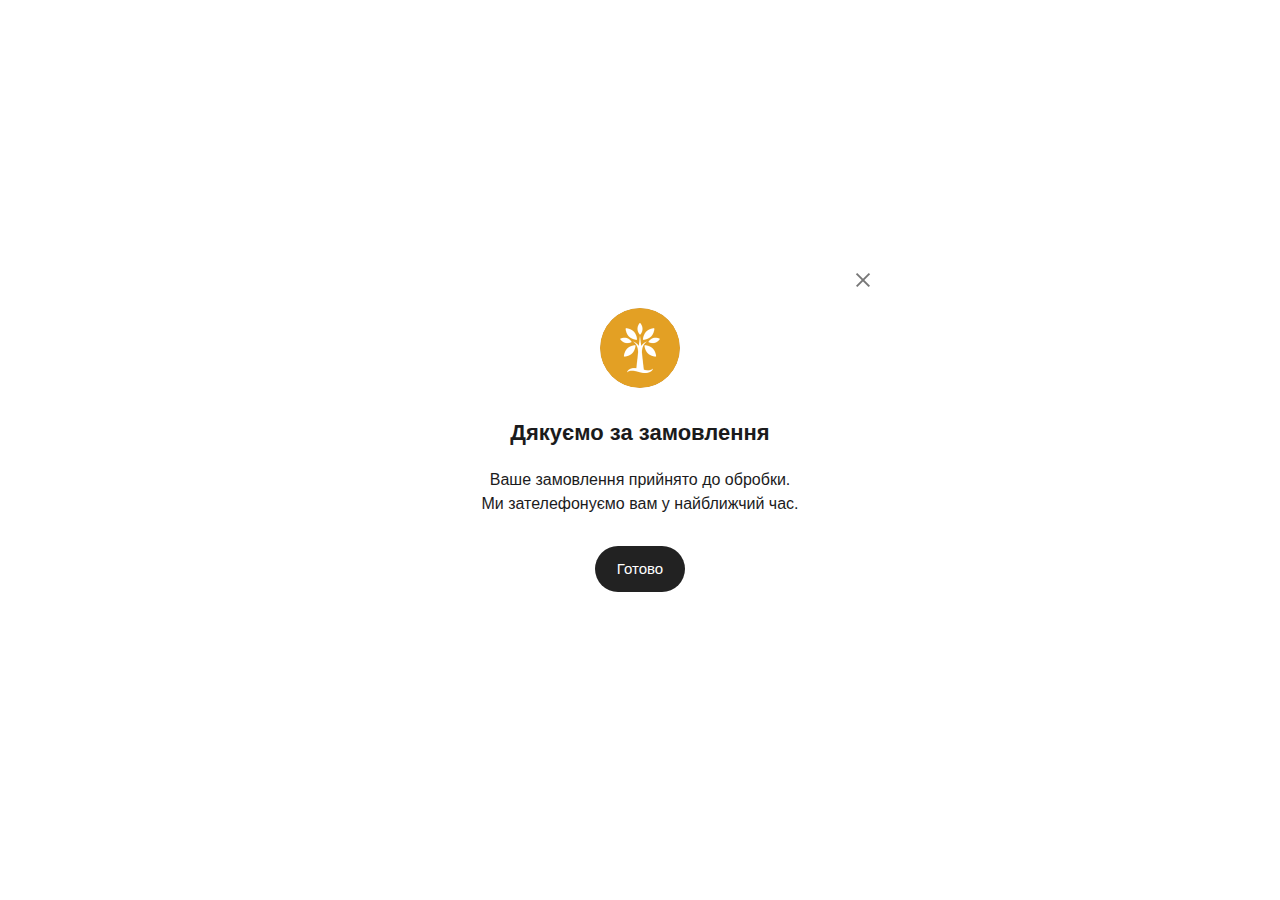
<file: thanks.html>
<!DOCTYPE html>
<html lang="ru"
      style="--zoomLevel:1; --100vw:1239px; --100vh:954px; --viewportWidth:1239px; --viewportHeight:954px; --coverHeight:954px;">
<head>
    <meta http-equiv="Content-Type" content="text/html; charset=UTF-8">

    <title>Саджанці Хурми</title>

    <meta name="viewport"
          content="width=400, height=576, initial-scale=0.9, minimum-scale=0.9, maximum-scale=2.7000001072883606, viewport-fit=cover">

    <meta property="og:type" content="website">
    <meta property="og:title" content="Саджанці Хурми">
    <meta property="og:description" content="">
    <meta property="og:url" content="https://vitaminka.fun/">
    <meta property="og:image" content="assets/logo.png">
    <link rel="canonical" href="https://vitaminka.fun/">

    <link href="assets/css" rel="stylesheet">
    <style id="_core.css">
        :root {
            --lightColor: #fff;
            --darkColor: #1b1b1c;
            --currentColor: #1b1b1c;
            --contrastColor: #fff;
            --focus-ring: rgba(0, 149, 255, .25)
        }

        * {
            box-sizing: border-box;
            font-smooth: always;
            -webkit-font-smoothing: antialiased;
            -moz-osx-font-smoothing: auto
        }

        *, :focus {
            outline: none
        }

        :focus {
            -webkit-focus-ring-color: transparent;
            -webkit-tap-highlight-color: transparent
        }

        .is-android * {
            max-height: 1000000em
        }

        body, html {
            width: 100%;
            margin: 0;
            -webkit-overflow-scrolling: touch;
            -webkit-locale: "en"
        }

        html {
            min-height: 100%;
            text-size-adjust: none;
            -webkit-text-size-adjust: 100%;
            -ms-text-size-adjust: 100%
        }

        a:focus-visible, button:focus-visible, input[type=submit]:focus-visible {
            box-shadow: 0 0 0 4px var(--focus-ring)
        }

        embed, iframe, img, input[type=image], marquee, object, table, video {
            aspect-ratio: attr(width)/attr(height)
        }

        h1, h2, h3, h4, h5, ol, p, ul {
            margin: 0
        }

        ol, ul {
            padding-left: 1.75em
        }

        button, input, select, textarea {
            margin: 0;
            font-size: 100%;
            vertical-align: middle
        }

        button, input {
            overflow: visible;
            line-height: normal
        }

        button::-moz-focus-inner, input::-moz-focus-inner {
            padding: 0;
            border: 0
        }

        textarea {
            overflow: auto;
            vertical-align: top
        }

        img {
            width: auto \9;
            height: auto;
            vertical-align: middle;
            border: 0;
            -ms-interpolation-mode: bicubic
        }

        img, svg {
            max-width: 100%
        }

        svg {
            max-height: 100%;
            fill: currentColor;
            fill-rule: evenodd
        }

        [data-hidden=all] {
            display: none !important
        }

        @media screen and (min-width: 768px) {
            body.adaptive [data-hidden=desktop] {
                display: none !important
            }
        }

        @media screen and (max-width: 767px) {
            body.adaptive [data-hidden=mobile] {
                display: none !important
            }
        }

        [data-contrast] {
            color: var(--currentColor)
        }

        [data-contrast=dark] {
            --currentColor: #1b1b1c;
            --contrastColor: #fff
        }

        [data-contrast=light] {
            --currentColor: #fff;
            --contrastColor: #1b1b1c
        }

        body {
            word-break: break-word;
            word-wrap: break-word;
            overflow-wrap: break-word;
            --linkOpacity: 1;
            --linkColor: inherit;
            --linkDecoration: underline;
            --linkHoverColor: inherit;
            --linkHoverOpacity: 0.7;
            --linkHoverDecoration: none
        }

        a {
            text-decoration: none;
            -webkit-hyphens: manual;
            -ms-hyphens: manual;
            hyphens: manual;
            pointer-events: all
        }

        a, a:active, a:visited {
            color: inherit;
            outline: none
        }

        ol a, p a, ul a {
            -webkit-text-decoration: var(--linkDecoration);
            text-decoration: var(--linkDecoration);
            opacity: var(--linkOpacity);
            transition: opacity .3s cubic-bezier(.21, .67, .58, 1)
        }

        ol a, ol a:active, ol a:visited, p a, p a:active, p a:visited, ul a, ul a:active, ul a:visited {
            color: var(--linkColor)
        }

        .is-pointer ol a:hover, .is-pointer p a:hover, .is-pointer ul a:hover {
            color: var(--linkHoverColor);
            -webkit-text-decoration: var(--linkHoverDecoration);
            text-decoration: var(--linkHoverDecoration);
            opacity: var(--linkHoverOpacity)
        }

        ol img, p img, ul img {
            height: auto !important
        }

        .close-times {
            font-size: 18px;
            width: 2em;
            height: 2em;
            margin-top: -.5em;
            margin-right: -.5em;
            z-index: 99;
            background-repeat: no-repeat;
            background-position: 50%;
            cursor: pointer;
            color: currentColor;
            opacity: 1;
            transition: opacity .18s cubic-bezier(.21, .67, .58, 1);
            transform: translateZ(0);
            pointer-events: all;
            will-change: transform, opacity;
            outline: none
        }

        .is-pointer .close-times:hover {
            text-decoration: none;
            opacity: .65
        }

        .close-times:after, .close-times:before {
            display: block;
            content: "";
            width: 2px;
            height: 1.3em;
            background: currentColor;
            position: absolute;
            left: -1px;
            right: 0;
            top: 0;
            margin-top: .35em;
            margin-left: 1em
        }

        .close-times:before {
            transform: rotate(45deg)
        }

        .close-times:after {
            transform: rotate(-45deg)
        }


        .justify-content-start {
            justify-content: flex-start
        }


        .align-items-stretch {
            align-items: stretch
        }


        @keyframes shake {
            10%, 90% {
                transform: translate3d(-1px, 0, 0)
            }
            20%, 80% {
                transform: translate3d(2px, 0, 0)
            }
            30%, 60% {
                transform: translate3d(-3px, 0, 0)
            }
            45% {
                transform: translate3d(3px, 0, 0)
            }
        }

        @keyframes slideDown {
            0% {
                transform: translateY(-10px);
                opacity: 0
            }
            to {
                transform: translateY(0);
                opacity: 1
            }
        }

        @keyframes slideUp {
            0% {
                transform: translateY(10px);
                opacity: 0
            }
            to {
                transform: translateY(0);
                opacity: 1
            }
        }

        @keyframes fadeIn {
            0% {
                opacity: 0
            }
            to {
                opacity: 1
            }
        }

        @keyframes fadeOut {
            0% {
                opacity: 1
            }
            to {
                opacity: 0
            }
        }

        @keyframes slideLeft {
            0% {
                transform: translateX(-10px);
                opacity: 0
            }
            to {
                transform: translateX(0);
                opacity: 1
            }
        }

        @keyframes slideRight {
            0% {
                transform: translateX(10px);
                opacity: 0
            }
            to {
                transform: translateX(0);
                opacity: 1
            }
        }

        @keyframes show-menu {
            0% {
                opacity: 0;
                transform: translateY(-25px)
            }
            to {
                opacity: 1;
                transform: translateY(0)
            }
        }

        @keyframes scale-up-down {
            50% {
                transform: scale(1.3)
            }
        }

        @keyframes circular-loader {
            0% {
                stroke-dasharray: 1, 200;
                stroke-dashoffset: 0
            }
            50% {
                stroke-dasharray: 89, 200;
                stroke-dashoffset: -35
            }
            to {
                stroke-dasharray: 89, 200;
                stroke-dashoffset: -124
            }
        }

        @keyframes checkAppearance {
            0% {
                width: 0
            }
            to {
                width: 100%
            }
        }

        @keyframes sSpin {
            0% {
                transform: rotate(0deg)
            }
            to {
                transform: rotate(1turn)
            }
        }

        @keyframes swipeAnimation {
            0% {
                transform: translateX(0);
                opacity: 0
            }
            19% {
                transform: translateX(0);
                opacity: 1
            }
            30% {
                opacity: 1
            }
            81% {
                transform: translateX(-120px);
                opacity: 0
            }
            to {
                transform: translateX(0);
                opacity: 0
            }
        }

        @keyframes swipeAnimationLeft {
            0% {
                transform: translateX(0);
                opacity: 1
            }
            39% {
                opacity: 1
            }
            56% {
                opacity: .5
            }
            77% {
                transform: translateX(-150%);
                opacity: 0
            }
        }

        :root {
            --containerWidth: 1150px;
            --containerMaxWidth: 100%
        }

        body, html {
            -ms-scroll-chaining: none;
            overscroll-behavior: none;
            padding: 0
        }

        body {
            min-width: 1200px;
            color: #1b1b1c;
            background-color: #fff;
            zoom: var(--zoomLevel)
        }


        .full-width .flexbe-cards-list {
            max-width: 100%;
            margin-right: 0;
            margin-left: 0
        }

        .cover {
            min-height: 540px;
            min-height: var(--coverHeight, 100vh);
            height: auto;
            align-items: center;
            align-content: center
        }

        .col-1, [data-cols="1"] {
            flex-basis: 4.16666667%;
            max-width: 4.16666667%
        }

        .col-2, [data-cols="2"] {
            flex-basis: 8.33333333%;
            max-width: 8.33333333%
        }

        .col-3, [data-cols="3"] {
            flex-basis: 12.5%;
            max-width: 12.5%
        }

        .col-4, [data-cols="4"] {
            flex-basis: 16.66666667%;
            max-width: 16.66666667%
        }

        .col-5, [data-cols="5"] {
            flex-basis: 20.83333333%;
            max-width: 20.83333333%
        }

        .col-6, [data-cols="6"] {
            flex-basis: 25%;
            max-width: 25%
        }

        .col-7, [data-cols="7"] {
            flex-basis: 29.16666667%;
            max-width: 29.16666667%
        }

        .col-8, [data-cols="8"] {
            flex-basis: 33.33333333%;
            max-width: 33.33333333%
        }

        .col-9, [data-cols="9"] {
            flex-basis: 37.5%;
            max-width: 37.5%
        }

        .col-10, [data-cols="10"] {
            flex-basis: 41.66666667%;
            max-width: 41.66666667%
        }

        .col-11, [data-cols="11"] {
            flex-basis: 45.83333333%;
            max-width: 45.83333333%
        }

        .col-12, [data-cols="12"] {
            flex-basis: 50%;
            max-width: 50%
        }

        .col-13, [data-cols="13"] {
            flex-basis: 54.16666667%;
            max-width: 54.16666667%
        }

        .col-14, [data-cols="14"] {
            flex-basis: 58.33333333%;
            max-width: 58.33333333%
        }

        .col-15, [data-cols="15"] {
            flex-basis: 62.5%;
            max-width: 62.5%
        }

        .col-16, [data-cols="16"] {
            flex-basis: 66.66666667%;
            max-width: 66.66666667%
        }

        .col-17, [data-cols="17"] {
            flex-basis: 70.83333333%;
            max-width: 70.83333333%
        }

        .col-18, [data-cols="18"] {
            flex-basis: 75%;
            max-width: 75%
        }

        .col-19, [data-cols="19"] {
            flex-basis: 79.16666667%;
            max-width: 79.16666667%
        }

        .col-20, [data-cols="20"] {
            flex-basis: 83.33333333%;
            max-width: 83.33333333%
        }

        .col-21, [data-cols="21"] {
            flex-basis: 87.5%;
            max-width: 87.5%
        }

        .col-22, [data-cols="22"] {
            flex-basis: 91.66666667%;
            max-width: 91.66666667%
        }

        .col-23, [data-cols="23"] {
            flex-basis: 95.83333333%;
            max-width: 95.83333333%
        }

        .col-24, [data-cols="24"] {
            flex-basis: 100%;
            max-width: 100%
        }

        .col-0, [data-cols="0"] {
            padding: 0 !important;
            margin: 0 !important;
            width: 0 !important;
            max-width: 0 !important;
            opacity: 0;
            visibility: hidden
        }


        .layout-type-card, .layout-type-column, .layout-type-product, .layout-type-tabs {
            z-index: auto
        }

        .gap-item {
            padding: var(--gapSize)
        }

        .gap-zero {
            --gapSize: 0px
        }

        .b_block ~ .b_block {
            margin-top: -1px;
            min-height: 1px
        }

        .element-item {
            --elementIndex: 10;
            position: relative;
            display: flex;
            flex-shrink: 0;
            flex-grow: 0;
            justify-content: var(--elementJustify, inherit);
            align-items: var(--elementAlign, inherit);
            text-align: var(--elementTextAlign, inherit)
        }

        .element-item--vertical {
            width: 100%
        }

        .element-item--vertical.is-first-child {
            margin-top: -5px
        }

        .element-item--vertical.is-last-child {
            margin-bottom: -5px
        }

        .element-item--vertical.fill-space {
            --elementAlign: stretch;
            flex-grow: 1
        }

        .element-item--vertical.no-gutter {
            width: stretch;
            margin-left: calc(var(--paddingLeft, 0px) * -1);
            margin-right: calc(var(--paddingRight, 0px) * -1)
        }

        .element-item--vertical.no-gutter.is-first-child {
            margin-top: calc(var(--paddingTop) * -1) !important
        }

        .element-item--vertical.no-gutter.is-first-child .element-content {
            padding-top: 0 !important
        }

        .element-item--vertical.no-gutter.is-last-child {
            margin-bottom: calc(var(--paddingBottom) * -1) !important
        }

        .element-item--vertical.no-gutter.is-last-child .element-content {
            padding-bottom: 0 !important
        }

        .element-content--vertical {
            padding: 5px 0
        }

        .element-content {
            display: flex;
            flex-flow: row wrap;
            justify-content: var(--elementJustify, inherit);
            align-items: var(--elementAlign, inherit);
            position: relative;
            width: 100%;
            z-index: var(--elementIndex, 10)
        }

        .is-view .element-content--pointerless, .is-view .element-content--pointerless * {
            pointer-events: none !important
        }

        [data-element-justify=start] {
            --elementJustify: flex-start;
            --elementTextAlign: left
        }

        [data-element-justify=center] {
            --elementJustify: center;
            --elementTextAlign: center
        }

        [data-element-justify=end] {
            --elementJustify: flex-end;
            --elementTextAlign: right
        }

        [data-element-align=start] {
            --elementAlign: flex-start
        }

        [data-element-align=center] {
            --elementAlign: center
        }

        [data-element-align=end] {
            --elementAlign: flex-end
        }

        [data-mr] {
            padding-right: var(--sideMarginRight)
        }

        [data-ml] {
            padding-left: var(--sideMarginLeft)
        }

        [data-mr="0"] {
            --sideMarginRight: 0%
        }

        [data-ml="0"] {
            --sideMarginLeft: 0%
        }

        [data-mr="1"] {
            --sideMarginRight: 5%
        }

        [data-ml="1"] {
            --sideMarginLeft: 5%
        }

        [data-mr="2"] {
            --sideMarginRight: 10%
        }

        [data-ml="2"] {
            --sideMarginLeft: 10%
        }

        [data-mr="3"] {
            --sideMarginRight: 15%
        }

        [data-ml="3"] {
            --sideMarginLeft: 15%
        }

        [data-mr="4"] {
            --sideMarginRight: 20%
        }

        [data-ml="4"] {
            --sideMarginLeft: 20%
        }

        [data-mr="5"] {
            --sideMarginRight: 25%
        }

        [data-ml="5"] {
            --sideMarginLeft: 25%
        }

        [data-mr="6"] {
            --sideMarginRight: 30%
        }

        [data-ml="6"] {
            --sideMarginLeft: 30%
        }

        [data-mr="7"] {
            --sideMarginRight: 35%
        }

        [data-ml="7"] {
            --sideMarginLeft: 35%
        }

        [data-mr="8"] {
            --sideMarginRight: 40%
        }

        [data-ml="8"] {
            --sideMarginLeft: 40%
        }

        [data-mr="9"] {
            --sideMarginRight: 45%
        }

        [data-ml="9"] {
            --sideMarginLeft: 45%
        }

        [data-mr="10"] {
            --sideMarginRight: 50%
        }

        [data-ml="10"] {
            --sideMarginLeft: 50%
        }

        [data-mr="11"] {
            --sideMarginRight: 55%
        }

        [data-ml="11"] {
            --sideMarginLeft: 55%
        }

        [data-mr="12"] {
            --sideMarginRight: 60%
        }

        [data-ml="12"] {
            --sideMarginLeft: 60%
        }

        [data-mr="13"] {
            --sideMarginRight: 65%
        }

        [data-ml="13"] {
            --sideMarginLeft: 65%
        }

        [data-mr="14"] {
            --sideMarginRight: 70%
        }

        [data-ml="14"] {
            --sideMarginLeft: 70%
        }

        [data-mr="15"] {
            --sideMarginRight: 75%
        }

        [data-ml="15"] {
            --sideMarginLeft: 75%
        }

        [data-mr="16"] {
            --sideMarginRight: 80%
        }

        [data-ml="16"] {
            --sideMarginLeft: 80%
        }

        [data-mr="17"] {
            --sideMarginRight: 85%
        }

        [data-ml="17"] {
            --sideMarginLeft: 85%
        }

        [data-mr="18"] {
            --sideMarginRight: 90%
        }

        [data-ml="18"] {
            --sideMarginLeft: 90%
        }

        [data-mr="19"] {
            --sideMarginRight: 95%
        }

        [data-ml="19"] {
            --sideMarginLeft: 95%
        }

        [data-mr="20"] {
            --sideMarginRight: 100%
        }

        [data-ml="20"] {
            --sideMarginLeft: 100%
        }

        .px-50 {
            --paddingLeft: 50px;
            --paddingRight: 50px
        }

        .py-50 {
            --paddingBottom: 50px
        }

        .pt-50, .py-50 {
            --paddingTop: 50px
        }

        .flexbe-row {
            width: 100%;
            max-width: 100%;
            width: -webkit-fill-available;
            width: -moz-available;
            width: stretch;
            max-width: -webkit-fill-available;
            max-width: -moz-available;
            max-width: stretch;
            flex-flow: row nowrap;
            margin: 0 calc(var(--gapSize, 0px) * -1);
            pointer-events: none
        }

        .flexbe-column, .flexbe-row {
            display: flex;
            flex-grow: 1;
            flex-shrink: 0
        }

        @media screen and (min-width: 768px) {
            .flexbe-row.first-row .flexbe-column, .flexbe-row.only-row .flexbe-column {
                padding-top: 0
            }

            .flexbe-row.last-row .flexbe-column, .flexbe-row.only-row .flexbe-column {
                padding-bottom: 0
            }
        }

        .m_modal {
            position: absolute;
            z-index: 0;
            top: 0;
            left: 0;
            right: 0;
            bottom: 0;
            width: 100%;
            height: 100%;
            display: none;
            -webkit-backface-visibility: hidden;
            backface-visibility: hidden;
            content-visibility: hidden
        }

        .m_modal.show {
            content-visibility: visible;
            display: block;
            z-index: 1000
        }

        .m_modal .modal-data {
            position: relative;
            z-index: 1;
            height: 100%;
            display: flex;
            justify-content: center;
            align-items: center
        }

        .m_modal .modal-data > .close-times {
            position: fixed;
            top: 40px;
            right: 40px
        }

        .m_modal .scroller {
            padding: 70px 0;
            max-height: var(--viewportHeight, 100vh);
            width: 100%;
            height: 100%;
            display: flex;
            align-items: flex-start;
            justify-content: center;
            position: relative;
            pointer-events: all;
            overflow-x: hidden;
            overflow-y: auto;
            -webkit-overflow-scrolling: touch
        }

        .m_modal .modal-content {
            position: relative;
            margin: auto;
            animation: slideUp .35s ease 1 both
        }

        .m_modal .component-bg {
            animation: fadeIn .18s linear 1 both
        }

        .cart-button {
            width: 60px;
            height: 60px;
            padding: 12px;
            display: flex;
            align-items: center;
            justify-content: center;
            -webkit-backface-visibility: hidden;
            backface-visibility: hidden;
            pointer-events: all;
            cursor: pointer;
            -webkit-tap-highlight-color: transparent;
            transition: opacity .18s cubic-bezier(.21, .67, .58, 1), visibility .18s cubic-bezier(.21, .67, .58, 1)
        }

        .cart-button, .cart-button .editor-simple-handle {
            border-radius: 50%
        }

        .cart-button:hover:before {
            transform: scale(1.05)
        }

        .cart-button.blink {
            animation: scale-up-down .3s cubic-bezier(.21, .67, .58, 1) 0s 1
        }

        .cart-button.hide {
            opacity: 0;
            visibility: hidden;
            pointer-events: none !important
        }

        .cart-button svg {
            flex-shrink: 0;
            display: block;
            fill-rule: evenodd;
            fill: currentColor;
            transition: transform .3s cubic-bezier(.21, .67, .58, 1);
            z-index: 1
        }

        .cart-button:before {
            content: "";
            top: 0;
            left: 0;
            width: 60px;
            height: 60px;
            color: #fff;
            z-index: 0
        }

        .cart-button-count, .cart-button:before {
            display: block;
            position: absolute;
            border-radius: 50%;
            transition: transform .3s cubic-bezier(.21, .67, .58, 1)
        }

        .cart-button-count {
            z-index: 5;
            margin: 0;
            right: -5px;
            top: -5px;
            width: 24px;
            height: 24px;
            box-sizing: border-box;
            text-align: center;
            font-size: 12px;
            line-height: 24px;
            font-weight: 500;
            white-space: nowrap
        }

        .swiper-container-autoheight .swiper-slide {
            height: auto
        }

        .swiper-container-autoheight .swiper-wrapper {
            align-items: flex-start;
            transition-property: transform, height
        }

        .swiper-mobile-helper {
            display: none
        }

        body.is-touch .swiper-mobile-helper {
            position: absolute;
            width: 60px;
            height: 60px;
            background-size: contain;
            opacity: 0;
            pointer-events: none;
            will-change: transform, opacity;
            animation: none
        }

        body.is-touch .swiper-mobile-helper.show {
            display: block;
            animation: swipeAnimationLeft 1.3s ease 2 both
        }

        body.is-touch .swiper-mobile-helper.fade {
            opacity: 0;
            visibility: hidden;
            transition: opacity .5s ease, visibility .5s ease
        }

        .flexbe-cards-slider .swiper-mobile-helper {
            top: 7%;
            right: -28px
        }

        .container-tabs .swiper-mobile-helper {
            top: -40px;
            right: -8px
        }

        .swiper-wrapper {
            position: relative;
            flex-wrap: nowrap !important;
            justify-content: flex-start;
            transition: all .65s cubic-bezier(.64, .13, .43, .99)
        }

        .swiper-effect-fade .swiper-slide {
            pointer-events: none;
            padding: 0 !important;
            opacity: 0;
            visibility: hidden;
            transition-property: opacity, visibility;
            transition-timing-function: cubic-bezier(.7, 0, .3, 1)
        }

        .swiper-effect-fade .swiper-slide > .component-image, .swiper-effect-fade .swiper-slide > .component-video {
            transform: scale(1.15);
            transition: transform .85s cubic-bezier(.7, 0, .3, 1)
        }

        .swiper-effect-fade .swiper-slide-active {
            pointer-events: auto;
            opacity: 1;
            visibility: visible
        }

        .swiper-effect-fade .swiper-slide-active > .component-image, .swiper-effect-fade .swiper-slide-active > .component-video, .swiper-effect-fade .swiper-slide-duplicate-active > .component-image, .swiper-effect-fade .swiper-slide-duplicate-active > .component-video {
            transform: scale(1)
        }

        .widget-list {
            display: none;
            position: relative
        }

        body.ready .widget-list {
            display: block;
            position: absolute;
            top: 0;
            width: 100%
        }
    </style>
    <style id="_core_adaptive.css">

        @media screen and (max-width: 767px) {
            body.adaptive .hidden-mobile {
                display: none
            }
        }

        @media screen and (max-width: 767px) {
            body.adaptive {
                --containerWidth: 450px;
                --containerMaxWidth: calc(100vw - 20px * 2);
                min-width: 350px
            }

            body.adaptive .layout-type-section-title {
                margin-bottom: 30px
            }

            body.adaptive .layout-type-section-footer {
                margin-top: 30px
            }

            body.adaptive .col-am-1, body.adaptive [data-am-cols="1"] {
                flex-basis: 4.16666667%;
                max-width: 4.16666667%
            }

            body.adaptive .col-am-2, body.adaptive [data-am-cols="2"] {
                flex-basis: 8.33333333%;
                max-width: 8.33333333%
            }

            body.adaptive .col-am-3, body.adaptive [data-am-cols="3"] {
                flex-basis: 12.5%;
                max-width: 12.5%
            }

            body.adaptive .col-am-4, body.adaptive [data-am-cols="4"] {
                flex-basis: 16.66666667%;
                max-width: 16.66666667%
            }

            body.adaptive .col-am-5, body.adaptive [data-am-cols="5"] {
                flex-basis: 20.83333333%;
                max-width: 20.83333333%
            }

            body.adaptive .col-am-6, body.adaptive [data-am-cols="6"] {
                flex-basis: 25%;
                max-width: 25%
            }

            body.adaptive .col-am-7, body.adaptive [data-am-cols="7"] {
                flex-basis: 29.16666667%;
                max-width: 29.16666667%
            }

            body.adaptive .col-am-8, body.adaptive [data-am-cols="8"] {
                flex-basis: 33.33333333%;
                max-width: 33.33333333%
            }

            body.adaptive .col-am-9, body.adaptive [data-am-cols="9"] {
                flex-basis: 37.5%;
                max-width: 37.5%
            }

            body.adaptive .col-am-10, body.adaptive [data-am-cols="10"] {
                flex-basis: 41.66666667%;
                max-width: 41.66666667%
            }

            body.adaptive .col-am-11, body.adaptive [data-am-cols="11"] {
                flex-basis: 45.83333333%;
                max-width: 45.83333333%
            }

            body.adaptive .col-am-12, body.adaptive [data-am-cols="12"] {
                flex-basis: 50%;
                max-width: 50%
            }

            body.adaptive .col-am-13, body.adaptive [data-am-cols="13"] {
                flex-basis: 54.16666667%;
                max-width: 54.16666667%
            }

            body.adaptive .col-am-14, body.adaptive [data-am-cols="14"] {
                flex-basis: 58.33333333%;
                max-width: 58.33333333%
            }

            body.adaptive .col-am-15, body.adaptive [data-am-cols="15"] {
                flex-basis: 62.5%;
                max-width: 62.5%
            }

            body.adaptive .col-am-16, body.adaptive [data-am-cols="16"] {
                flex-basis: 66.66666667%;
                max-width: 66.66666667%
            }

            body.adaptive .col-am-17, body.adaptive [data-am-cols="17"] {
                flex-basis: 70.83333333%;
                max-width: 70.83333333%
            }

            body.adaptive .col-am-18, body.adaptive [data-am-cols="18"] {
                flex-basis: 75%;
                max-width: 75%
            }

            body.adaptive .col-am-19, body.adaptive [data-am-cols="19"] {
                flex-basis: 79.16666667%;
                max-width: 79.16666667%
            }

            body.adaptive .col-am-20, body.adaptive [data-am-cols="20"] {
                flex-basis: 83.33333333%;
                max-width: 83.33333333%
            }

            body.adaptive .col-am-21, body.adaptive [data-am-cols="21"] {
                flex-basis: 87.5%;
                max-width: 87.5%
            }

            body.adaptive .col-am-22, body.adaptive [data-am-cols="22"] {
                flex-basis: 91.66666667%;
                max-width: 91.66666667%
            }

            body.adaptive .col-am-23, body.adaptive [data-am-cols="23"] {
                flex-basis: 95.83333333%;
                max-width: 95.83333333%
            }

            body.adaptive .col-am-24, body.adaptive [data-am-cols="24"] {
                flex-basis: 100%;
                max-width: 100%
            }

            body.adaptive .gap-am-zero {
                --gapSize: 0px
            }

            body.adaptive .gap-am-xsmall {
                --gapSize: 7px
            }

            body.adaptive .gap-am-small {
                --gapSize: 10px
            }

            body.adaptive .gap-am-normal {
                --gapSize: 15px
            }

            body.adaptive .gap-am-large {
                --gapSize: 25px
            }
        }

        .is-view .container-list {
            overflow: hidden
        }

        @media screen and (max-width: 767px) {
            body.adaptive .px-0 {
                --paddingLeft: 0px;
                --paddingRight: 0px
            }

            body.adaptive .py-0 {
                --paddingTop: 0px;
                --paddingBottom: 0px
            }

            body.adaptive .pt-0 {
                --paddingTop: 0px
            }

            body.adaptive .pb-0 {
                --paddingBottom: 0px
            }

            body.adaptive .pl-0 {
                --paddingLeft: 0px
            }

            body.adaptive .pr-0 {
                --paddingRight: 0px
            }

            body.adaptive .px-5 {
                --paddingLeft: 5px;
                --paddingRight: 5px
            }

            body.adaptive .py-5 {
                --paddingTop: 5px;
                --paddingBottom: 5px
            }

            body.adaptive .pt-5 {
                --paddingTop: 5px
            }

            body.adaptive .pb-5 {
                --paddingBottom: 5px
            }

            body.adaptive .pl-5 {
                --paddingLeft: 5px
            }

            body.adaptive .pr-5 {
                --paddingRight: 5px
            }

            body.adaptive .px-10 {
                --paddingLeft: 10px;
                --paddingRight: 10px
            }

            body.adaptive .py-10 {
                --paddingTop: 10px;
                --paddingBottom: 10px
            }

            body.adaptive .pt-10 {
                --paddingTop: 10px
            }

            body.adaptive .pb-10 {
                --paddingBottom: 10px
            }

            body.adaptive .pl-10 {
                --paddingLeft: 10px
            }

            body.adaptive .pr-10 {
                --paddingRight: 10px
            }

            body.adaptive .px-15 {
                --paddingLeft: 15px;
                --paddingRight: 15px
            }

            body.adaptive .py-15 {
                --paddingTop: 15px;
                --paddingBottom: 15px
            }

            body.adaptive .pt-15 {
                --paddingTop: 15px
            }

            body.adaptive .pb-15 {
                --paddingBottom: 15px
            }

            body.adaptive .pl-15 {
                --paddingLeft: 15px
            }

            body.adaptive .pr-15 {
                --paddingRight: 15px
            }

            body.adaptive .px-20 {
                --paddingLeft: 20px;
                --paddingRight: 20px
            }

            body.adaptive .py-20 {
                --paddingTop: 20px;
                --paddingBottom: 20px
            }

            body.adaptive .pt-20 {
                --paddingTop: 20px
            }

            body.adaptive .pb-20 {
                --paddingBottom: 20px
            }

            body.adaptive .pl-20 {
                --paddingLeft: 20px
            }

            body.adaptive .pr-20 {
                --paddingRight: 20px
            }

            body.adaptive .px-25 {
                --paddingLeft: 25px;
                --paddingRight: 25px
            }

            body.adaptive .py-25 {
                --paddingTop: 25px;
                --paddingBottom: 25px
            }

            body.adaptive .pt-25 {
                --paddingTop: 25px
            }

            body.adaptive .pb-25 {
                --paddingBottom: 25px
            }

            body.adaptive .pl-25 {
                --paddingLeft: 25px
            }

            body.adaptive .pr-25 {
                --paddingRight: 25px
            }

            body.adaptive .px-30 {
                --paddingLeft: 30px;
                --paddingRight: 30px
            }

            body.adaptive .py-30 {
                --paddingTop: 30px;
                --paddingBottom: 30px
            }

            body.adaptive .pt-30 {
                --paddingTop: 30px
            }

            body.adaptive .pb-30 {
                --paddingBottom: 30px
            }

            body.adaptive .pl-30 {
                --paddingLeft: 30px
            }

            body.adaptive .pr-30 {
                --paddingRight: 30px
            }

            body.adaptive .px-35 {
                --paddingLeft: 30px;
                --paddingRight: 30px
            }

            body.adaptive .py-35 {
                --paddingTop: 30px;
                --paddingBottom: 30px
            }

            body.adaptive .pt-35 {
                --paddingTop: 30px
            }

            body.adaptive .pb-35 {
                --paddingBottom: 30px
            }

            body.adaptive .pl-35 {
                --paddingLeft: 30px
            }

            body.adaptive .pr-35 {
                --paddingRight: 30px
            }

            body.adaptive .px-40 {
                --paddingLeft: 30px;
                --paddingRight: 30px
            }

            body.adaptive .py-40 {
                --paddingTop: 30px;
                --paddingBottom: 30px
            }

            body.adaptive .pt-40 {
                --paddingTop: 30px
            }

            body.adaptive .pb-40 {
                --paddingBottom: 30px
            }

            body.adaptive .pl-40 {
                --paddingLeft: 30px
            }

            body.adaptive .pr-40 {
                --paddingRight: 30px
            }

            body.adaptive .px-45 {
                --paddingLeft: 30px;
                --paddingRight: 30px
            }

            body.adaptive .py-45 {
                --paddingTop: 30px;
                --paddingBottom: 30px
            }

            body.adaptive .pt-45 {
                --paddingTop: 30px
            }

            body.adaptive .pb-45 {
                --paddingBottom: 30px
            }

            body.adaptive .pl-45 {
                --paddingLeft: 30px
            }

            body.adaptive .pr-45 {
                --paddingRight: 30px
            }

            body.adaptive .px-50 {
                --paddingLeft: 30px;
                --paddingRight: 30px
            }

            body.adaptive .py-50 {
                --paddingTop: 30px;
                --paddingBottom: 30px
            }

            body.adaptive .pt-50 {
                --paddingTop: 30px
            }

            body.adaptive .pb-50 {
                --paddingBottom: 30px
            }

            body.adaptive .pl-50 {
                --paddingLeft: 30px
            }

            body.adaptive .pr-50 {
                --paddingRight: 30px
            }

            body.adaptive .element-item {
                --sideMarginRight: 0px;
                --sideMarginLeft: 0px
            }
        }

        @media screen and (max-width: 767px) {
            body.adaptive .flexbe-row {
                flex-wrap: wrap;
                margin: 0
            }

            body.adaptive .flexbe-row.first-row .first-column, body.adaptive .flexbe-row.first-row .only-column, body.adaptive .flexbe-row.only-row .first-column, body.adaptive .flexbe-row.only-row .only-column {
                --gapSizeTop: 0
            }

            body.adaptive .flexbe-row.last-row .last-column, body.adaptive .flexbe-row.last-row .only-column, body.adaptive .flexbe-row.only-row .last-column, body.adaptive .flexbe-row.only-row .only-column {
                --gapSizeBottom: 0
            }

            body.adaptive .flexbe-row.reverse-on-mobile {
                flex-wrap: wrap-reverse
            }

            body.adaptive .flexbe-row.reverse-on-mobile .first-column {
                --gapSizeTop: var(--gapSize);
                --gapSizeBottom: 0
            }

            body.adaptive .flexbe-row.reverse-on-mobile .last-column {
                --gapSizeTop: 0;
                --gapSizeBottom: var(--gapSize)
            }

            body.adaptive .flexbe-column {
                --gapSizeTop: var(--gapSize);
                --gapSizeBottom: var(--gapSize);
                width: 100%;
                max-width: 100%;
                flex-basis: 100%;
                padding: var(--gapSizeTop) 0 var(--gapSizeBottom)
            }
        }

        @media screen and (max-width: 767px) {
            body.adaptive .m_modal .scroller {
                min-height: 100%;
                padding: 0
            }

            body.adaptive .m_modal .modal-data {
                justify-content: stretch;
                align-items: stretch
            }

            body.adaptive .m_modal .modal-data > .close-times {
                top: 20px;
                right: 20px;
                display: block !important
            }

            body.adaptive.is-ios.is-instagram .m_modal .modal-data {
                padding-top: 50px;
                padding-bottom: 120px
            }
        }

    </style>
    <link id="_components.css" href="assets/_components.css" media="all" rel="stylesheet"
          type="text/css">
    <link id="_components_adaptive.css" href="assets/_components_adaptive.css"
          media="(max-width: 768px)" rel="stylesheet" type="text/css">
    <link id="page.css" href="assets/custom.css" media="all" rel="stylesheet"
          type="text/css">

</head>
<body class="is-view adaptive is-chrome ready is-mobile-menu--panel is-desktop is-pointer" id="body-content"
      data-new-gr-c-s-check-loaded="14.998.0" data-gr-ext-installed="" data-new-gr-c-s-loaded="14.998.0">
<div class="container-list">

    <div class="m_modal m_done29631 show" data-is="modal" id="done-popup" data-m-id="GRID" data-mod-id="6"
         data-components="[&quot;background&quot;]">
        <div class="modal-data" data-contrast="light"><a class="_anchor" name="done"></a>
            <div class="component-bg bg-color " data-type="color" data-component="background">
                <div class="overlay " data-opacity="1"></div>
            </div>
            <div class="scroller" data-overlay="true">
                <div class="modal-content width--s"><a class="close close-times"></a>
                    <div class="layout-type-column gap-zero gap-am-zero">
                        <div class="flexbe-row align-items-stretch justify-content-start only-row" data-item-id="1">
                            <div class="flexbe-column gap-item only-column" data-cols="24" data-item-id="1">
                                <div class="content-zone content-zone--vertical content-zone--single content-zone--rounded px-50 py-50 pm-50 bg-element js-adaptive-hover bg-element--hover"
                                     data-is="zone" data-id="448623" data-e-id="zone" data-mod-id="0"
                                     data-zone-type="modal" data-components="[&quot;bg_element&quot;]"
                                     data-contrast="dark" data-hover-contrast="dark" data-component="bg_element">
                                    <div class="bg-element__fill bg-element__fill--color "></div>
                                    <div class="elements-list elements-list--vertical elements-list--free elements-list--only"
                                         data-element-align="start" data-element-justify="center" data-direction="y"
                                         data-elements-scope="zone">
                                        <div class="element-item is-first-child element-item--static element-item--vertical"
                                             data-mr="0" data-ml="0" data-element-justify="center" data-is="element"
                                             data-id="906444" data-e-id="icon01" data-mod-id="0"
                                             data-components="[&quot;icon&quot;]">
                                            <div class="element-content element-content--static element-content--vertical"
                                                 style="">
                                                <div class="component-icon component-ico size--medium style--filled color--custom border--medium shape--round scale--contain"
                                                     data-component="icon">
                                                    <div class="icon-wrap" style="cursor: pointer">
                                                        <img src="assets/logo.png" alt="Вітамінний сад" class="logo-img">
                                                    </div>
                                                </div>
                                            </div>
                                        </div>
                                        <div class="element-item element-item--static element-item--vertical"
                                             data-mr="0" data-ml="0" data-element-justify="center" data-is="element"
                                             data-id="972372" data-e-id="text01" data-mod-id="subtitle_ru"
                                             data-components="[]">
                                            <div class="element-content element-content--static element-content--vertical"
                                                 style="">
                                                <div class="element-text text-style-subtitle text-align-inherit">
                                                    <p>Дякуємо за замовлення</p>
                                                </div>
                                            </div>
                                        </div>
                                        <div class="element-item element-item--static element-item--vertical"
                                             data-mr="0" data-ml="0" data-element-justify="center" data-is="element"
                                             data-id="570332" data-e-id="text01" data-mod-id="text_ru"
                                             data-components="[]">
                                            <div class="element-content element-content--static element-content--vertical"
                                                 style="">
                                                <div class="element-text text-style-content text-align-inherit">
                                                    <p>Ваше замовлення прийнято до обробки.</p>
                                                    <p>Ми зателефонуємо вам у найближчий час.</p></div>
                                            </div>
                                        </div>
                                        <div class="element-item is-last-child element-item--static element-item--vertical"
                                             data-mr="0" data-ml="0" data-element-justify="center" data-is="element"
                                             data-id="851731" data-e-id="button01" data-mod-id="single_ru"
                                             data-components="[]">
                                            <div class="element-content element-content--static element-content--vertical"
                                                 style="">
                                                <div class="buttons-holder text-position-disabled single no-price">
                                                    <div class="button-wrapper button-1 " data-item-id="1">
                                                        <button class="component-button close text--auto effect--opacity line_size--small weight--medium size--medium js-adaptive-hover filled rounded"
                                                                data-action-target=""><a data-action="close"></a>
                                                            <div class="btn-content btn-content-text icon-on-left"><span
                                                                    class="btn-text">Готово‍</span></div>
                                                        </button>
                                                    </div>
                                                </div>
                                            </div>
                                        </div>
                                    </div>
                                </div>
                            </div>
                        </div>
                    </div>
                </div>
            </div>
        </div>
    </div>
</div>

<link class="font-setup-import" rel="stylesheet" href="assets/css(1)">
<style class="font-setup">
    body .text-style-title-main {
        font-family: "Yeseva One", "Helvetica", "Verdana", "Roboto", sans-serif
    }

    body .text-style-title {
        font-family: "Roboto", "Helvetica", "Verdana", "Roboto", sans-serif
    }

    body .text-style-subtitle {
        font-family: "Roboto", "Helvetica", "Verdana", "Roboto", sans-serif
    }

    body {
        font-family: "Roboto", "Helvetica", "Verdana", "Roboto", sans-serif !important
    }

    body .text-style-quote {
        font-family: "Playfair Display", "Helvetica", "Verdana", "Roboto", sans-serif
    }</style>
<link id="_misc.css" href="assets/_misc.css" media="all" rel="stylesheet" type="text/css">
<link id="_fixes.css" href="assets/_fixes.css" media="all" rel="stylesheet" type="text/css">

<script>
    var closeButtons = document.getElementsByClassName('close');
    for (var i=0; closeButtons.length > i; i++) {
        closeButtons[i].addEventListener('click', hidePopup);
    }
    var icon = document.getElementsByClassName('icon-wrap');
    icon[0].addEventListener('click', hidePopup);

    function hidePopup(event) {
        event.target.closest('.m_modal').classList.remove("show");

        window.location.assign('http://' + document.location.host);
    }
</script>
</body>
</html>
</file>
<file: assets/_components.css>
.container-fluid>.component-bg[data-type=color] .overlay{opacity:1!important}.b_block:last-of-type .component-bg{height:100%}.component-bg{overflow:hidden;clip:rect(auto,auto,auto,auto);pointer-events:none;z-index:0}.component-bg,.component-bg .overlay{position:absolute;top:0;left:0;width:100%;height:100%}.component-bg .overlay{z-index:2;transition:all .18s}.component-bg .video_bg_container.custom .high_fixed{height:auto}.component-bg .video_bg_container.custom .wide_fixed{width:auto}.component-bg .video_bg_container.custom .wide{height:100%;width:auto}.component-bg .video_bg_container.custom .high{width:100%;height:auto}.component-bg.bg-video[data-parallax]{clip:rect(auto,auto,auto,auto)}.component-bg.bg-image[data-parallax] .overlay{transition:none}.component-bg.bg-color .image-holder,.component-bg.bg-color .video_bg_container{display:none}.component-bg.video_is_loaded .image-holder{opacity:0;visibility:hidden}.component-bg.video_is_loaded .video_bg_container iframe{opacity:1}.component-bg .parallax-outer,.component-bg .video_bg_container{position:absolute;z-index:1;top:0;left:0;width:100%;height:100%}.component-bg[data-parallax=fixed] .image-holder,.component-bg[data-parallax=fixed] .video_bg_container{height:100vh;z-index:0}.component-bg .video_bg_player{position:relative}.component-bg .video_bg_player video{position:absolute;top:50%;left:50%;transform:translate(-50%,-50%);min-width:100%;min-height:100%;width:auto;height:auto}.component-bg .video_bg_player iframe{opacity:0;position:absolute;top:50%;left:50%;transform:translate(-50%,-50%)}.component-bg[data-parallax=fixed] .video_bg_player iframe{top:0;left:50%;transform:translate(-50%)}.component-bg .image,.component-bg .video_bg_player,.component-bg canvas{position:absolute;top:0;left:0;width:100%;height:100%;background-repeat:no-repeat;background-size:cover}.component-bg[data-parallax=fixed] .image-holder{position:fixed}.component-bg .image{image-rendering:optimizeSpeed;image-rendering:auto;image-rendering:-o-crisp-edges;image-rendering:optimize-contrast;-ms-interpolation-mode:nearest-neighbor}.component-bg .image-holder{position:absolute;opacity:1;top:0;left:0;width:100%;height:100%;visibility:visible;z-index:1;transition:opacity .3s cubic-bezier(.21,.67,.58,1),visibility .3s cubic-bezier(.21,.67,.58,1)}.component-bg .parallax-outer+.image-holder{animation:none!important}.component-bg .parallax-outer.ready+.image-holder{opacity:0;visibility:hidden;transition-duration:.65s}.component-bg .loader-image{position:absolute;top:0;left:0;bottom:0;right:0;background-size:cover;background-color:#fff;opacity:0;visibility:hidden;transition:all .3s}.component-bg.loading .image{overflow:hidden;position:relative}.component-bg.loading .loader-image{opacity:1;visibility:visible}.component-bg.bg-video[data-parallax] .video_bg_container{position:fixed;height:100vh}.component-bg.bg-video[data-parallax] .video_bg_container .image,.component-bg.bg-video[data-parallax] .video_bg_container .video_bg_player{transform:translateZ(0);will-change:transform}.component-bg.bg-video[data-parallax] .image-holder{position:fixed}@media screen and (max-width:767px){.component-bg[data-mobile-video-enabled=false] .video_bg_container{display:none}.component-bg.video_is_loaded .image-holder{opacity:1;visibility:visible}}.is-screenshoter .component-bg[data-parallax=fixed] .image-holder,.is-screenshoter .component-bg[data-parallax=fixed] .video_bg_container{position:static}.is-ios .component-bg[data-parallax=fixed] .image-holder,.is-ios .component-bg[data-parallax=fixed] .video_bg_container,.is-safari.is-view .component-bg[data-parallax=fixed] .image-holder,.is-safari.is-view .component-bg[data-parallax=fixed] .video_bg_container{transform:translateZ(0)!important}.is-safari .component-bg{clip:auto;-webkit-mask-image:-webkit-linear-gradient(top,#fff,#fff)}.is-android .component-bg.bg-video .image-holder,.is-android .component-bg.bg-video .video_bg_container,.is-android .component-bg[data-parallax=fixed] .image-holder,.is-android .component-bg[data-parallax=fixed] .video_bg_container,.is-chrome .component-bg.bg-video .image-holder,.is-chrome .component-bg.bg-video .video_bg_container,.is-chrome .component-bg[data-parallax=fixed] .image-holder,.is-chrome .component-bg[data-parallax=fixed] .video_bg_container{z-index:-1!important}
.bg-element{position:relative;box-sizing:border-box;--transitionDuration:0.3s;--transitionTiming:ease;--bgColor:none;--bgImage:none;--bgAverageColor:none;--bgShadingColor:none;--bgPositionX:50%;--bgPositionY:50%;--bgShadow:none;--bgRadius:0px;--borderWidth:0px;--borderColor:transparent;--hoverFadeInFrom:0;--hoverFadeInTo:1;z-index:auto}.bg-element__border,.bg-element__fill,.bg-element__fill_hover,.bg-element__shadow{position:absolute;top:0;left:0;right:0;bottom:0;pointer-events:none}.bg-element__fill{z-index:1}.bg-element__fill--color{background:var(--bgColor)}.bg-element__fill--image{background-size:cover;background-repeat:no-repeat;background-color:var(--bgAverageColor);background-image:var(--bgImage);background-position:var(--bgPositionX) var(--bgPositionY)}.bg-element__fill--image[data-ext=png]{background-color:transparent}.bg-element__fill--image:before{content:"";display:block;position:absolute;top:0;left:0;width:100%;height:100%;box-sizing:border-box;background-color:var(--bgShadingColor);border-radius:inherit;opacity:var(--bgShading,1)}.bg-element__fill_hover{display:none;z-index:1}.bg-element__fill_hover--color{background:var(--hoverBgColor)}.bg-element__fill_hover--image{background-size:cover;background-repeat:no-repeat;background-color:var(--hoverBgAverageColor);background-image:var(--hoverBgImage);background-position:var(--hoverBgPositionX) var(--hoverBgPositionY)}.bg-element__fill_hover--image[data-ext=png]{background-color:transparent}.bg-element__fill_hover--image:before{content:"";display:block;position:absolute;top:0;left:0;width:100%;height:100%;box-sizing:border-box;background-color:var(--hoverBgShadingColor);border-radius:inherit}.bg-element__border,.bg-element__fill,.bg-element__fill_hover,.bg-element__shadow{border-radius:var(--topLeftRadius,0) var(--topRightRadius,0) var(--bottomRightRadius,0) var(--bottomLeftRadius,0)}.bg-element__border{border:var(--borderWidth) solid var(--borderColor);z-index:12}.bg-element__shadow{box-shadow:var(--bgShadow);z-index:0}.is-view .bg-element--hover.bg-element--hover-fill_circle,.is-view .bg-element--hover.bg-element--hover-fill_fade,.is-view .bg-element--hover.bg-element--hover-scale,.is-view .bg-element--hover.bg-element--hover-shift,.is-view .bg-element--hover .bg-element__border,.is-view .bg-element--hover .bg-element__fill,.is-view .bg-element--hover .bg-element__fill_hover,.is-view .bg-element--hover .bg-element__shadow,.state--hide-editor .bg-element--hover.bg-element--hover-fill_circle,.state--hide-editor .bg-element--hover.bg-element--hover-fill_fade,.state--hide-editor .bg-element--hover.bg-element--hover-scale,.state--hide-editor .bg-element--hover.bg-element--hover-shift,.state--hide-editor .bg-element--hover .bg-element__border,.state--hide-editor .bg-element--hover .bg-element__fill,.state--hide-editor .bg-element--hover .bg-element__fill_hover,.state--hide-editor .bg-element--hover .bg-element__shadow{transition:all var(--transitionDuration) var(--transitionTiming,ease)}.is-view .bg-element--hover.bg-element--hover-fadein .element-content,.state--hide-editor .bg-element--hover.bg-element--hover-fadein .element-content{opacity:var(--hoverFadeInFrom,0);transition:opacity var(--transitionDuration) var(--transitionTiming,ease)}.is-view .bg-element--hover.bg-element--hover-fill_circle .bg-element__fill_hover,.state--hide-editor .bg-element--hover.bg-element--hover-fill_circle .bg-element__fill_hover{--hoverBgFromDistance:0;display:flex;-webkit-clip-path:circle(var(--hoverBgFromDistance) at var(--hoverBgFromX) var(--hoverBgFromY));clip-path:circle(var(--hoverBgFromDistance) at var(--hoverBgFromX) var(--hoverBgFromY));transition:-webkit-clip-path var(--transitionDuration) cubic-bezier(.51,.27,.47,.74);transition:clip-path var(--transitionDuration) cubic-bezier(.51,.27,.47,.74);transition:clip-path var(--transitionDuration) cubic-bezier(.51,.27,.47,.74),-webkit-clip-path var(--transitionDuration) cubic-bezier(.51,.27,.47,.74)}.is-view .bg-element--hover.bg-element--hover-fill_fade .bg-element__fill,.state--hide-editor .bg-element--hover.bg-element--hover-fill_fade .bg-element__fill{--transitionTiming:ease-out}.is-view .bg-element--hover.bg-element--hover-fill_fade .bg-element__fill_hover,.state--hide-editor .bg-element--hover.bg-element--hover-fill_fade .bg-element__fill_hover{--transitionTiming:ease-in;display:flex;opacity:0;visibility:hidden}.is-editor .bg-element--hover-fadein:not(.editor-effects-focus){--hoverFadeInFrom:1!important}.is-view .bg-element--hover.hover.bg-element--hover-fadein .element-content,.is-view.is-pointer .bg-element--hover:hover.bg-element--hover-fadein .element-content,.state--hide-editor .bg-element--hover.hover.bg-element--hover-fadein .element-content,.state--hide-editor .bg-element--hover:hover.bg-element--hover-fadein .element-content{opacity:var(--hoverFadeInTo,1)}.is-view .bg-element--hover.hover.bg-element--hover-fill_fade .bg-element__fill,.is-view.is-pointer .bg-element--hover:hover.bg-element--hover-fill_fade .bg-element__fill,.state--hide-editor .bg-element--hover.hover.bg-element--hover-fill_fade .bg-element__fill,.state--hide-editor .bg-element--hover:hover.bg-element--hover-fill_fade .bg-element__fill{--transitionTiming:ease-in;opacity:0;visibility:hidden}.is-view .bg-element--hover.hover.bg-element--hover-fill_fade .bg-element__fill_hover,.is-view.is-pointer .bg-element--hover:hover.bg-element--hover-fill_fade .bg-element__fill_hover,.state--hide-editor .bg-element--hover.hover.bg-element--hover-fill_fade .bg-element__fill_hover,.state--hide-editor .bg-element--hover:hover.bg-element--hover-fill_fade .bg-element__fill_hover{--transitionTiming:ease-out;opacity:1;visibility:visible}.is-view .bg-element--hover.hover.bg-element--hover-fill_circle .bg-element__fill_hover,.is-view.is-pointer .bg-element--hover:hover.bg-element--hover-fill_circle .bg-element__fill_hover,.state--hide-editor .bg-element--hover.hover.bg-element--hover-fill_circle .bg-element__fill_hover,.state--hide-editor .bg-element--hover:hover.bg-element--hover-fill_circle .bg-element__fill_hover{--hoverBgFromDistance:160%}.is-view .bg-element--hover.hover.bg-element--hover-border .bg-element__border,.is-view.is-pointer .bg-element--hover:hover.bg-element--hover-border .bg-element__border,.state--hide-editor .bg-element--hover.hover.bg-element--hover-border .bg-element__border,.state--hide-editor .bg-element--hover:hover.bg-element--hover-border .bg-element__border{border-color:var(--hoverBorderColor)}.is-view .bg-element--hover.hover.bg-element--hover-shadow .bg-element__shadow,.is-view.is-pointer .bg-element--hover:hover.bg-element--hover-shadow .bg-element__shadow,.state--hide-editor .bg-element--hover.hover.bg-element--hover-shadow .bg-element__shadow,.state--hide-editor .bg-element--hover:hover.bg-element--hover-shadow .bg-element__shadow{box-shadow:var(--hoverBgShadow)}.is-view .bg-element--hover.hover.bg-element--hover-shift,.is-view.is-pointer .bg-element--hover:hover.bg-element--hover-shift,.state--hide-editor .bg-element--hover.hover.bg-element--hover-shift,.state--hide-editor .bg-element--hover:hover.bg-element--hover-shift{transform:translateY(var(--hoverShift))}.is-view .bg-element--hover.hover.bg-element--hover-shift:after,.is-view .bg-element--hover.hover.bg-element--hover-shift:before,.is-view.is-pointer .bg-element--hover:hover.bg-element--hover-shift:after,.is-view.is-pointer .bg-element--hover:hover.bg-element--hover-shift:before,.state--hide-editor .bg-element--hover.hover.bg-element--hover-shift:after,.state--hide-editor .bg-element--hover.hover.bg-element--hover-shift:before,.state--hide-editor .bg-element--hover:hover.bg-element--hover-shift:after,.state--hide-editor .bg-element--hover:hover.bg-element--hover-shift:before{content:"";display:block;position:absolute;width:100%;height:max(var(--hoverShift),calc(var(--hoverShift) * -1))}.is-view .bg-element--hover.hover.bg-element--hover-shift:before,.is-view.is-pointer .bg-element--hover:hover.bg-element--hover-shift:before,.state--hide-editor .bg-element--hover.hover.bg-element--hover-shift:before,.state--hide-editor .bg-element--hover:hover.bg-element--hover-shift:before{bottom:100%}.is-view .bg-element--hover.hover.bg-element--hover-shift:after,.is-view.is-pointer .bg-element--hover:hover.bg-element--hover-shift:after,.state--hide-editor .bg-element--hover.hover.bg-element--hover-shift:after,.state--hide-editor .bg-element--hover:hover.bg-element--hover-shift:after{top:100%}.is-view .bg-element--hover.hover.bg-element--hover-scale,.is-view.is-pointer .bg-element--hover:hover.bg-element--hover-scale,.state--hide-editor .bg-element--hover.hover.bg-element--hover-scale,.state--hide-editor .bg-element--hover:hover.bg-element--hover-scale{transform:scale(var(--hoverScale))}.is-view .bg-element--hover.hover.bg-element--hover-shift.bg-element--hover-scale,.is-view.is-pointer .bg-element--hover:hover.bg-element--hover-shift.bg-element--hover-scale,.state--hide-editor .bg-element--hover.hover.bg-element--hover-shift.bg-element--hover-scale,.state--hide-editor .bg-element--hover:hover.bg-element--hover-shift.bg-element--hover-scale{transform:translateY(var(--hoverShift)) scale(var(--hoverScale))}.is-view .bg-element--hover.hover.bg-element--hover-scale,.is-view .bg-element--hover.hover.bg-element--hover-shift,.is-view.is-pointer .bg-element--hover:hover.bg-element--hover-scale,.is-view.is-pointer .bg-element--hover:hover.bg-element--hover-shift,.state--hide-editor .bg-element--hover.hover.bg-element--hover-scale,.state--hide-editor .bg-element--hover.hover.bg-element--hover-shift,.state--hide-editor .bg-element--hover:hover.bg-element--hover-scale,.state--hide-editor .bg-element--hover:hover.bg-element--hover-shift{z-index:13}.is-view .bg-element--hover.hover[data-hover-contrast],.is-view.is-pointer .bg-element--hover:hover[data-hover-contrast],.state--hide-editor .bg-element--hover.hover[data-hover-contrast],.state--hide-editor .bg-element--hover:hover[data-hover-contrast]{color:var(--currentColor)}.is-view .bg-element--hover.hover[data-hover-contrast=dark],.is-view.is-pointer .bg-element--hover:hover[data-hover-contrast=dark],.state--hide-editor .bg-element--hover.hover[data-hover-contrast=dark],.state--hide-editor .bg-element--hover:hover[data-hover-contrast=dark]{--currentColor:#1b1b1c;--contrastColor:#fff}.is-view .bg-element--hover.hover[data-hover-contrast=light],.is-view.is-pointer .bg-element--hover:hover[data-hover-contrast=light],.state--hide-editor .bg-element--hover.hover[data-hover-contrast=light],.state--hide-editor .bg-element--hover:hover[data-hover-contrast=light]{--currentColor:#fff;--contrastColor:#1b1b1c}
.component-button.effect--fill:before,.component-button.effect--opacity:before{transition:all .2s ease}.component-button.effect--zoom:before{transition:all .3s cubic-bezier(.21,.67,.58,1)}.component-button.hover,.is-pointer .component-button:hover{--currentColor:var(--buttonColorHover);--currentContrast:var(--buttonContrastHover)}.component-button.hover.effect--opacity.filled:before,.is-pointer .component-button:hover.effect--opacity.filled:before{background-color:var(--buttonBackgroundHover,currentColor)}.component-button.hover.effect--opacity.transparent:before,.is-pointer .component-button:hover.effect--opacity.transparent:before{opacity:.3}.component-button.hover.effect--fill:before,.is-pointer .component-button:hover.effect--fill:before{background-color:var(--buttonBackgroundHover,currentColor)}.component-button.hover.effect--fill.bordered:before,.is-pointer .component-button:hover.effect--fill.bordered:before{border-color:transparent}.component-button.hover.effect--zoom:before,.is-pointer .component-button:hover.effect--zoom:before{transform:scale(1.03)}
.component-button{background:none;color:inherit;border:none;padding:0;font:inherit;cursor:pointer;outline:inherit;display:inline-flex;position:relative;font-size:15px;min-width:46px;min-height:46px;text-align:center;vertical-align:middle;align-items:center;justify-content:center;max-width:100%;text-decoration:none!important;--iconMargin:10px;--iconSize:16px;--currentColor:var(--buttonColor);--currentContrast:var(--buttonContrast)}.component-button,.component-button a[data-action]{-webkit-user-select:none;-moz-user-select:none;-ms-user-select:none;user-select:none}.component-button a[data-action]{--focus-ring:transparent}.component-button.wide{width:100%}.component-button:before{content:"";display:block;position:absolute;left:0;right:0;top:0;bottom:0;margin:auto;border-radius:inherit}.component-button .btn-content{line-height:1.467;position:relative;color:var(--currentColor,currentColor)}.component-button .submitting-status{display:none;opacity:0;visibility:hidden;pointer-events:none;transition:opacity .3s ease,visibility .3s ease}.component-button .submitting-status .icon{display:block;position:absolute;width:22px;height:22px;top:50%;left:50%;margin:auto;transform:translate(-50%,-50%)}.component-button .submitting-status .circular-loader{fill:none;stroke:currentColor;stroke-width:6px;transform-origin:center center}.component-button .submitting-status .loader-path{stroke-dasharray:150,200;stroke-dashoffset:-10;stroke-linecap:round;animation:circular-loader 1.5s ease-in-out infinite reverse}.component-button .btn-icon{display:block;width:18px;height:18px}.component-button .btn-icon svg{max-height:100%}.component-button .btn-content-icon-text,.component-button .btn-content-text{padding:12px 22px;max-width:100%}.component-button .btn-content-icon,.component-button .btn-content-icon-text{display:flex;align-items:center}.component-button .btn-content-icon-text.icon-on-right,.component-button .btn-content-icon.icon-on-right{flex-flow:row-reverse}.component-button .btn-content-icon-text.icon-on-right .component-icon,.component-button .btn-content-icon.icon-on-right .component-icon{margin-right:0;margin-left:var(--iconMargin)}.component-button .btn-content-icon-text .component-icon,.component-button .btn-content-icon .component-icon{margin:-20px var(--iconMargin) -20px 0;transition:opacity .2s ease,color .2s ease}.component-button .btn-content-icon-text .component-icon .icon,.component-button .btn-content-icon .component-icon .icon{width:100%;height:100%}.component-button .btn-content-icon{padding:0!important;justify-content:center}.component-button .btn-content-icon .component-icon{margin:0!important}.component-button .btn-text{display:block!important;word-break:keep-all;-webkit-hyphens:none;-ms-hyphens:none;hyphens:none;transition:all .2s}.component-button .success-icon{position:absolute;top:50%;left:50%;width:18px;transform:translate3d(-50%,-50%,0) scale(.6);opacity:0;visibility:hidden}.component-button.animate-add-to-cart{pointer-events:none}.component-button.animate-add-to-cart .component-icon{transition:none;opacity:0}.component-button.animate-add-to-cart .success-icon{transition:opacity .45s,visibility .45s,transform .3s cubic-bezier(.25,1,.1,3);transform:translate3d(-50%,-50%,0) scale(1);opacity:1;visibility:visible;will-change:transform}.component-button.animate-add-to-cart .btn-text{transition:none;opacity:0;will-change:transform}
.component-button.bordered.line_size--small:before{--buttonBorderWidth:1px}.component-button.bordered.line_size--medium:before{--buttonBorderWidth:2px}.component-button.bordered.line_size--large:before{--buttonBorderWidth:3px}
.component-button.size--large{font-size:17px;min-width:56px;min-height:56px}.component-button.size--large .btn-content{padding:16px 30px}.component-button.size--small{font-size:14px;min-width:40px;min-height:40px}.component-button.size--small .btn-content{padding:10px 20px}.component-button.size--small .btn-content .component-icon{--iconMargin:8px}
.component-button{--currentColor:var(--buttonColor);--contrastColor:var(--buttonContrast)}.component-button.filled{border:0}.component-button.filled:before{background-color:var(--buttonBackground,currentColor)}.component-button.bordered:before{border:var(--buttonBorderWidth,1px) solid var(--buttonBorder,currentColor)}.component-button.text--light{--buttonColor:var(--lightColor)!important;--buttonColorHover:var(--lightColor)!important}.component-button.text--light .btn-content{--currentColor:var(--lightColor)!important}.component-button.text--light .btn-text{color:var(--currentColor)!important}.component-button.text--dark{--buttonColor:var(--darkColor)!important;--buttonColorHover:var(--darkColor)!important}.component-button.text--dark .btn-content{--currentColor:var(--darkColor)!important}.component-button.text--dark .btn-text{color:var(--currentColor)!important}.component-button.transparent:before{opacity:.2;will-change:opacity}.component-button.transparent .btn-content{color:currentColor!important}.component-button.squared:before{border-radius:4px}.component-button.rounded:before{border-radius:100px}
.component-button.weight--light{font-weight:300}.component-button.weight--normal{font-weight:400}.component-button.weight--medium{font-weight:500}.component-button.weight--bold{font-weight:700}
.cards-1 .flexbe-card,.flexbe-cards .flexbe-card.card-1{flex-basis:100%;max-width:100%}.cards-2 .flexbe-card,.flexbe-cards .flexbe-card.card-2{flex-basis:50%;max-width:50%}.cards-3 .flexbe-card,.flexbe-cards .flexbe-card.card-3{flex-basis:33.33333333%;max-width:33.33333333%}.cards-4 .flexbe-card,.flexbe-cards .flexbe-card.card-4{flex-basis:25%;max-width:25%}.cards-5 .flexbe-card,.flexbe-cards .flexbe-card.card-5{flex-basis:20%;max-width:20%}.cards-6 .flexbe-card,.flexbe-cards .flexbe-card.card-6{flex-basis:16.66666667%;max-width:16.66666667%}.flexbe-cards-root{display:flex;flex-flow:row wrap;position:relative;flex-shrink:0}.flexbe-cards-root.full-width{padding:0 calc(var(--gapSize) * 2)}.flexbe-cards-root.full-width .slider-button--cards[data-direction=prev]{left:0;right:auto}.flexbe-cards-root.full-width .slider-button--cards[data-direction=next]{right:0;left:auto}@media (min-width:1024px) and (max-width:1199px),(min-width:1276px) and (max-width:1330px){.flexbe-cards-root.normal-width .slider-button--cards[data-direction=prev]{padding-left:0;padding-right:10px}.flexbe-cards-root.normal-width .slider-button--cards[data-direction=next]{padding-left:10px;padding-right:0}}@media (min-width:1200px) and (max-width:1275px){.flexbe-cards-root.normal-width .slider-button--cards[data-direction=prev]{padding-left:0;padding-right:0;left:0;right:auto;margin-left:-15px}.flexbe-cards-root.normal-width .slider-button--cards[data-direction=next]{padding-left:0;padding-right:0;right:0;left:auto;margin-right:-15px}}.flexbe-cards-container{width:100%;margin:0 auto;position:relative;flex-grow:1;flex-shrink:0;display:flex;flex-flow:row wrap}.flexbe-cards-container.show-controls-on-hover>.slider-button{opacity:0;transition:opacity .25s ease-out}.editor-focus .flexbe-cards-container>.slider-button,.editor-hover .flexbe-cards-container>.slider-button,.flexbe-cards-container.show-controls-on-hover:hover>.slider-button{opacity:1}.editor-focus .flexbe-cards-container>.slider-button.swiper-button-disabled,.editor-hover .flexbe-cards-container>.slider-button.swiper-button-disabled,.flexbe-cards-container.show-controls-on-hover:hover>.slider-button.swiper-button-disabled{opacity:.4}.flexbe-cards-wrapper{width:100%}.flexbe-cards-wrapper.hide-overflow{transition:-webkit-clip-path .3s ease;transition:clip-path .3s ease;transition:clip-path .3s ease,-webkit-clip-path .3s ease;--gapXFix:calc(max(var(--gapSize), 25px) * -2);--gapYFixInsert:calc(max(var(--gapSize), 150px) * -2);--gapYFix:calc(max(var(--gapSize), 25px) * -2);--inset:inset(var(--gapYFixInsert) var(--gapXFix) var(--gapYFixInsert) var(--gapXFix));-webkit-clip-path:var(--inset);clip-path:var(--inset)}body:not(.is-mobile) .flexbe-cards-root.slider-in-animation .flexbe-cards-wrapper.hide-overflow{transition-duration:0s;--gapXFix:calc(var(--gapYFix) / 2)}body:not(.is-mobile) .flexbe-cards-root:not(.slider-in-animation) .flexbe-cards-wrapper.hide-overflow .swiper-slide.swiper-slide-hidden{z-index:auto;transform:translateX(calc(var(--gapYFix) * -2))}body:not(.is-mobile) .flexbe-cards-root:not(.slider-in-animation) .flexbe-cards-wrapper.hide-overflow .swiper-slide.swiper-slide-hidden.swiper-slide-prev{transform:translateX(calc(var(--gapYFix) * 2))}.flexbe-cards-slider .swiper-slide-hidden{transition:opacity .3s ease!important}.flexbe-cards-slider .swiper-slide-hidden *{pointer-events:none!important}.flexbe-cards-slider.swiper-effect-fade{margin:0;max-width:100%;overflow:hidden}@media screen and (min-width:768px){.flexbe-cards-slider--desktop>.flexbe-cards{flex-wrap:nowrap}}.show-overflow .flexbe-cards-slider.swiper-effect-slide .swiper-slide{opacity:1;transition-property:opacity,visibility;transition-timing-function:cubic-bezier(.64,.13,.43,.99);transition-duration:.65s!important;transition-delay:0s!important}.show-overflow .flexbe-cards-slider.swiper-effect-slide .swiper-slide-hidden{cursor:pointer;pointer-events:all}.is-pointer .show-overflow .flexbe-cards-slider.swiper-effect-slide .swiper-slide-hidden:hover{opacity:.8;transition:opacity .18s ease}.show-overflow--opacity .flexbe-cards-slider.swiper-effect-slide .swiper-slide-hidden{opacity:.55}.flexbe-cards{width:100%;display:flex;flex-shrink:0;flex-grow:1;flex-flow:row wrap}.flexbe-cards.less-columns{justify-content:center}.flexbe-card{display:flex;flex-grow:1;flex-shrink:0;pointer-events:none}.flexbe-cards-root .slider-pagination--cards{width:100%;position:relative}.flexbe-cards-root .slider-pagination--cards.size--small{margin:20px auto}.flexbe-cards-root .slider-pagination--cards.position--inside{padding:0 0 15px}.flexbe-cards-root .slider-pagination--cards.position--outside{padding:25px 0 0}.flexbe-cards-root .slider-button--cards{padding:0 20px}.flexbe-cards-root .slider-button--cards[data-direction=prev]{left:auto;right:100%}.flexbe-cards-root .slider-button--cards[data-direction=next]{right:auto;left:100%}.flexbe-cards-root.slider-disabled .slider-button--cards,.flexbe-cards-root.slider-disabled .slider-pagination--cards{display:none}
.header-cart-products-list-holder{width:auto;min-width:300px;max-width:320px;position:absolute;z-index:15}.header-cart-products-list-content{font-size:14px;line-height:18px;color:#30343b;background:#fff;border-radius:3px;position:relative;animation:slideUp .3s ease-out 1;box-shadow:0 1px 10px rgba(0,0,0,.08)}.header-cart-products-list-content.fade-out{animation:fadeOut .18s ease-out 1 forwards}.header-cart-products-list-content .text-gray{color:rgba(48,52,59,.57)}.header-cart-products-list-content .text-medium{font-weight:500}.header-cart-products-list-content .empty-text{padding:20px;text-align:center}.header-cart-products-list-info{display:flex;justify-content:space-between;padding:20px}.header-cart-products-list-button{padding:20px;background:rgba(48,52,59,.05)}.header-cart-products-list{margin:0;padding:0 20px;border-top:1px solid rgba(48,52,59,.05);border-bottom:1px solid rgba(48,52,59,.05);max-height:395px;overflow-y:auto;-ms-scroll-chaining:none;overscroll-behavior:contain}.header-cart-products-list-item{display:flex;justify-content:space-between;list-style:none;margin:0;padding:15px 0}.header-cart-products-list-item:not(:first-child){border-top:1px solid rgba(48,52,59,.05)}.header-cart-products-list-item .title{max-width:225px;white-space:nowrap;overflow:hidden;text-overflow:ellipsis}.header-cart-products-list-item .price{flex-shrink:0;white-space:nowrap;overflow:hidden;text-overflow:ellipsis;padding-left:10px}
.component-form .component-button.submitting .btn-text,.component-form .component-button.submitting .component-icon,.component-quiz .component-button.submitting .btn-text,.component-quiz .component-button.submitting .component-icon{opacity:0}.component-form .component-button.submitting .submitting-status,.component-quiz .component-button.submitting .submitting-status{display:block;opacity:1;visibility:visible}.component-form .component-button.submitting .submitting-status svg,.component-quiz .component-button.submitting .submitting-status svg{transform:scale(1)}.component-form .component-button.success .btn-text,.component-form .component-button.success .component-icon,.component-quiz .component-button.success .btn-text,.component-quiz .component-button.success .component-icon{opacity:0}.component-form .component-button.success .success-icon,.component-quiz .component-button.success .success-icon{transition:opacity .45s,visibility .45s,transform .3s cubic-bezier(.25,1,.1,3);opacity:1;visibility:visible;transform:translate3d(-50%,-50%,0) scale(1)}
.form-field-delivery-item{display:block;position:relative;width:100%;border:1px solid transparent;min-height:46px;font-size:15px;line-height:1.466;font-weight:400;padding:12px 15px;word-break:keep-all;margin-bottom:10px;cursor:pointer}.form-field-delivery-item:last-child{margin-bottom:0}.form-field-delivery-item--only{cursor:default}.form-field-delivery-item--only .form-field-delivery-item__box{border:0;background:currentColor;opacity:.05!important}.form-field-delivery-item--only .form-field-delivery-item__arrow{display:none}.form-field-delivery-item__box{position:absolute;top:0;left:0;right:0;bottom:0;z-index:0;border-radius:4px;border:1px solid currentColor;opacity:.15;pointer-events:none;transition:all .3s ease}.form-field-delivery-item__title{font-weight:400;padding-right:20px}.form-field-delivery-item__title .delimiter,.form-field-delivery-item__title .item-price{font-weight:400;opacity:.7}.form-field-delivery-item__title .delimiter{margin:0 1ex}.form-field-delivery-item__desc{font-size:13px;line-height:1.23076923;margin-top:8px;opacity:.5;white-space:pre-wrap}.form-field-delivery-item__min-total{display:flex;justify-items:center;font-size:13px;line-height:1.23076923;margin-top:10px}.form-field-delivery-item__min-total span{margin-left:5px}.form-field-delivery-item__input{display:none}.form-field-delivery-item__input:checked~.form-field-delivery-item__box{border-width:2px;opacity:1}.form-field-delivery-item__input:checked~.form-field-delivery-item__arrow{opacity:1;visibility:visible}.form-field-delivery-item__input:checked~.form-field-delivery-item__title{font-weight:500}.form-field-delivery-item__min-total{opacity:.5}.form-field-delivery-item--blocked{background:rgba(34,17,34,.02);cursor:default}.form-field-delivery-item--blocked .form-field-delivery-item__input:checked~.form-field-delivery-item__box{border-width:2px;opacity:.4}.form-field-delivery-item--blocked .form-field-delivery-item__input:checked~.form-field-delivery-item__arrow{opacity:.4;visibility:visible}.form-field-delivery-item--blocked .form-field-delivery-item__input:checked~.form-field-delivery-item__title{opacity:.7}.form-field-delivery-item--blocked .form-field-delivery-item__min-total{opacity:1}.form-field-delivery-item__arrow{position:absolute;top:15px;right:15px;width:16px;height:16px;opacity:0;visibility:hidden;pointer-events:none;z-index:0;transition:all .3s ease}.form-field-delivery-fields{padding:20px 0 0;display:none}.form-field-delivery-fields--active{display:block}
.form-field-title{font-size:15px;line-height:1.375;padding-bottom:10px;font-weight:500;text-align:left;order:-2}.form-field-desc{font-size:12px;padding-bottom:10px;opacity:.5;line-height:1.333;order:-1}.form-field-desc+.form-field-title{padding-bottom:5px}.form-field{text-align:left}.form-field[data-type=hidden]{display:none!important}.form-field[data-type=checkbox]+[data-type=checkbox]{margin-top:-10px}.form-field.active .dropdown-select:after{z-index:21;opacity:0}.form-field-radio{display:flex;flex-direction:column}.form-field-radio .form-field-title{display:block}.form-field-radio-item{display:flex;position:relative;margin-bottom:10px;-webkit-user-select:none;-moz-user-select:none;-ms-user-select:none;user-select:none}.form-field-radio-item:last-child{margin-bottom:0}.form-field-radio-item .form-field-radio-item__text{text-align:left;line-height:22px}.is-pointer .form-field-radio-item:hover .form-field-radio-item__check{opacity:1}.form-field-radio-item__check{flex-shrink:0;opacity:.5;position:relative;width:22px;height:22px;transition:opacity .3s ease}.form-field-radio-item__check,.form-field-radio-item__check:before{display:block;border-radius:50%;border:2px solid currentColor;box-sizing:border-box;margin-right:10px}.form-field-radio-item__check:before{content:"";opacity:0;position:absolute;width:8px;height:8px;left:5px;top:5px;transition:all .3s ease}.form-field-radio-item__input{opacity:0;position:absolute;pointer-events:none}.form-field-radio-item__input:checked+.form-field-radio-item__check,.form-field-radio-item__input:checked+.form-field-radio-item__check:before{opacity:1}.form-field-range{display:flex;flex-flow:column-reverse;flex-grow:1}.form-field-range .form-field-desc,.form-field-range .form-field-title{order:0}.form-field-range .range-outer{display:flex;align-items:center;position:relative;padding:0 12px;height:24px;-webkit-user-select:none;-moz-user-select:none;-ms-user-select:none;user-select:none;cursor:pointer}.form-field-range .range-outer:not(.animated) .range-value{transition:none!important}.form-field-range .range-outer .range-value{transition:width .25s cubic-bezier(.64,.13,.43,.99),margin .25s cubic-bezier(.64,.13,.43,.99)}.form-field-range .range-outer.active-animation .range-value{transition:width .1s ease,margin .1s ease}.form-field-range .range-outer.active-animation.animation-speed-10 .range-value{transition-duration:.3s}.form-field-range .range-outer.active-animation.animation-speed-9 .range-value{transition-duration:.26s}.form-field-range .range-outer.active-animation.animation-speed-8 .range-value{transition-duration:.24s}.form-field-range .range-outer.active-animation.animation-speed-7 .range-value{transition-duration:.2s}.form-field-range .range-outer.active-animation.animation-speed-6 .range-value{transition-duration:.18s}.form-field-range .range-outer.active-animation.animation-speed-5 .range-value{transition-duration:.16s}.form-field-range .range-outer.active-animation.animation-speed-4 .range-value{transition-duration:.14s}.form-field-range .range-outer.active-animation.animation-speed-3 .range-value{transition-duration:.12s}.form-field-range .range-outer.active-animation.animation-speed-2 .range-value{transition-duration:.1s}.form-field-range .range-legend{display:flex;justify-content:space-between;margin:6px 0 0;-webkit-user-select:none;-moz-user-select:none;-ms-user-select:none;user-select:none;font-size:12px;font-weight:500}.form-field-range .range-legend .range-legend-inner{display:flex;flex-grow:1;justify-content:space-between}.form-field-range .range-legend .legend-point{cursor:pointer;min-width:calc(12px * 2);text-align:center}.form-field-range .range-legend.complex{padding:0 12px}.form-field-range .range-legend.complex .legend-point{flex-grow:1;position:relative;text-align:center;flex-basis:100%;min-width:9.09%}.form-field-range .range-legend.complex[data-count="10"] .range-legend-inner{margin:0 -5%}.form-field-range .range-legend.complex[data-count="9"] .range-legend-inner{margin:0 -5.55555556%}.form-field-range .range-legend.complex[data-count="8"] .range-legend-inner{margin:0 -6.25%}.form-field-range .range-legend.complex[data-count="7"] .range-legend-inner{margin:0 -7.14285714%}.form-field-range .range-legend.complex[data-count="6"] .range-legend-inner{margin:0 -8.33333333%}.form-field-range .range-legend.complex[data-count="5"] .range-legend-inner{margin:0 -10%}.form-field-range .range-legend.complex[data-count="4"] .range-legend-inner{margin:0 -12.5%}.form-field-range .range-legend.complex[data-count="3"] .range-legend-inner{margin:0 -16.66666667%}.form-field-range .range-legend.limits .legend-point{min-width:calc(12px * 2);text-align:center}.form-field-range input{opacity:0;width:0;height:0;pointer-events:none}.form-field-range .range-area{width:100%;height:2px;position:relative;flex-grow:1;flex-shrink:0;z-index:1}.form-field-range .range-area:before{content:"";position:absolute;display:block;left:-12px;right:-12px;height:100%;top:0;background-color:currentColor;opacity:.2}.form-field-range .range-value{height:100%;position:absolute;top:0;left:0;width:0}.form-field-range .range-value:before{content:"";display:block;position:absolute;background-color:currentColor;height:100%;width:100%;top:0;left:-11px}.form-field-range .range-runner{display:flex;justify-content:center;align-items:center;position:absolute;width:22px;height:22px;transform:translate(-50%,-50%);margin-top:1px;background-color:currentColor;border-radius:50%;cursor:pointer;transition:width .3s ease,height .3s ease}.form-field-range .range-runner .runner-tip{display:flex;position:absolute;pointer-events:none;align-items:center;justify-content:center;font-size:12px;font-weight:500;white-space:nowrap;color:#fff;padding:0 8px;height:24px;top:-20px;background-color:#1b1b1c;opacity:0;border-radius:3px;transition:top .3s ease,opacity .3s ease}.form-field-range .range-runner .runner-tip .prefix{margin-right:5px;opacity:.65}.form-field-range .range-runner .runner-tip .suffix{margin-left:5px;opacity:.65}.form-field-range .range-runner.upper-runner{z-index:1}.form-field-range .range-runner.active .runner-tip,.is-pointer .form-field-range .range-runner:hover .runner-tip{opacity:1;top:-30px}.form-field-range .range-runner-right{right:0;transform:translate(50%,-50%)}.form-field-checkbox-item{display:flex;position:relative;-webkit-user-select:none;-moz-user-select:none;-ms-user-select:none;user-select:none}.form-field-checkbox-item .error{display:none}.is-pointer .form-field-checkbox-item:hover .form-field-checkbox-item__box{opacity:1}.form-field-checkbox-item__name{-webkit-user-select:none;-moz-user-select:none;-ms-user-select:none;user-select:none;line-height:22px;text-align:left}.form-field-checkbox-item__box{flex-shrink:0;display:block;position:relative;opacity:.5;width:22px;height:22px;border-radius:4px;border:2px solid currentColor;box-sizing:border-box;margin-right:10px;transition:opacity .3s ease}.form-field-checkbox-item__box i{width:100%;height:100%;opacity:0;position:absolute;overflow:hidden;left:0;top:0;transition:all .15s ease}.form-field-checkbox-item__box i:before{content:"";display:block;position:absolute;height:6px;width:12px;top:5px;left:3px;transform:rotate(-45deg);border:2px solid currentColor;border-top:0;border-right:0;box-sizing:border-box;margin-right:10px;transition:all .05s}.form-field-checkbox-item__input{opacity:0;pointer-events:none;position:absolute}.form-field-checkbox-item__input:checked+.form-field-checkbox-item__box{opacity:1}.form-field-checkbox-item__input:checked+.form-field-checkbox-item__box i{opacity:1;width:100%;animation:checkAppearance .3s}.form-field-checkbox-item__input:focus+.form-field-checkbox-item__box{opacity:1}.form-field-text{position:relative;width:100%;text-align:left}.form-field-text__wrap{display:flex;flex-direction:column;position:relative;width:100%}.form-field-text__input{display:block;width:100%;border:1px solid transparent;min-height:46px;line-height:1.466;font-family:inherit;font-size:15px;font-weight:400;padding:12px 25px 11px 15px;word-break:keep-all;border-radius:4px;transition:all .3s ease;-webkit-appearance:none;-moz-appearance:none;appearance:none}.form-field-date__input{padding-right:40px}.form-field-text__textarea{resize:none;min-height:46px;max-height:250px;overflow:hidden;-webkit-appearance:none;-moz-appearance:none;appearance:none}.form-field-text__textarea.scrollable{overflow:auto}.form-field-text__textarea::-webkit-scrollbar{width:3px;height:90%}.form-field-text__textarea::-webkit-scrollbar-track{background:0}.form-field-text__textarea::-webkit-scrollbar-thumb{background-color:rgba(0,0,0,.2);border-radius:3px}.f-calendar__input-overlay{position:absolute;height:46px;bottom:0;width:100%;cursor:text;z-index:3}.form-field-date__icon{position:absolute;right:15px;bottom:15px;width:16px;height:16px;cursor:pointer;opacity:.4;z-index:2;transition:opacity .3s ease}.form-field-date__icon.focus,.form-field-date__icon:hover{opacity:.6}.form-field-select{width:100%;position:relative;display:flex;flex-direction:column}.form-field-select .arrow{display:block;position:absolute;margin-top:-3px;top:50%;right:15px;width:10px;height:6px;transition:all .3s ease;color:currentColor;line-height:.4}.form-field-select .arrow svg{display:block}.form-field-select .select-outer{position:relative;min-height:46px}.form-field-select .atom-custom-select{display:none;-webkit-appearance:none;-moz-appearance:none;appearance:none}.form-field-select .dropdown-container{min-height:46px}.form-field-select .dropdown-select{cursor:pointer;display:flex;position:relative;border:1px solid transparent;width:100%;border:0;min-height:46px;font-size:15px;line-height:1.466;font-weight:400;padding:0 15px;border-radius:4px;background-color:#fff;color:#1b1b1c;-webkit-user-select:none;-moz-user-select:none;-ms-user-select:none;user-select:none;transition:all .3s ease}.form-field-select .dropdown-select .selected{display:inline-flex;align-items:center;white-space:nowrap;overflow:hidden;text-overflow:ellipsis;padding-right:20px}.is-pointer .form-field-select .dropdown-select:hover .arrow{opacity:1}.form-field-file{display:flex;flex-direction:column}.form-field-file .file-input-outer{position:relative;padding-top:0;transition:padding .3s ease}.form-field-file .file-input-outer.active{padding-top:32px}.form-field-file .file-input-outer.active .file-list{opacity:1;visibility:visible;height:auto}.form-field-file .file-list{width:100%;position:absolute;top:0;opacity:0;visibility:hidden;height:0;transition:all .3s ease}.form-field-file .file-item .icon{opacity:.5;transition:opacity .3s ease}.is-pointer .form-field-file .file-item:hover .icon{opacity:.8}.form-field-file .file-item--title{max-width:calc(100% - 85px);overflow:hidden;white-space:nowrap;word-wrap:break-word;text-overflow:ellipsis}.form-field-file .clear-files{margin-left:10px;opacity:.4;white-space:nowrap;transition:opacity .3s ease;font-size:12px;border-bottom:1px solid currentColor;line-height:1.333;display:flex;align-items:center}.is-pointer .form-field-file .clear-files:hover{opacity:.8}.form-field-file .file-input,.form-field-file .file-item{display:flex;cursor:pointer;color:currentColor;font-size:15px;line-height:22px;align-items:center}.form-field-file .file-input .icon,.form-field-file .file-item .icon{display:inline-block;max-height:22px;height:22px;margin-right:10px;width:22px;text-align:center}.form-field-file .file-input .icon svg,.form-field-file .file-item .icon svg{height:100%}.form-field-file .file-input--original,.form-field-file .file-item--original{opacity:0;pointer-events:none;position:absolute}.form-field-file .file-input{min-height:22px;transition:opacity .3s ease;-webkit-user-select:none;-moz-user-select:none;-ms-user-select:none;user-select:none}.form-field-file .file-input:hover{opacity:.5}.form-field-file .error{display:none}.form-fields,.quiz-fields{justify-content:inherit}.form-fields .error,.quiz-fields .error{position:relative;width:100%;font-size:10px;line-height:15px;height:0;font-weight:500;color:#ff714d;pointer-events:none;opacity:0;visibility:hidden;transition:all .3s cubic-bezier(.21,.67,.58,1)}.form-fields .border,.quiz-fields .border{display:none}.form-fields .is_error.animate,.quiz-fields .is_error.animate{animation:shake .5s ease 1 both .2s}.form-fields .is_error .error,.quiz-fields .is_error .error{height:15px;padding-top:3px;pointer-events:all;opacity:1;visibility:visible}.form-fields .is_error .file-input .icon,.quiz-fields .is_error .file-input .icon{color:#ff714d}.form-fields .is_error .form-field-checkbox-item__box,.quiz-fields .is_error .form-field-checkbox-item__box{opacity:1;border-color:#ff714d}.form-fields .form-field-submit,.quiz-fields .form-field-submit{position:relative}.form-fields .form-field-submit .g-recaptcha,.quiz-fields .form-field-submit .g-recaptcha{position:absolute;top:0;left:0;bottom:0;right:0;margin:auto;pointer-events:all}.form-fields .form-field{padding:0 0 20px}.form-fields .form-field:last-child{padding-bottom:0!important}.form-fields.all-fields-empty:not(.has-error){animation:shake .5s ease 1 both .2s}.quiz-fields .form-field-text__input{min-height:56px;line-height:1.333;font-size:16px}.quiz-fields .form-field-date__icon{bottom:20px}.quiz-fields .f-calendar__input-overlay{height:56px}.quiz-fields .form-field-radio-item{padding:8px 0;margin-bottom:0;align-items:center}.quiz-fields .form-field-radio-item:last-child{padding-bottom:0}.quiz-fields .form-field-radio-item:first-child{padding-top:0}.quiz-fields .form-field-radio-item__check{width:28px;height:28px;margin-right:18px}.quiz-fields .form-field-radio-item__check:before{content:"";width:10px;height:10px;left:50%;top:50%;transform:translate(-50%,-50%)}.quiz-fields .form-field-radio-item__text{line-height:28px}.quiz-fields .form-field-checkbox-item{align-items:center;padding:.5rem 0}.quiz-fields .form-field-checkbox-item__box{width:28px;height:28px;margin-right:15px}.quiz-fields .form-field-checkbox-item__box i:before{height:9px;width:15px;top:5px;left:4px}.quiz-fields .form-field-checkbox-item__name{line-height:28px}.quiz-fields .form-field-select .dropdown-container,.quiz-fields .form-field-select .select-outer{min-height:56px}.quiz-fields .form-field-select .dropdown-select{min-height:56px;font-size:16px;line-height:1.333}.quiz-fields .form-field-select .arrow{width:14px;height:8px}.quiz-fields .form-field-file .file-input{min-height:28px}.style-filled .form-field-date__icon,.style-filled .form-field-text__input,.style-filled .form-field-text__textarea{color:#1b1b1c}.style-transparent .dropdown-select,.style-transparent .form-field-text__input{color:currentColor}.style-transparent .form-field-select .arrow{opacity:.5}.style-underlined.inline .form-field-select .form-field-desc{display:none}.style-underlined .form-fields .error{position:absolute;top:100%;left:0}.style-underlined .form-fields .form-field.is_error .border{color:#ff714d}.style-underlined .form-fields .form-field[data-type=email],.style-underlined .form-fields .form-field[data-type=name],.style-underlined .form-fields .form-field[data-type=phone],.style-underlined .form-fields .form-field[data-type=text],.style-underlined .form-fields .form-field[data-type=textarea],.style-underlined .form-fields .form-field[data-type^=date]{padding-top:10px;padding-bottom:30px}.style-underlined .form-fields .form-field[data-type=email] .form-field-text__input,.style-underlined .form-fields .form-field[data-type=name] .form-field-text__input,.style-underlined .form-fields .form-field[data-type=phone] .form-field-text__input,.style-underlined .form-fields .form-field[data-type=text] .form-field-text__input,.style-underlined .form-fields .form-field[data-type=textarea] .form-field-text__input,.style-underlined .form-fields .form-field[data-type^=date] .form-field-text__input{border:0}.style-underlined .form-fields .form-field[data-type=checkbox],.style-underlined .form-fields .form-field[data-type=file],.style-underlined .form-fields .form-field[data-type=radio]{padding-bottom:20px}.style-underlined .form-fields .form-field-title{font-size:14px}.style-underlined .form-fields .form-field-text .form-field-title{position:absolute;font-size:16px;line-height:20px;bottom:12px;padding:0;pointer-events:none;white-space:nowrap;overflow:hidden;text-overflow:ellipsis;max-width:100%;transition:all .3s ease;transform:translateZ(0);will-change:transform}.style-underlined .form-fields .form-field-text .form-field-desc{display:none}.style-underlined .form-fields .form-field-text .border{display:block;position:absolute;width:100%;bottom:0;left:0;margin:0;border:0;height:1px;opacity:.5;color:inherit;background:currentColor;transition:opacity .3s ease;transform:translateZ(0);will-change:transform}.style-underlined .form-fields .form-field-text__input{border-radius:0;background-color:transparent;color:currentColor;padding-left:0;padding-right:0;opacity:.5}.style-underlined .form-fields .form-field-text__input.focus,.style-underlined .form-fields .form-field-text__input:focus,.style-underlined .form-fields .form-field-text__input:valid,.style-underlined .form-fields .form-field-text__input[value]:not([value=""]){box-shadow:none;opacity:1}.style-underlined .form-fields .form-field-text__input.focus~.form-field-title,.style-underlined .form-fields .form-field-text__input:focus~.form-field-title,.style-underlined .form-fields .form-field-text__input:valid~.form-field-title,.style-underlined .form-fields .form-field-text__input[value]:not([value=""])~.form-field-title{bottom:100%;font-size:14px;line-height:16px;height:1rem;opacity:.5}.style-underlined .form-fields .form-field-text__input.focus+.border,.style-underlined .form-fields .form-field-text__input:focus+.border,.style-underlined .form-fields .form-field-text__input:valid+.border,.style-underlined .form-fields .form-field-text__input[value]:not([value=""])+.border{opacity:1}.style-underlined .form-fields .form-field-text__textarea{max-height:250px;padding:0 0 12px;min-height:34px;margin-top:12px}.style-underlined .form-fields .form-field-text__textarea::-webkit-scrollbar{width:3px;height:90%}.style-underlined .form-fields .form-field-text__textarea::-webkit-scrollbar-track{background:0}.style-underlined .form-fields .form-field-text__textarea::-webkit-scrollbar-thumb{background-color:currentColor;border-radius:3px;opacity:.2}.style-underlined .form-fields .form-field-date .form-field-title{padding-right:20px}.style-underlined .form-fields .form-field-date__icon{right:1px}.style-underlined .form-fields .form-field-date__input{padding-right:20px}.style-underlined .form-fields .form-field-select{margin-top:0}.style-underlined .form-fields .form-field-select .form-field-title{font-size:14px;line-height:16px;padding-bottom:0}.style-underlined .form-fields .form-field-select .form-field-desc{padding-bottom:0}.style-underlined .form-fields .form-field-select .form-field-desc+.form-field-title{padding-bottom:5px}.style-underlined .form-fields .form-field-select .arrow{right:10px}.style-underlined .form-fields .dropdown-select{background-color:transparent;border-radius:0;color:currentColor;padding-left:0;padding-right:0}.style-underlined .form-fields .dropdown-select:after{content:"";position:absolute;z-index:0;width:100%;bottom:0;left:0;border-bottom:1px solid currentColor;opacity:1;transition:all .3s ease}.style-underlined .form-fields .dropdown-select:focus{box-shadow:none}.style-underlined .form-fields .dropdown-select:focus:after{opacity:.5}.style-underlined .form-fields .form-field-captcha .error{position:relative;top:0}.atom-select{visibility:hidden;color:#1b1b1c;z-index:20}.atom-select .overlay{position:fixed;top:0;bottom:0;left:0;right:0;margin:auto}.atom-select .dropdown-select-ul{position:absolute;width:100%;background-color:#fff;border-radius:4px;top:0;z-index:2000;padding:0;max-height:234px;overflow-y:auto;opacity:0;list-style:none;transition-delay:.1s;transition:opacity .18s cubic-bezier(.21,.67,.58,1),transform .3s cubic-bezier(.21,.67,.58,1);box-shadow:0 3px 10px rgba(0,0,0,.08);-webkit-user-select:none;-moz-user-select:none;-ms-user-select:none;user-select:none}.atom-select .dropdown-select-ul.sharp{border-radius:0}.atom-select .dropdown-select-ul .option-e{padding-left:15px}.atom-select .dropdown-select-ul .option-e.selected{color:rgba(27,27,28,.49)}.is-pointer .atom-select .dropdown-select-ul .option-e:hover{background-color:#f4f4f4}.is-pointer .atom-select .dropdown-select-ul .option-e:hover .option-inner{border-color:#f4f4f4}.atom-select .dropdown-select-ul .option-inner{cursor:pointer;display:flex;align-items:center;list-style:none;width:100%;border:0;min-height:46px;line-height:1.466;font-size:15px;font-weight:400;padding:0;border-bottom:1px solid hsla(0,0%,59%,.1026);box-sizing:content-box}.atom-select .dropdown-select-ul::-webkit-scrollbar{width:3px;height:90%}.atom-select .dropdown-select-ul::-webkit-scrollbar-track{background:0}.atom-select .dropdown-select-ul::-webkit-scrollbar-thumb{background-color:rgba(0,0,0,.2);border-radius:3px}.atom-select.active{visibility:visible}.atom-select.active .dropdown-select-ul{opacity:1;transform:translateZ(0)}.atom-select.size--large .option-inner{min-height:56px;line-height:1.334;font-size:16px;display:flex;align-items:center;padding:0}[data-contrast=dark] .style-filled .dropdown-select,[data-contrast] [data-contrast=dark] .style-filled .dropdown-select{padding:.75rem calc(15px - 1px) .6875rem}[data-contrast=dark] .style-filled .dropdown-select,[data-contrast=dark] .style-filled .form-field-text__input,[data-contrast] [data-contrast=dark] .style-filled .dropdown-select,[data-contrast] [data-contrast=dark] .style-filled .form-field-text__input{border:1px solid rgba(27,27,28,.15);transition:all .3s cubic-bezier(.21,.67,.58,1)}[data-contrast=dark] .style-filled .dropdown-select:focus,[data-contrast=dark] .style-filled .dropdown-select:hover,[data-contrast=dark] .style-filled .form-field-text__input:focus,[data-contrast=dark] .style-filled .form-field-text__input:hover,[data-contrast] [data-contrast=dark] .style-filled .dropdown-select:focus,[data-contrast] [data-contrast=dark] .style-filled .dropdown-select:hover,[data-contrast] [data-contrast=dark] .style-filled .form-field-text__input:focus,[data-contrast] [data-contrast=dark] .style-filled .form-field-text__input:hover{border:1px solid rgba(27,27,28,.3)}[data-contrast=dark] .style-transparent .dropdown-select,[data-contrast=dark] .style-transparent .form-field-text__input,[data-contrast] [data-contrast=dark] .style-transparent .dropdown-select,[data-contrast] [data-contrast=dark] .style-transparent .form-field-text__input{background-color:rgba(27,27,28,.1)}[data-contrast=dark] .style-transparent .dropdown-select:focus,[data-contrast=dark] .style-transparent .form-field-text__input:focus,[data-contrast] [data-contrast=dark] .style-transparent .dropdown-select:focus,[data-contrast] [data-contrast=dark] .style-transparent .form-field-text__input:focus{background-color:rgba(27,27,28,.15)}[data-contrast=light] .style-transparent .dropdown-select,[data-contrast=light] .style-transparent .form-field-text__input,[data-contrast] [data-contrast=light] .style-transparent .dropdown-select,[data-contrast] [data-contrast=light] .style-transparent .form-field-text__input{background-color:hsla(0,0%,100%,.2)}[data-contrast=light] .style-transparent .dropdown-select:focus,[data-contrast=light] .style-transparent .form-field-text__input:focus,[data-contrast] [data-contrast=light] .style-transparent .dropdown-select:focus,[data-contrast] [data-contrast=light] .style-transparent .form-field-text__input:focus{background-color:hsla(0,0%,100%,.3)}
.component-form{font-size:15px;width:100%;display:flex;flex-flow:row wrap;justify-content:inherit;cursor:default}.component-form .form-element{width:100%}.component-form .policy-data-warning{width:100%;text-align:left;line-height:16px;min-height:16px;margin-top:20px}.component-form .policy-data-warning+.policy-data-warning{margin-top:5px}.component-form .policy-data-warning .policy-link,.component-form .policy-data-warning .policy-message{opacity:.5}.component-form .policy-data-warning .policy-link:hover{opacity:1}.component-form .policy-data-warning:empty{display:none}.component-form .form-submit{padding-top:10px;text-align:left}.component-form .form-submit .btn-text{opacity:1;transition:opacity .3s ease}.component-form.submitting .component-button .btn-text,.component-form.submitting .component-button .component-icon{opacity:0}.component-form.submitting .submitting-status{display:block;opacity:1;visibility:visible}.component-form.submitting .submitting-status svg{transform:scale(1)}.component-form.success .component-button .btn-text,.component-form.success .component-button .component-icon{opacity:0}.component-form.success .success-icon{transition:opacity .45s,visibility .45s,transform .3s cubic-bezier(.25,1,.1,3);opacity:1;visibility:visible;transform:translate3d(-50%,-50%,0) scale(1)}@media screen and (min-width:768px){.component-form{max-width:450px}.component-form.inline{max-width:950px}.component-form.inline.fields-count-1{max-width:550px}.component-form.inline.fields-count-1 .form-submit{max-width:50%}.component-form.inline.fields-count-2{max-width:750px}.component-form.inline.fields-count-2 .form-submit{max-width:33.33%}.component-form.inline.fields-count-3{max-width:950px}.component-form.inline.fields-count-3 .form-submit{max-width:25%}.component-form.inline.fields-count-4{max-width:unset}.component-form.inline.fields-count-4 .form-submit{max-width:20%}.component-form.inline .form-fields{display:inline-flex;flex-flow:row nowrap;align-items:flex-end;width:100%;transition:padding .3s ease}.component-form.inline .form-fields.has-error{padding-bottom:22px}.component-form.inline .form-fields .error{position:absolute;top:100%;left:0;height:20px;line-height:16px}.component-form.inline .form-fields .form-field[data-type=checkbox]{padding-right:20px}.component-form.inline .form-fields .form-field+.form-field[data-type=checkbox]{padding-left:10px}.component-form.inline .form-field{flex-grow:1;flex-basis:100%;padding:0 10px 0 0;margin:0;display:flex;align-items:flex-end}.component-form.inline .form-field[data-type=checkbox]{flex-grow:0;flex-basis:auto}.component-form.inline .form-field-checkbox-item{max-width:100%;height:46px;display:inline-flex;align-items:center}.component-form.inline .form-field-checkbox-item__name{white-space:nowrap;text-overflow:ellipsis;overflow:hidden;max-width:270px}.component-form.inline .form-submit{position:relative;margin:0;display:flex;align-items:flex-end}.component-form.inline .form-submit .btn-content{width:100%}.component-form.inline .btn-text{display:block;white-space:nowrap;overflow:hidden;word-wrap:break-word;text-overflow:ellipsis}.component-form.inline.style-underlined{padding-top:4px}.component-form.inline.style-underlined .form-field{padding:0 15px 0 0}.component-form.inline .policy-data-warning{margin-top:15px;text-align:inherit}.component-form.inline .policy-data-warning+.policy-data-warning{margin-top:5px}}
.header-wrapper{position:relative;width:100%;will-change:transform}@media screen and (min-width:768px){.floating-header{position:relative}.floating-header.fixed-header{top:0;left:0;position:fixed;z-index:1000;padding:10px 0!important}.floating-header.fixed-header .floating-header-background{display:block;opacity:1;visibility:visible}.floating-header.fixed-header .floating-hidden{display:none}.floating-header.fade-out{animation:show-menu 1 .15s cubic-bezier(.42,0,.79,.33) reverse;animation-fill-mode:forwards}.floating-header.fade-in{animation:show-menu 1 .3s cubic-bezier(.21,.67,.58,1);animation-fill-mode:forwards}.floating-header.color--dark.fixed-header{color:#fff}.floating-header.color--dark .floating-header-background{background:#1b1b1c}.floating-header.color--light.fixed-header{color:#1b1b1c}.floating-header.color--light .floating-header-background{background:#fff}.floating-header-background{display:none;opacity:0;visibility:hidden;position:absolute;top:0;left:0;width:100%;height:100%;z-index:-1}}
.component-icon{--iconSize:60px;position:relative;display:flex;align-items:center;justify-content:center;border-radius:0;overflow:hidden;color:var(--currentColor);font-size:var(--iconSize);width:1em;max-width:100%;flex-shrink:0;transition:color var(--transitionDuration,.18s) var(--transitionTiming,ease)}.component-icon:after{position:absolute;top:0;left:0;width:100%;height:100%;display:none;content:"";border-radius:inherit;box-sizing:border-box;z-index:0}.component-icon .icon-wrap{display:flex;position:relative;width:100%;padding-bottom:100%;z-index:1;transition:inherit}.component-icon .icon{position:absolute;top:0;left:0;width:100%;height:100%;background-size:contain;background-repeat:no-repeat;background-position:50%}.component-icon.style--bordered.border--medium:after{border-width:2px}.component-icon.style--bordered.border--large:after{border-width:3px}.component-icon.size--xsmall{--iconSize:26px}.component-icon.size--small{--iconSize:40px}.component-icon.size--medium{--iconSize:60px}.component-icon.size--large{--iconSize:80px}.component-icon.style--bordered:after,.component-icon.style--filled:after{display:block}.component-icon.style--bordered .icon,.component-icon.style--filled .icon{width:56.667%;height:56.667%;top:21.6665%;left:21.6665%}.component-icon.style--bordered.size--xsmall,.component-icon.style--filled.size--xsmall{--iconSize:46px}.component-icon.style--bordered.size--small,.component-icon.style--filled.size--small{--iconSize:60px}.component-icon.style--bordered.size--medium,.component-icon.style--filled.size--medium{--iconSize:80px}.component-icon.style--bordered.size--large,.component-icon.style--filled.size--large{--iconSize:100px}.component-icon.style--filled:after{background-color:currentColor}.component-icon.style--filled .icon-wrap{color:var(--contrastColor)}.component-icon.style--bordered:after{border:1px solid currentColor;background-color:transparent;z-index:1}.component-icon.shape--round,.component-icon.shape--round .icon-wrap{border-radius:50%}.component-icon.shape--rounded,.component-icon.shape--rounded .icon-wrap{border-radius:.05em}.component-icon.scale--cover .icon{top:0;left:0;width:100%;height:100%;background-size:cover}.component-icon.color--dark{--currentColor:#1b1b1c;--contrastColor:#fff}.component-icon.color--light{--currentColor:#fff;--contrastColor:#1b1b1c}
.component-image{width:100%;position:relative;overflow:hidden;display:block}.component-image.round{border-radius:50%;overflow:hidden}.component-image.loading .component-image__layer{opacity:0;visibility:hidden}.component-image.loading .component-image__loading{opacity:1;visibility:visible}.component-image[data-img-type=background]{padding-bottom:100%}.component-image[data-img-type=image]{padding-bottom:0!important}.is-pointer .component-image[data-effect=zoom] .component-image__image{transition:transform .5s ease;will-change:transform}.is-pointer .component-image[data-effect=zoom]:hover .component-image__image{transform:scale(1.06);transition:transform 1.35s cubic-bezier(.21,.32,0,.57)}.component-image[data-action=button],.component-image[data-action=link],.component-image[data-action=popup]{cursor:pointer}.component-image .overlay-container{position:absolute;z-index:2;text-align:left;top:0;left:0;width:100%;height:100%;opacity:0;overflow:hidden;transition:opacity .35s ease .15s}.component-image .overlay-container[data-size=large] .overlay-title{font-size:30px}.component-image .overlay-container[data-size=large] .overlay-desc{font-size:16px}.component-image .overlay-container[data-size=small] .overlay-container{padding:15px}.component-image .overlay-container[data-size=small] .overlay-title{font-size:18px}.component-image .overlay-container[data-size=small] .overlay-title+.overlay-desc{margin-top:5px}.component-image .overlay-container[data-size=xsmall] .overlay-container{padding:7px}.component-image .overlay-container[data-size=xsmall] .overlay-title{font-size:15px}.component-image .overlay-container[data-size=xsmall] .overlay-desc{font-size:13px}.component-image .overlay-container[data-size=xsmall] .overlay-title+.overlay-desc{margin-top:5px}.component-image .overlay-content{position:relative;width:100%;min-height:100%;display:flex;flex-flow:column;padding:30px}.component-image .overlay-content[data-position=top_left]{justify-content:flex-start;text-align:left}.component-image .overlay-content[data-position=center]{justify-content:center;align-items:center;text-align:center}.component-image .overlay-content[data-position=bottom_left]{justify-content:flex-end;align-items:flex-start;text-align:left}.component-image .overlay-content[data-position=bottom_right]{justify-content:flex-end;align-items:flex-end;text-align:right}.component-image .overlay-layer{z-index:0;position:absolute;top:0;left:0;width:100%;height:100%;pointer-events:none}.component-image .overlay-title{font-size:22px;line-height:1.37;font-weight:700;z-index:1;transform:translateY(4px);transition:transform .3s ease .15s}.component-image .overlay-desc{display:block;font-size:14px;line-height:1.37;z-index:1;transform:translateY(7px);transition:transform .35s ease .15s}.component-image .overlay-title+.overlay-desc{margin-top:10px}.component-image.editor-focus .overlay-container,.component-image.editor-hover .overlay-container,.component-image .overlay-container.hover,.component-image .overlay-container[data-type=static],.component-slider:hover .component-image .overlay-container{opacity:1;transition-delay:0s}.component-image.editor-focus .overlay-container .overlay-desc,.component-image.editor-focus .overlay-container .overlay-title,.component-image.editor-hover .overlay-container .overlay-desc,.component-image.editor-hover .overlay-container .overlay-title,.component-image .overlay-container.hover .overlay-desc,.component-image .overlay-container.hover .overlay-title,.component-image .overlay-container[data-type=static] .overlay-desc,.component-image .overlay-container[data-type=static] .overlay-title,.component-slider:hover .component-image .overlay-container .overlay-desc,.component-slider:hover .component-image .overlay-container .overlay-title{transform:translateZ(0);transition-delay:0s}.component-image__natural{display:none!important}.component-image__img{position:relative;-o-object-fit:contain;object-fit:contain;opacity:1;visibility:visible;z-index:0}.component-image__layer{position:absolute;top:0;left:0;right:0;bottom:0;transition:transform .15s cubic-bezier(.21,.67,.58,1),opacity .55s ease,visibility .55s ease}.component-image__bg{image-rendering:optimizeSpeed;image-rendering:auto;image-rendering:-o-crisp-edges;image-rendering:optimize-contrast;-ms-interpolation-mode:nearest-neighbor;background-repeat:no-repeat;background-position:var(--imagePositionX,50%) var(--imagePositionY,50%);background-size:cover;opacity:1;visibility:visible;z-index:0}.component-image__bg--contain{background-size:contain}.component-image__bg--repeat{background-size:auto;background-repeat:repeat}.component-image__loading{opacity:0;visibility:hidden;z-index:1}.component-slider .component-image__bg--contain{--imagePositionX:50%!important;--imagePositionY:50%!important}
.component-logo{position:relative;width:3em;max-width:100%}.component-logo a{position:absolute;top:0;left:0;width:100%;height:100%}.component-logo-img{width:100%;background-size:contain;background-repeat:no-repeat;background-position:50%}
.component-map{overflow:hidden;width:100%}.component-map .map-wrap{color:#000}.component-map[data-format=overlay],.component-map[data-format=overlay] .map-wrap{position:absolute;top:0;left:0;width:100%;height:100%}.component-map[data-format=overlay] .map-wrap{padding-bottom:0!important}.component-map[data-format=element]{position:relative}.component-map[data-format=element] .map-wrap{padding-bottom:60%}.component-map .map{position:absolute;top:0;left:0;width:100%;height:100%;background:rgba(0,0,0,.07)}.component-map .gm-style-cc{display:none}.component-map .gm-style div{border:none!important}.component-map ymaps .placemark{position:relative;top:-46px;margin-left:-16px;max-width:none;max-height:none}
.component-media{width:100%;position:relative;justify-content:inherit}.component-media[data-type=image]{overflow:hidden}.component-media .component-image,.component-media .component-video{z-index:0}
.component-menu{display:flex;justify-content:inherit;-webkit-user-select:none;-moz-user-select:none;-ms-user-select:none;user-select:none;width:100%;padding:4px 5px;margin:-4px -5px}.component-menu .component-menu-list{margin:0 -12px}.component-menu.style--underline span:after{content:"";display:block;position:absolute;bottom:-2px;left:0;width:100%;height:1px;background:currentColor;z-index:2;pointer-events:none;transition:opacity .3s ease;opacity:0}.component-menu.style--underline.size--large:not(.weight--light) span:after,.component-menu.style--underline.weight--bold span:after{height:2px}.is-pointer .component-menu.style--underline a:hover span:after{opacity:.35}.is-pointer .component-menu.style--underline li.open a span:after{opacity:0}.is-pointer .component-menu.style--reverse_opacity .menu-item{opacity:1;transition:opacity .3s ease}.is-pointer .component-menu.style--reverse_opacity .menu-item.open,.is-pointer .component-menu.style--reverse_opacity .menu-item:hover{opacity:1!important;transition-delay:0s}.is-pointer .component-menu.style--reverse_opacity.in-hover .menu-item,.is-pointer .component-menu.style--reverse_opacity.in-open .menu-item{opacity:.5;transition-delay:.1s}.component-menu.style--progress span:after{content:"";display:block;position:absolute;bottom:-2px;left:0;width:0;height:1px;background:currentColor;opacity:.35;transform:translateX(-2px);z-index:2;pointer-events:none;transition:all .3s cubic-bezier(.21,.67,.58,1)}.component-menu.style--progress.size--large:not(.weight--light) span:after,.component-menu.style--progress.weight--bold span:after{height:2px}.is-pointer .component-menu.style--progress a:hover span:after{transform:translateZ(0);width:100%;transition-delay:.1s}.is-pointer .component-menu.style--progress li.open a span:after{width:0}.component-menu.style--color li{transition:all .3s cubic-bezier(.21,.67,.58,1)}@media screen and (min-width:768px){.component-menu.size--small .component-menu-list{font-size:14px;line-height:1.37}.component-menu.size--large .component-menu-list{font-size:18px;line-height:1.37}}@media screen and (min-width:768px){.component-menu.weight--light .component-menu-list{font-weight:300}.component-menu.weight--normal .component-menu-list{font-weight:400}.component-menu.weight--medium .component-menu-list{font-weight:500}.component-menu.weight--bold .component-menu-list{font-weight:700}}.component-menu-list{font-size:16px;font-weight:400;line-height:1.5;padding:0;display:flex;flex-flow:row wrap;justify-content:inherit;list-style:none}.component-menu-list.nowrap-list{flex-wrap:nowrap;margin-top:-5px;margin-bottom:-5px}.component-menu-list a{display:inline-flex;align-items:center;opacity:1;padding:5px 12px;color:inherit;cursor:pointer;text-decoration:none;position:relative}.component-menu-list a .folder-arrow{width:10px;height:10px;transform:rotate(0deg);transition:transform .35s ease;display:inline-block;margin-left:10px;flex-shrink:0}.is-pointer .component-menu-list a:hover{opacity:1}.component-menu-list .menu-item{display:block;flex-shrink:0;justify-content:inherit;white-space:nowrap}.component-menu-list .folder-item.open>.folder-item-text .folder-arrow{transform:rotate(-180deg)}.component-menu-list .show-more{display:flex;align-items:center;padding:5px 12px;position:relative;cursor:pointer;transition:all .18s}.component-menu-list .show-more.open,.is-pointer .component-menu-list .show-more:hover{opacity:.8}.component-menu-list .show-more svg{margin:auto}.component-menu-list span{color:inherit;position:relative}[data-direction=column] .component-menu-list{flex-direction:column}.component-menu-dropdown{position:absolute;display:flex;justify-content:center;animation:slideUp .18s ease-out 1;z-index:1200}.component-menu-dropdown.size--small{font-size:14px}.component-menu-dropdown.size--medium{font-size:15px}.component-menu-dropdown.size--large{font-size:16px}.component-menu-dropdown.weight--light .component-menu-dropdown-list{font-weight:300}.component-menu-dropdown.weight--normal .component-menu-dropdown-list{font-weight:400}.component-menu-dropdown.weight--medium .component-menu-dropdown-list{font-weight:500}.component-menu-dropdown.weight--bold .component-menu-dropdown-list{font-weight:700}.component-menu-dropdown .component-menu-dropdown-list{display:block}.component-menu-dropdown .component-menu-dropdown-list .component-menu-dropdown-list{top:0;left:100%;visibility:hidden;transform:scaleY(0);opacity:0;pointer-events:none;margin-top:-5px}.component-menu-dropdown .component-menu-dropdown-list .component-menu-dropdown-list.show-dropdown{opacity:1;visibility:visible;transform:scaleY(1);z-index:5;pointer-events:all;transition:opacity .3s cubic-bezier(.21,.67,.58,1),visibility .3s cubic-bezier(.21,.67,.58,1);transition-delay:0s;-webkit-user-select:auto;-moz-user-select:auto;-ms-user-select:auto;user-select:auto}.component-menu-dropdown .component-menu-dropdown-list .component-menu-dropdown-list.show-dropdown.in-right{margin-left:-5px}.component-menu-dropdown .component-menu-dropdown-list .component-menu-dropdown-list.show-dropdown.in-left{margin-right:-5px;left:auto;right:100%}.component-menu-dropdown .component-menu-dropdown-list .component-menu-dropdown-list.show-dropdown.in-bottom{left:0;top:100%;margin:5px 0 0}.component-menu-dropdown-list{display:none;position:absolute;background:#fff;box-shadow:0 1px 10px rgba(0,0,0,.08);padding:5px 0;border-radius:3px;max-width:320px;min-width:150px;max-height:inherit;justify-content:inherit}.component-menu-dropdown-list .menu-item{position:relative;display:flex;align-items:center;margin:0;transition:all .2s;padding:0 20px;cursor:pointer}.is-pointer .component-menu-dropdown-list .menu-item:hover{background:rgba(48,52,59,.08)}.is-pointer .component-menu-dropdown-list .menu-item:hover>a{opacity:1}.component-menu-dropdown-list a{text-decoration:none;width:100%;padding:8px 0;line-height:22px;opacity:.75;display:flex}.component-menu-dropdown-list a span{width:-webkit-max-content;width:-moz-max-content;width:max-content}.component-menu-dropdown-list .folder-item-text{display:flex;justify-content:space-between;align-items:center;-webkit-user-select:none;-moz-user-select:none;-ms-user-select:none;user-select:none}.component-menu-dropdown-list .folder-item-text .folder-arrow{width:10px;height:10px;transform:rotate(-90deg);position:absolute;right:20px;top:15px;margin-left:0;flex-shrink:0}.component-menu-dropdown-list .folder-item-text span{padding-right:20px}
.component-quiz{width:100%;text-align:center;position:relative;display:flex;flex-flow:column;justify-content:center;align-items:center;padding:0 20px;margin:0 -20px}.component-quiz.quiz-started .step{transition:all .15s cubic-bezier(.42,0,.79,.33)}.component-quiz.quiz-started .step.active{transition:all .4s cubic-bezier(.21,.67,.58,1) .15s}.component-quiz.quiz-started .form-field-image-content,.component-quiz.quiz-started .quiz-prev{transition:all .35s ease}.component-quiz.quiz-started .form-field-image-check{transition:opacity .35s ease}.component-quiz.quiz-started .form-field-image-check-icon{transition:all .35s ease}.component-quiz.step-change-animation,.component-quiz.step-change-animation .step{display:flex}.component-quiz .quiz-steps{padding:50px 0;min-height:0;margin:auto 0;flex-grow:1}.component-quiz .quiz-steps,.component-quiz .steps-wrapper{position:relative;display:flex;align-items:center;justify-content:inherit;width:100%}.component-quiz .steps-wrapper{height:100%;flex-shrink:0;flex-flow:row nowrap}.component-quiz .step{position:absolute;left:0;z-index:0;display:none;flex-flow:column;align-items:center;justify-content:inherit;flex-shrink:1;width:100%;opacity:0;outline:none;visibility:hidden;pointer-events:none}.component-quiz .step.higher{align-self:flex-start}.component-quiz .step.active{display:flex;visibility:visible;position:relative;opacity:1;pointer-events:all;will-change:transform;z-index:1;overflow:visible}.component-quiz .step.next,.component-quiz .step.prev{will-change:transform}.component-quiz .step.next{transform:translateX(7px)}.component-quiz .step.prev{transform:translateX(-15px)}.component-quiz .quiz-fields{display:flex;flex-flow:column;width:100%;position:relative;z-index:1;justify-content:inherit}.component-quiz .quiz-fields .error{font-size:12px;line-height:16px;padding:5px 0 0;height:auto;position:absolute;top:100%}.component-quiz .quiz-fields .field{position:relative;width:50%;max-width:550px;justify-content:inherit}.component-quiz .quiz-fields .field:not([data-type=hidden])~.field{margin-top:40px}.component-quiz .quiz-fields .field[data-type=hidden]{display:none!important}.component-quiz .quiz-fields .field[data-type=image]{width:100%;max-width:unset}.component-quiz .quiz-fields .field[data-type=captcha],.component-quiz .quiz-fields .field[data-type=checkbox],.component-quiz .quiz-fields .field[data-type=radio]{width:auto;width:-webkit-max-content;width:-moz-max-content;width:max-content}@media screen and (max-width:767px){.component-quiz .quiz-fields .field[data-type=captcha],.component-quiz .quiz-fields .field[data-type=checkbox],.component-quiz .quiz-fields .field[data-type=radio]{max-width:100%}}.component-quiz .quiz-fields--multiple .field[data-type=captcha],.component-quiz .quiz-fields--multiple .field[data-type=checkbox],.component-quiz .quiz-fields--multiple .field[data-type=radio]{width:50%}.component-quiz .quiz-fields .form-field-desc{padding-bottom:10px;opacity:.5}.component-quiz .quiz-fields .form-field-desc+.form-field-title{padding-bottom:5px!important}.component-quiz .quiz-fields .form-field{text-align:inherit;justify-content:inherit}.component-quiz .quiz-fields .form-field[data-type=checkbox]+[data-type=checkbox]{margin-top:-10px}.component-quiz .quiz-submit{padding-top:0}.component-quiz .step-title{display:block;width:50%;max-width:550px;font-weight:600;letter-spacing:.35px;margin-bottom:50px;text-align:inherit}.component-quiz .quiz-actions{display:flex;align-items:center;justify-content:inherit;max-width:100%;width:100%}.component-quiz .quiz-actions .quiz-prev{width:46px;margin-left:-66px;margin-right:20px;opacity:0;visibility:hidden;pointer-events:none}.component-quiz .quiz-actions .quiz-submit{display:none}.component-quiz .quiz-actions .suggestion-next{font-size:14px;color:currentColor;padding-left:20px;text-align:left;-webkit-user-select:none;-moz-user-select:none;-ms-user-select:none;user-select:none;will-change:opacity;opacity:.5}.component-quiz .quiz-actions.show-prev .quiz-prev{margin-left:0;opacity:1;visibility:visible;pointer-events:all}.component-quiz .policy-data-warning{font-size:14px;margin-top:40px;-webkit-user-select:none;-moz-user-select:none;-ms-user-select:none;user-select:none;will-change:opacity;width:50%;max-width:550px}.component-quiz .policy-data-warning .policy-link,.component-quiz .policy-data-warning .policy-message{opacity:.5}.component-quiz .policy-data-warning .policy-link:hover{opacity:1}.component-quiz .policy-data-warning p+p{margin-top:5px}.component-quiz .form-field-image-group{position:relative;display:flex;justify-content:inherit;flex-flow:row wrap;margin:-25px}.component-quiz .form-field-image-group[data-divisible="5"]{margin:-12px}.component-quiz .form-field-image-group[data-divisible="5"] .form-field-image-item{width:20%;font-size:13px;padding:12px}.component-quiz .form-field-image-group.center{justify-content:center}.component-quiz .form-field-image-content{position:relative;height:100%;display:flex;flex-direction:column;will-change:transform;overflow:hidden}.component-quiz .form-field-image-item{display:block;width:25%;padding:25px;flex-shrink:0;font-size:16px;line-height:1.625;letter-spacing:.3px;cursor:pointer}.component-quiz .form-field-image-item input{display:none}.component-quiz .form-field-image-item input:checked~.form-field-image-content .form-field-image-check{opacity:1}.component-quiz .form-field-image-item input:checked~.form-field-image-content .form-field-image-check .form-field-image-check-icon{opacity:1;transform:translateZ(0)}.is-pointer .component-quiz .form-field-image-item:hover .form-field-image-check{opacity:1}.component-quiz .form-field-image-item .form-field-image-check{position:absolute;width:100%;height:100%;top:0;left:0;z-index:5;opacity:0;background-color:rgba(27,27,28,.5);transform:translateZ(0)}.component-quiz .form-field-image-item .form-field-image-check-icon{opacity:0;transform:scale(.85);position:absolute;width:50px;height:50px;top:0;bottom:0;left:0;right:0;margin:auto}.component-quiz .form-field-image-item .form-field-image-text{color:currentColor;-webkit-user-select:none;-moz-user-select:none;-ms-user-select:none;user-select:none;font-size:14px;line-height:20px;margin-top:22px;width:100%;display:block;text-align:inherit}.component-quiz .form-field-image-item .form-field-image-wrap{position:relative;width:100%}.component-quiz .form-field-image-item .form-field-image-wrap.orient-horizontal .form-field-image-img{padding-bottom:62%}.component-quiz .form-field-image-item .form-field-image-wrap.orient-vertical .form-field-image-img{padding-bottom:136%}.component-quiz .form-field-image-item .form-field-image-img{position:relative;width:100%;padding-bottom:100%;background-position:50%;background-repeat:no-repeat;background-size:cover}.component-quiz .form-field-image-item .form-field-image-img.empty{background-size:50px}.component-quiz .captcha-global-error{margin:0 0 15px}.component-quiz.submitting .quiz-next,.component-quiz.submitting .quiz-prev,.component-quiz.submitting .quiz-submit{pointer-events:none}.component-quiz.submitting .quiz-next .btn-text{opacity:0}.component-quiz.submitting .submitting-status{display:block;opacity:1;visibility:visible}.component-quiz.submitting .submitting-status svg{transform:scale(1)}.component-quiz.success .quiz-next .btn-text,.component-quiz.success .submitting-status{opacity:0}.component-quiz.success .success-icon{transition:opacity .45s,visibility .45s,transform .3s cubic-bezier(.25,1,.1,3);opacity:1;visibility:visible;transform:translate3d(-50%,-50%,0) scale(1)}.component-quiz.justify--start{text-align:left}.component-quiz.justify--start .quiz-actions,.component-quiz.justify--start .quiz-progress,.component-quiz.justify--start .quiz-steps{justify-content:start}.component-quiz.justify--start .policy-data-warning,.component-quiz.justify--start .step-title{align-self:flex-start}.component-quiz.justify--center .quiz-actions,.component-quiz.justify--center .quiz-progress,.component-quiz.justify--center .quiz-steps{justify-content:center}.component-quiz.justify--center .quiz-fields{align-items:center}.component-quiz.justify--center .suggestion-next{width:200px;margin-right:-150px}.component-quiz.justify--center .captcha-global-error{justify-content:center}[data-quiz-part=progress]{display:flex;width:100%;justify-content:inherit}[data-quiz-part=progress][data-progress-style=circle]{position:relative;min-height:92px;display:flex;justify-content:inherit;align-items:center}[data-quiz-part=progress][data-progress-style=circle] .quiz-progress-inner{display:flex;position:relative;justify-content:center;width:60px;height:60px}[data-quiz-part=progress][data-progress-style=circle] .progress-text{display:flex;align-items:center;font-size:14px;line-height:20px}[data-quiz-part=progress][data-progress-style=circle] .progress-loader-circle{display:block;position:absolute;width:100%;height:100%;left:0;top:0}[data-quiz-part=progress][data-progress-style=circle] .progress-percent{font-size:14px;line-height:20px;position:absolute;top:50%;margin-top:-10px;padding-left:4px;left:0;width:100%}[data-quiz-part=progress] .progress-percent,[data-quiz-part=progress] .progress-text{text-align:center;font-size:1.143rem;line-height:1.375;text-transform:uppercase;font-weight:700}[data-quiz-part=progress] .progress-text .current,[data-quiz-part=progress] .progress-text .total{margin:0 5px}[data-quiz-part=progress] .progress-loader-bar{position:relative;width:240px;height:3px;margin-top:37px}[data-quiz-part=progress] .progress-loader-bar .progress-loader-bg{width:100%;height:3px;background-color:currentColor;border-radius:2px;top:0;left:0;line-height:24px;opacity:.3}[data-quiz-part=progress] .progress-loader-bar .current{position:absolute;top:0;left:0;border-radius:2px;display:block;border-radius:3px;background:currentColor;height:100%;width:0;transition:width .35s ease}[data-quiz-part=progress] .progress-loader-bar .current .progress-runner[data-value]{position:absolute;overflow:hidden;right:-20px;bottom:12px;min-width:40px;text-align:center;transition:all .3s ease;padding-bottom:4px}[data-quiz-part=progress] .progress-loader-bar .current .progress-runner[data-value]:before{content:attr(data-value);line-height:24px;display:block;white-space:nowrap;font-size:12px;font-weight:500;background-color:currentColor;border-radius:3px;padding:0 3px}[data-quiz-part=progress] .progress-loader-bar .current .progress-runner[data-value]:after{content:"";transform:translate(-50%);position:absolute;left:50%;right:auto;bottom:0;width:0;height:0;border-left:4px solid transparent;border-right:4px solid transparent;border-top:4px solid currentColor;transition:left .3s ease}[data-quiz-part=progress] .progress-loader-circle{display:inline-block;stroke:currentColor;fill:none}[data-quiz-part=progress] .progress-loader-circle .progress-loader-bg{opacity:.3}[data-quiz-part=progress] .progress-loader-circle .current{transition:all .35s ease}[data-quiz-part=progress] .progress-percent~.progress-loader-bar,[data-quiz-part=progress] .progress-text~.progress-loader-bar{margin-top:20px}[data-contrast=dark] .style-filled .form-field-select .dropdown-select,[data-contrast] [data-contrast=dark] .style-filled .form-field-select .dropdown-select{padding:.75rem calc(15px - 1px) .6875rem}.component-quiz.color--dark .component-button,[data-contrast=dark] .component-quiz.color--contrast .component-button,[data-contrast] [data-contrast=dark] .component-quiz.color--contrast .component-button{--buttonBackground:transparent;--buttonBorder:transparent;--buttonColor:#1b1b1c;--buttonContrast:#fff;--buttonBackgroundHover:transparent;--buttonBorderHover:transparent;--buttonColorHover:#1b1b1c;--buttonContrastHover:#fff}.component-quiz.color--dark .component-button.filled,[data-contrast=dark] .component-quiz.color--contrast .component-button.filled,[data-contrast] [data-contrast=dark] .component-quiz.color--contrast .component-button.filled{--buttonBackground:#1b1b1c;--buttonColor:#fff;--buttonContrast:#1b1b1c;--buttonBackgroundHover:#1b1b1c;--buttonColorHover:#fff;--buttonContrastHover:#1b1b1c}.component-quiz.color--dark .component-button.filled.effect--opacity,[data-contrast=dark] .component-quiz.color--contrast .component-button.filled.effect--opacity,[data-contrast] [data-contrast=dark] .component-quiz.color--contrast .component-button.filled.effect--opacity{--buttonBackgroundHover:#434344}.component-quiz.color--dark .component-button.bordered,[data-contrast=dark] .component-quiz.color--contrast .component-button.bordered,[data-contrast] [data-contrast=dark] .component-quiz.color--contrast .component-button.bordered{--buttonBorder:#1b1b1c;--buttonColor:#1b1b1c}.component-quiz.color--dark .component-button.bordered.effect--opacity,[data-contrast=dark] .component-quiz.color--contrast .component-button.bordered.effect--opacity,[data-contrast] [data-contrast=dark] .component-quiz.color--contrast .component-button.bordered.effect--opacity{--buttonBorderHover:#434344}.component-quiz.color--dark .component-button.bordered.effect--fill,[data-contrast=dark] .component-quiz.color--contrast .component-button.bordered.effect--fill,[data-contrast] [data-contrast=dark] .component-quiz.color--contrast .component-button.bordered.effect--fill{--buttonBackgroundHover:#1b1b1c;--buttonColorHover:#fff;--buttonContrastHover:#1b1b1c}.component-quiz.color--dark .quiz-progress,[data-contrast=dark] .component-quiz.color--contrast .quiz-progress,[data-contrast] [data-contrast=dark] .component-quiz.color--contrast .quiz-progress{color:#1b1b1c}.component-quiz.color--dark .quiz-progress .progress-loader-bar .progress-runner:before,[data-contrast=dark] .component-quiz.color--contrast .quiz-progress .progress-loader-bar .progress-runner:before,[data-contrast] [data-contrast=dark] .component-quiz.color--contrast .quiz-progress .progress-loader-bar .progress-runner:before{color:#fff;background-color:#1b1b1c}.component-quiz.color--dark .form-field-image-check #bg,[data-contrast=dark] .component-quiz.color--contrast .form-field-image-check #bg,[data-contrast] [data-contrast=dark] .component-quiz.color--contrast .form-field-image-check #bg{fill:#1b1b1c}.component-quiz.color--dark .form-field-image-check #arrow,[data-contrast=dark] .component-quiz.color--contrast .form-field-image-check #arrow,[data-contrast] [data-contrast=dark] .component-quiz.color--contrast .form-field-image-check #arrow{fill:#fff}.component-quiz.color--light .component-button,[data-contrast=light] .component-quiz.color--contrast .component-button,[data-contrast] [data-contrast=light] .component-quiz.color--contrast .component-button{--buttonBackground:transparent;--buttonBorder:transparent;--buttonColor:#fff;--buttonContrast:#1b1b1c;--buttonBackgroundHover:transparent;--buttonBorderHover:transparent;--buttonColorHover:#fff;--buttonContrastHover:#1b1b1c}.component-quiz.color--light .component-button.filled,[data-contrast=light] .component-quiz.color--contrast .component-button.filled,[data-contrast] [data-contrast=light] .component-quiz.color--contrast .component-button.filled{--buttonBackground:#fff;--buttonColor:#1b1b1c;--buttonContrast:#fff;--buttonBackgroundHover:#fff;--buttonColorHover:#1b1b1c;--buttonContrastHover:#fff}.component-quiz.color--light .component-button.filled.effect--opacity,[data-contrast=light] .component-quiz.color--contrast .component-button.filled.effect--opacity,[data-contrast] [data-contrast=light] .component-quiz.color--contrast .component-button.filled.effect--opacity{--buttonBackgroundHover:#eee}.component-quiz.color--light .component-button.bordered,[data-contrast=light] .component-quiz.color--contrast .component-button.bordered,[data-contrast] [data-contrast=light] .component-quiz.color--contrast .component-button.bordered{--buttonBorder:#fff;--buttonColor:#fff}.component-quiz.color--light .component-button.bordered.effect--opacity,[data-contrast=light] .component-quiz.color--contrast .component-button.bordered.effect--opacity,[data-contrast] [data-contrast=light] .component-quiz.color--contrast .component-button.bordered.effect--opacity{--buttonBorderHover:#eee}.component-quiz.color--light .component-button.bordered.effect--fill,[data-contrast=light] .component-quiz.color--contrast .component-button.bordered.effect--fill,[data-contrast] [data-contrast=light] .component-quiz.color--contrast .component-button.bordered.effect--fill{--buttonBackgroundHover:#fff;--buttonColorHover:#1b1b1c;--buttonContrastHover:#fff}.component-quiz.color--light .quiz-progress,[data-contrast=light] .component-quiz.color--contrast .quiz-progress,[data-contrast] [data-contrast=light] .component-quiz.color--contrast .quiz-progress{color:#fff}.component-quiz.color--light .quiz-progress .progress-loader-bar .progress-runner:before,[data-contrast=light] .component-quiz.color--contrast .quiz-progress .progress-loader-bar .progress-runner:before,[data-contrast] [data-contrast=light] .component-quiz.color--contrast .quiz-progress .progress-loader-bar .progress-runner:before{color:#000;background-color:#fff}.component-quiz.color--light .form-field-image-check #bg,[data-contrast=light] .component-quiz.color--contrast .form-field-image-check #bg,[data-contrast] [data-contrast=light] .component-quiz.color--contrast .form-field-image-check #bg{fill:#fff}.component-quiz.color--light .form-field-image-check #arrow,[data-contrast=light] .component-quiz.color--contrast .form-field-image-check #arrow,[data-contrast] [data-contrast=light] .component-quiz.color--contrast .form-field-image-check #arrow{fill:#000}
.slider-button-holder{display:flex;align-items:center;justify-content:center;position:relative;width:1em;height:1em;transition:opacity .3s,visibility .3s,transform .3s cubic-bezier(.21,.67,.58,1)}.slider-button-bg{content:"";position:absolute;top:0;left:0;bottom:0;right:0;z-index:0;border:2px solid currentColor;opacity:1;transition:transform .3s cubic-bezier(.21,.67,.58,1),opacity .18s linear;will-change:opacity}.slider-button-icon{position:relative;width:20px;height:20px;pointer-events:none;will-change:opacity}.slider-button{display:flex;align-items:center;justify-content:center;font-size:50px;line-height:1;text-align:center;position:absolute;top:0;z-index:200;height:100%;padding:0 .4em;cursor:pointer;transition:opacity .3s cubic-bezier(.42,0,.79,.33),visibility .3s cubic-bezier(.42,0,.79,.33)}.slider-button.swiper-button-disabled{cursor:default!important;opacity:.4}.slider-button.swiper-button-disabled .slider-button-holder{pointer-events:none!important}.is-pointer .slider-button:not(.swiper-button-disabled):hover .slider-button-bg{transform:translateZ(0);will-change:transform;transform:scale(1.08)}body.is-view .slider-button.disabled{display:none}.slider-button[data-direction=prev]{left:0}.slider-button[data-direction=next]{right:0}.slider-button[data-direction=next] .slider-button-icon{transform:rotate(180deg)}.slider-button.color--dark{color:#1b1b1c}.slider-button.color--light{color:#fff}.slider-button.size--small{font-size:40px;padding:0 .25em}.slider-button.shape--square .slider-button-bg{border-radius:0}.slider-button.shape--rounded .slider-button-bg{border-radius:4px}.slider-button.shape--round .slider-button-bg{border-radius:50%}.slider-button.style--filled .slider-button-bg{border-color:transparent}.slider-button.style--filled.color--dark{color:#fff}.slider-button.style--filled.color--dark .slider-button-bg{background:#1b1b1c}.slider-button.style--filled.color--light{color:#1b1b1c}.slider-button.style--filled.color--light .slider-button-bg{background:#fff}.slider-button.style--filled.color--custom .slider-button-bg{background:currentColor}.slider-button.style--filled_opacify .slider-button-bg{background-color:currentColor;opacity:.4;border-color:transparent}.is-pointer .slider-button.style--filled_opacify:not(.swiper-button-disabled):hover .slider-button-bg{opacity:.6!important;transform:translateZ(0)}.is-pointer .slider-button.style--filled_opacify:not(.swiper-button-disabled):active .slider-button-bg{transform:scale(1.08)}.slider-button.style--bordered .slider-button-bg{background:transparent!important}.slider-button.style--bordered .slider-button-icon{color:inherit}.is-pointer .slider-button.style--flat:not(.swiper-button-disabled):hover .slider-button-bg{transform:none}.is-pointer .slider-button.style--flat:not(.swiper-button-disabled):hover.direction-prev .slider-button-holder{transform:translateX(-3px)}.is-pointer .slider-button.style--flat:not(.swiper-button-disabled):hover.direction-next .slider-button-holder{transform:translateX(3px)}.slider-button.style--flat .slider-button-holder{width:30px;height:30px}.slider-button.style--flat .slider-button-bg{background:transparent!important;border-color:transparent!important}.slider-button.style--flat .slider-button-icon{color:inherit;width:100%;height:100%}.component-slider[data-current-content=video] .slider-button .slider-button-holder{pointer-events:all}.content-zone[data-contrast=dark] .slider-button.style--filled.color--contrast,[data-contrast=dark] .slider-button.style--filled.color--contrast{color:#fff}.content-zone[data-contrast=dark] .slider-button.style--filled.color--contrast .slider-button-bg,[data-contrast=dark] .slider-button.style--filled.color--contrast .slider-button-bg{background:#1b1b1c}.content-zone[data-contrast=dark] .slider-button.style--filled_opacify.color--contrast,[data-contrast=dark] .slider-button.style--filled_opacify.color--contrast{color:#fff}.content-zone[data-contrast=dark] .slider-button.style--filled_opacify.color--contrast .slider-button-bg,[data-contrast=dark] .slider-button.style--filled_opacify.color--contrast .slider-button-bg{opacity:.25;background:#1b1b1c}.content-zone[data-contrast=light] .slider-button.style--filled.color--contrast,[data-contrast=light] .slider-button.style--filled.color--contrast{color:#1b1b1c}.content-zone[data-contrast=light] .slider-button.style--filled.color--contrast .slider-button-bg,[data-contrast=light] .slider-button.style--filled.color--contrast .slider-button-bg{background:#fff}.content-zone[data-contrast=light] .slider-button.style--filled_opacify.color--contrast,[data-contrast=light] .slider-button.style--filled_opacify.color--contrast{color:#1b1b1c}.content-zone[data-contrast=light] .slider-button.style--filled_opacify.color--contrast .slider-button-bg,[data-contrast=light] .slider-button.style--filled_opacify.color--contrast .slider-button-bg{background:#fff;opacity:.25}
.component-slider{width:100%;position:relative;justify-content:inherit}.component-slider[data-img-type=image]{position:relative}.component-slider[data-img-type=image] .component-slider__item{height:auto}.component-slider[data-img-type=image] .component-image{padding-bottom:0}.component-slider[data-img-type=image] .component-video{padding-bottom:56%}.component-slider[data-img-type=image] .component-video .video-wrapper{position:absolute}.component-slider .slider-pagination{width:100%}.component-slider .fraction-pagination{font-weight:700;font-size:13px;bottom:10px}.component-slider[data-current-content=video] .slider-pagination{pointer-events:none;opacity:0;transform:translateY(5px)}.component-slider[data-current-content=video] .slider-button{pointer-events:none}.component-slider[data-current-content=video] .slider-button span{pointer-events:all}.component-slider.show-controls-on-hover .slider-button{opacity:0;transition:opacity .25s ease-out}.component-slider.show-controls-on-hover:hover .slider-button,.editor-focus .component-slider .slider-button,.editor-hover .component-slider .slider-button{opacity:1}.component-slider.show-controls-on-hover:hover .slider-button.swiper-button-disabled,.editor-focus .component-slider .slider-button.swiper-button-disabled,.editor-hover .component-slider .slider-button.swiper-button-disabled{opacity:.4}.component-slider__container{position:relative;width:100%;height:100%;overflow:hidden}.component-slider__wrapper{position:relative;height:100%;display:flex;flex-flow:row nowrap;align-items:flex-start}.component-slider__item{flex-shrink:0;width:100%;height:100%;overflow:hidden}.component-slider.swiper-inited .component-slider__item,.component-slider.swiper-inited .component-slider__item *,.component-slider>.swiper-inited .component-slider__item,.component-slider>.swiper-inited .component-slider__item *{pointer-events:none}.component-slider.swiper-inited .component-slider__item.swiper-slide-active *,.component-slider>.swiper-inited .component-slider__item.swiper-slide-active *{pointer-events:auto}
.slider-pagination{display:flex;flex-shrink:0;overflow:hidden;align-items:center;justify-content:center;pointer-events:none;min-width:18px;max-width:100%;min-height:18px;padding:10px 0;transition:opacity .3s cubic-bezier(.42,0,.79,.33),visibility .3s cubic-bezier(.42,0,.79,.33)}body.is-view .slider-pagination.disabled{display:none}.slider-pagination.color--contrast{color:inherit}.slider-pagination.color--dark{color:#1b1b1c}.slider-pagination.color--light{color:#fff}.slider-pagination.size--small{min-height:14px}.slider-pagination.position--inside{position:absolute;left:0;bottom:0;width:100%;z-index:2}.slider-pagination.position--inside:empty{display:none}.slider-pagination.position--outside{padding-bottom:0;position:relative;bottom:auto}.slider-pagination.type--fraction{font-size:16px;line-height:20px;font-weight:500}.slider-pagination.type--fraction.size--small{font-size:14px;line-height:18px}.swiper-pagination-bullet{width:20px;height:20px;display:flex;align-items:center;justify-content:center;overflow:hidden;pointer-events:all;cursor:pointer;transition:all .45s ease}.swiper-pagination-bullet:before{width:10px;height:10px;border-radius:5px;display:block;content:"";background:currentColor;opacity:.25;flex-shrink:0;transform:translateZ(0);will-change:transform,opaticy;transition:transform .45s ease,opacity .45s ease}.swiper-pagination-bullet-active:before,.swiper-pagination-bullet[data-state=active]:before{opacity:1}.swiper-pagination-bullet[data-state=active]:first-child,.swiper-pagination-bullet[data-state=normal]:first-child{margin-left:34px}.swiper-pagination-bullet[data-state=active]:last-child,.swiper-pagination-bullet[data-state=normal]:last-child{margin-right:34px}.swiper-pagination-bullet[data-state=next]{width:18px}.swiper-pagination-bullet[data-state=next]:first-child{margin-left:16px}.swiper-pagination-bullet[data-state=next]:last-child{margin-right:16px}.swiper-pagination-bullet[data-state=next]:before{transform:scale(.8)}.swiper-pagination-bullet[data-state=more]{width:16px}.swiper-pagination-bullet[data-state=more]:before{transform:scale(.6)}.swiper-pagination-bullet[data-state=hidden]{width:0!important}.swiper-pagination-bullet[data-state=hidden]:before{opacity:0;transform:scale(0)}.size--small>.swiper-pagination-bullet{width:18px;height:18px}.size--small>.swiper-pagination-bullet:before{width:8px;height:8px}.size--small>.swiper-pagination-bullet[data-state=active]:first-child,.size--small>.swiper-pagination-bullet[data-state=normal]:first-child{margin-left:30px}.size--small>.swiper-pagination-bullet[data-state=active]:last-child,.size--small>.swiper-pagination-bullet[data-state=normal]:last-child{margin-right:30px}.size--small>.swiper-pagination-bullet[data-state=next]{width:16px}.size--small>.swiper-pagination-bullet[data-state=next]:first-child{margin-left:14px}.size--small>.swiper-pagination-bullet[data-state=next]:last-child{margin-right:14px}.size--small>.swiper-pagination-bullet[data-state=next]:before{transform:scale(.75)}.size--small>.swiper-pagination-bullet[data-state=more]{width:14px}.size--small>.swiper-pagination-bullet[data-state=more]:before{transform:scale(.5)}.swiper-pagination-current,.swiper-pagination-total{padding:0 4px}
.slider-pagination.type--thumbs{--thumbPad:14px;--thumbSize:70px;position:static;justify-content:inherit;padding:0;margin:0;margin-top:var(--thumbPad);width:100%;max-width:none}.slider-pagination.type--thumbs.size--small{--thumbPad:10px;--thumbSize:50px}.slider-pagination.type--thumbs .thumbs-slider{display:flex;justify-content:inherit;margin:calc(var(--thumbPad) * -.5);width:calc(100% + var(--thumbPad))}.slider-pagination.type--thumbs .thumbs-slider.is-filled{justify-content:flex-start}.slider-pagination.type--thumbs .thumbs{position:relative;width:auto;height:100%;display:flex;flex-flow:row nowrap;align-items:flex-start;justify-content:flex-start;transition:transform .65s ease}.slider-pagination.type--thumbs .thumb-item{position:relative;flex-shrink:0;width:calc(var(--thumbSize) + var(--thumbPad));padding:calc(var(--thumbPad) / 2);cursor:pointer}.slider-pagination.type--thumbs .thumb-item .component-image:before{content:"";display:block;position:absolute;top:0;left:0;pointer-events:none;width:100%;height:100%;background:#fff;background:var(--contrastColor);opacity:.35;z-index:1;transition:opacity .35s ease}.slider-pagination.type--thumbs .thumb-item--active .component-image:before{opacity:0}.slider-pagination.type--thumbs .component-image{width:100%;height:auto!important;padding-bottom:100%!important}.slider-pagination.type--thumbs img{position:static;width:auto;height:100%}
.component-socials{--socialMargin:0.25em;font-size:20px;line-height:0;justify-content:inherit}.component-socials .socials-wrap{display:flex;flex-flow:row wrap;align-items:center;justify-content:inherit;margin:calc(var(--socialMargin) * -1)}.component-socials .social{display:inline-flex;position:relative;color:currentColor;width:2em;height:2em;justify-content:center;align-items:center;opacity:1;transition:opacity .3s cubic-bezier(.21,.67,.58,1)}.component-socials .social-icon{display:flex;position:absolute;width:1em;height:1em;transition:all .3s cubic-bezier(.21,.67,.58,1);z-index:1;will-change:opacity}.component-socials .social-container{display:flex;align-items:center;margin:var(--socialMargin)}.component-socials .social-title{margin-left:.6em;margin-right:.6em}.component-socials.style--none .social{width:1.25em;height:1.25em}.component-socials.size--small{font-size:16px}.component-socials.size--small.style--bordered .social:before{border-width:1px}.component-socials.size--small .social-container .social-title{font-size:14px;line-height:16px}.component-socials.size--medium .social-title{font-size:15px;line-height:18px}.component-socials.size--large{font-size:24px}.component-socials.size--large .social-title{font-size:17px;line-height:20px}.component-socials.shape--none .social-container .social-title{margin-left:6px;margin-right:4px}.component-socials.shape--none.hover--opacity .social{color:currentColor}.is-pointer .component-socials.shape--none.hover--opacity .social-container:hover .social-icon{opacity:.7}.component-socials.shape--none.hover--zoom .social{color:currentColor}.is-pointer .component-socials.shape--none.hover--zoom .social-container:hover .social-icon{transform:scale(1.2);opacity:1}.component-socials.shape--none.hover--color .social.social:after{content:none!important}.is-pointer .component-socials.shape--none.hover--color .social-container:hover .social-instagram{color:#dc3175}.is-pointer .component-socials.shape--none.hover--color .social-container:hover .social-fb{color:#1877f2}.is-pointer .component-socials.shape--none.hover--color .social-container:hover .social-vk{color:#4680c2}.is-pointer .component-socials.shape--none.hover--color .social-container:hover .social-twitter{color:#1da1f2}.is-pointer .component-socials.shape--none.hover--color .social-container:hover .social-telegram{color:#08c}.is-pointer .component-socials.shape--none.hover--color .social-container:hover .social-ok{color:#ed812b}.is-pointer .component-socials.shape--none.hover--color .social-container:hover .social-gplus{color:#dd4b39}.is-pointer .component-socials.shape--none.hover--color .social-container:hover .social-skype{color:#00aff0}.is-pointer .component-socials.shape--none.hover--color .social-container:hover .social-yt{color:red}.is-pointer .component-socials.shape--none.hover--color .social-container:hover .social-vimeo{color:#1ab7ea}.is-pointer .component-socials.shape--none.hover--color .social-container:hover .social-snapchat{color:#fffc00}.is-pointer .component-socials.shape--none.hover--color .social-container:hover .social-whatsapp{color:#65cf72}.is-pointer .component-socials.shape--none.hover--color .social-container:hover .social-periscope{color:#3aa4c6}.is-pointer .component-socials.shape--none.hover--color .social-container:hover .social-viber{color:#7360f2}.is-pointer .component-socials.shape--none.hover--color .social-container:hover .social-behance{color:#1769ff}.is-pointer .component-socials.shape--none.hover--color .social-container:hover .social-dribble{color:#ea4c89}.is-pointer .component-socials.shape--none.hover--color .social-container:hover .social-p{color:#e60023}.is-pointer .component-socials.shape--none.hover--color .social-container:hover .social-in{color:#069}.is-pointer .component-socials.shape--none.hover--color .social-container:hover .social-tripadvisor{color:#34e0a1}.is-pointer .component-socials.shape--none.hover--color .social-container:hover .social-tiktok{color:#fe2c55}.is-pointer .component-socials.shape--none.hover--color .social-container:hover .social-messenger{color:#0084ff}.component-socials.shape--round .social.social-icon,.component-socials.shape--rounded .social.social-icon,.component-socials.shape--square .social.social-icon{width:.9em;height:.9em;left:.55em;top:.55em}.component-socials.shape--round .social:before,.component-socials.shape--rounded .social:before,.component-socials.shape--square .social:before{content:"";display:block;box-sizing:border-box;position:absolute;width:2em;height:2em;left:50%;top:50%;margin-left:-1em;margin-top:-1em;transition:all .3s cubic-bezier(.21,.67,.58,1);background-color:currentColor}.is-pointer .component-socials.shape--round.hover--opacity .social-container:hover .social-icon,.is-pointer .component-socials.shape--round.hover--opacity .social-container:hover .social:before,.is-pointer .component-socials.shape--rounded.hover--opacity .social-container:hover .social-icon,.is-pointer .component-socials.shape--rounded.hover--opacity .social-container:hover .social:before,.is-pointer .component-socials.shape--square.hover--opacity .social-container:hover .social-icon,.is-pointer .component-socials.shape--square.hover--opacity .social-container:hover .social:before{opacity:.7}.is-pointer .component-socials.shape--round.hover--zoom .social-container:hover .social:before,.is-pointer .component-socials.shape--rounded.hover--zoom .social-container:hover .social:before,.is-pointer .component-socials.shape--square.hover--zoom .social-container:hover .social:before{transform:scale(1.12);opacity:1}.component-socials.shape--round.style--filled,.component-socials.shape--rounded.style--filled,.component-socials.shape--square.style--filled{color:var(--currentColor)}.component-socials.shape--round.style--filled .social-icon,.component-socials.shape--rounded.style--filled .social-icon,.component-socials.shape--square.style--filled .social-icon{color:var(--contrastColor)}.is-pointer .component-socials.shape--round.style--filled.hover--color .social-container:hover .social-icon,.is-pointer .component-socials.shape--rounded.style--filled.hover--color .social-container:hover .social-icon,.is-pointer .component-socials.shape--square.style--filled.hover--color .social-container:hover .social-icon{color:#fff}.component-socials.shape--round.style--bordered .social,.component-socials.shape--rounded.style--bordered .social,.component-socials.shape--square.style--bordered .social{color:currentColor}.component-socials.shape--round.style--bordered .social:before,.component-socials.shape--rounded.style--bordered .social:before,.component-socials.shape--square.style--bordered .social:before{border:2px solid currentColor;background:none}.component-socials.shape--round.style--bordered .social.social:after,.component-socials.shape--rounded.style--bordered .social.social:after,.component-socials.shape--square.style--bordered .social.social:after{content:none!important}.is-pointer .component-socials.shape--round.style--bordered.hover--color .social-container:hover .social-instagram,.is-pointer .component-socials.shape--rounded.style--bordered.hover--color .social-container:hover .social-instagram,.is-pointer .component-socials.shape--square.style--bordered.hover--color .social-container:hover .social-instagram{color:#dc3175}.is-pointer .component-socials.shape--round.style--bordered.hover--color .social-container:hover .social-fb,.is-pointer .component-socials.shape--rounded.style--bordered.hover--color .social-container:hover .social-fb,.is-pointer .component-socials.shape--square.style--bordered.hover--color .social-container:hover .social-fb{color:#1877f2}.is-pointer .component-socials.shape--round.style--bordered.hover--color .social-container:hover .social-vk,.is-pointer .component-socials.shape--rounded.style--bordered.hover--color .social-container:hover .social-vk,.is-pointer .component-socials.shape--square.style--bordered.hover--color .social-container:hover .social-vk{color:#4680c2}.is-pointer .component-socials.shape--round.style--bordered.hover--color .social-container:hover .social-twitter,.is-pointer .component-socials.shape--rounded.style--bordered.hover--color .social-container:hover .social-twitter,.is-pointer .component-socials.shape--square.style--bordered.hover--color .social-container:hover .social-twitter{color:#1da1f2}.is-pointer .component-socials.shape--round.style--bordered.hover--color .social-container:hover .social-telegram,.is-pointer .component-socials.shape--rounded.style--bordered.hover--color .social-container:hover .social-telegram,.is-pointer .component-socials.shape--square.style--bordered.hover--color .social-container:hover .social-telegram{color:#08c}.is-pointer .component-socials.shape--round.style--bordered.hover--color .social-container:hover .social-ok,.is-pointer .component-socials.shape--rounded.style--bordered.hover--color .social-container:hover .social-ok,.is-pointer .component-socials.shape--square.style--bordered.hover--color .social-container:hover .social-ok{color:#ed812b}.is-pointer .component-socials.shape--round.style--bordered.hover--color .social-container:hover .social-gplus,.is-pointer .component-socials.shape--rounded.style--bordered.hover--color .social-container:hover .social-gplus,.is-pointer .component-socials.shape--square.style--bordered.hover--color .social-container:hover .social-gplus{color:#dd4b39}.is-pointer .component-socials.shape--round.style--bordered.hover--color .social-container:hover .social-skype,.is-pointer .component-socials.shape--rounded.style--bordered.hover--color .social-container:hover .social-skype,.is-pointer .component-socials.shape--square.style--bordered.hover--color .social-container:hover .social-skype{color:#00aff0}.is-pointer .component-socials.shape--round.style--bordered.hover--color .social-container:hover .social-yt,.is-pointer .component-socials.shape--rounded.style--bordered.hover--color .social-container:hover .social-yt,.is-pointer .component-socials.shape--square.style--bordered.hover--color .social-container:hover .social-yt{color:red}.is-pointer .component-socials.shape--round.style--bordered.hover--color .social-container:hover .social-vimeo,.is-pointer .component-socials.shape--rounded.style--bordered.hover--color .social-container:hover .social-vimeo,.is-pointer .component-socials.shape--square.style--bordered.hover--color .social-container:hover .social-vimeo{color:#1ab7ea}.is-pointer .component-socials.shape--round.style--bordered.hover--color .social-container:hover .social-snapchat,.is-pointer .component-socials.shape--rounded.style--bordered.hover--color .social-container:hover .social-snapchat,.is-pointer .component-socials.shape--square.style--bordered.hover--color .social-container:hover .social-snapchat{color:#fffc00}.is-pointer .component-socials.shape--round.style--bordered.hover--color .social-container:hover .social-whatsapp,.is-pointer .component-socials.shape--rounded.style--bordered.hover--color .social-container:hover .social-whatsapp,.is-pointer .component-socials.shape--square.style--bordered.hover--color .social-container:hover .social-whatsapp{color:#65cf72}.is-pointer .component-socials.shape--round.style--bordered.hover--color .social-container:hover .social-periscope,.is-pointer .component-socials.shape--rounded.style--bordered.hover--color .social-container:hover .social-periscope,.is-pointer .component-socials.shape--square.style--bordered.hover--color .social-container:hover .social-periscope{color:#3aa4c6}.is-pointer .component-socials.shape--round.style--bordered.hover--color .social-container:hover .social-viber,.is-pointer .component-socials.shape--rounded.style--bordered.hover--color .social-container:hover .social-viber,.is-pointer .component-socials.shape--square.style--bordered.hover--color .social-container:hover .social-viber{color:#7360f2}.is-pointer .component-socials.shape--round.style--bordered.hover--color .social-container:hover .social-behance,.is-pointer .component-socials.shape--rounded.style--bordered.hover--color .social-container:hover .social-behance,.is-pointer .component-socials.shape--square.style--bordered.hover--color .social-container:hover .social-behance{color:#1769ff}.is-pointer .component-socials.shape--round.style--bordered.hover--color .social-container:hover .social-dribble,.is-pointer .component-socials.shape--rounded.style--bordered.hover--color .social-container:hover .social-dribble,.is-pointer .component-socials.shape--square.style--bordered.hover--color .social-container:hover .social-dribble{color:#ea4c89}.is-pointer .component-socials.shape--round.style--bordered.hover--color .social-container:hover .social-p,.is-pointer .component-socials.shape--rounded.style--bordered.hover--color .social-container:hover .social-p,.is-pointer .component-socials.shape--square.style--bordered.hover--color .social-container:hover .social-p{color:#e60023}.is-pointer .component-socials.shape--round.style--bordered.hover--color .social-container:hover .social-in,.is-pointer .component-socials.shape--rounded.style--bordered.hover--color .social-container:hover .social-in,.is-pointer .component-socials.shape--square.style--bordered.hover--color .social-container:hover .social-in{color:#069}.is-pointer .component-socials.shape--round.style--bordered.hover--color .social-container:hover .social-tripadvisor,.is-pointer .component-socials.shape--rounded.style--bordered.hover--color .social-container:hover .social-tripadvisor,.is-pointer .component-socials.shape--square.style--bordered.hover--color .social-container:hover .social-tripadvisor{color:#34e0a1}.is-pointer .component-socials.shape--round.style--bordered.hover--color .social-container:hover .social-tiktok,.is-pointer .component-socials.shape--rounded.style--bordered.hover--color .social-container:hover .social-tiktok,.is-pointer .component-socials.shape--square.style--bordered.hover--color .social-container:hover .social-tiktok{color:#fe2c55}.is-pointer .component-socials.shape--round.style--bordered.hover--color .social-container:hover .social-messenger,.is-pointer .component-socials.shape--rounded.style--bordered.hover--color .social-container:hover .social-messenger,.is-pointer .component-socials.shape--square.style--bordered.hover--color .social-container:hover .social-messenger{color:#0084ff}.component-socials.shape--none.hover--color .social-container .social:after,.component-socials.shape--round.hover--color .social-container .social:after,.component-socials.shape--rounded.hover--color .social-container .social:after,.component-socials.shape--square.hover--color .social-container .social:after{content:"";display:block;box-sizing:border-box;position:absolute;width:2em;height:2em;opacity:0;left:50%;top:50%;margin-left:-1em;margin-top:-1em;transition:all .3s cubic-bezier(.21,.67,.58,1);background-color:currentColor}.is-pointer .component-socials.shape--none.hover--color .social-container:hover .social-fb:after,.is-pointer .component-socials.shape--round.hover--color .social-container:hover .social-fb:after,.is-pointer .component-socials.shape--rounded.hover--color .social-container:hover .social-fb:after,.is-pointer .component-socials.shape--square.hover--color .social-container:hover .social-fb:after{opacity:1;background:#1877f2}.is-pointer .component-socials.shape--none.hover--color .social-container:hover .social-vk:after,.is-pointer .component-socials.shape--round.hover--color .social-container:hover .social-vk:after,.is-pointer .component-socials.shape--rounded.hover--color .social-container:hover .social-vk:after,.is-pointer .component-socials.shape--square.hover--color .social-container:hover .social-vk:after{opacity:1;background:#4680c2}.is-pointer .component-socials.shape--none.hover--color .social-container:hover .social-instagram:after,.is-pointer .component-socials.shape--round.hover--color .social-container:hover .social-instagram:after,.is-pointer .component-socials.shape--rounded.hover--color .social-container:hover .social-instagram:after,.is-pointer .component-socials.shape--square.hover--color .social-container:hover .social-instagram:after{opacity:1;background:#dc3175}.is-pointer .component-socials.shape--none.hover--color .social-container:hover .social-twitter:after,.is-pointer .component-socials.shape--round.hover--color .social-container:hover .social-twitter:after,.is-pointer .component-socials.shape--rounded.hover--color .social-container:hover .social-twitter:after,.is-pointer .component-socials.shape--square.hover--color .social-container:hover .social-twitter:after{opacity:1;background:#1da1f2}.is-pointer .component-socials.shape--none.hover--color .social-container:hover .social-telegram:after,.is-pointer .component-socials.shape--round.hover--color .social-container:hover .social-telegram:after,.is-pointer .component-socials.shape--rounded.hover--color .social-container:hover .social-telegram:after,.is-pointer .component-socials.shape--square.hover--color .social-container:hover .social-telegram:after{opacity:1;background:#08c}.is-pointer .component-socials.shape--none.hover--color .social-container:hover .social-ok:after,.is-pointer .component-socials.shape--round.hover--color .social-container:hover .social-ok:after,.is-pointer .component-socials.shape--rounded.hover--color .social-container:hover .social-ok:after,.is-pointer .component-socials.shape--square.hover--color .social-container:hover .social-ok:after{opacity:1;background:#ed812b}.is-pointer .component-socials.shape--none.hover--color .social-container:hover .social-gplus:after,.is-pointer .component-socials.shape--round.hover--color .social-container:hover .social-gplus:after,.is-pointer .component-socials.shape--rounded.hover--color .social-container:hover .social-gplus:after,.is-pointer .component-socials.shape--square.hover--color .social-container:hover .social-gplus:after{opacity:1;background:#dd4b39}.is-pointer .component-socials.shape--none.hover--color .social-container:hover .social-skype:after,.is-pointer .component-socials.shape--round.hover--color .social-container:hover .social-skype:after,.is-pointer .component-socials.shape--rounded.hover--color .social-container:hover .social-skype:after,.is-pointer .component-socials.shape--square.hover--color .social-container:hover .social-skype:after{opacity:1;background:#00aff0}.is-pointer .component-socials.shape--none.hover--color .social-container:hover .social-yt:after,.is-pointer .component-socials.shape--round.hover--color .social-container:hover .social-yt:after,.is-pointer .component-socials.shape--rounded.hover--color .social-container:hover .social-yt:after,.is-pointer .component-socials.shape--square.hover--color .social-container:hover .social-yt:after{opacity:1;background:red}.is-pointer .component-socials.shape--none.hover--color .social-container:hover .social-vimeo:after,.is-pointer .component-socials.shape--round.hover--color .social-container:hover .social-vimeo:after,.is-pointer .component-socials.shape--rounded.hover--color .social-container:hover .social-vimeo:after,.is-pointer .component-socials.shape--square.hover--color .social-container:hover .social-vimeo:after{opacity:1;background:#1ab7ea}.is-pointer .component-socials.shape--none.hover--color .social-container:hover .social-snapchat:after,.is-pointer .component-socials.shape--round.hover--color .social-container:hover .social-snapchat:after,.is-pointer .component-socials.shape--rounded.hover--color .social-container:hover .social-snapchat:after,.is-pointer .component-socials.shape--square.hover--color .social-container:hover .social-snapchat:after{opacity:1;background:#fffc00}.is-pointer .component-socials.shape--none.hover--color .social-container:hover .social-whatsapp:after,.is-pointer .component-socials.shape--round.hover--color .social-container:hover .social-whatsapp:after,.is-pointer .component-socials.shape--rounded.hover--color .social-container:hover .social-whatsapp:after,.is-pointer .component-socials.shape--square.hover--color .social-container:hover .social-whatsapp:after{opacity:1;background:#65cf72}.is-pointer .component-socials.shape--none.hover--color .social-container:hover .social-periscope:after,.is-pointer .component-socials.shape--round.hover--color .social-container:hover .social-periscope:after,.is-pointer .component-socials.shape--rounded.hover--color .social-container:hover .social-periscope:after,.is-pointer .component-socials.shape--square.hover--color .social-container:hover .social-periscope:after{opacity:1;background:#3aa4c6}.is-pointer .component-socials.shape--none.hover--color .social-container:hover .social-viber:after,.is-pointer .component-socials.shape--round.hover--color .social-container:hover .social-viber:after,.is-pointer .component-socials.shape--rounded.hover--color .social-container:hover .social-viber:after,.is-pointer .component-socials.shape--square.hover--color .social-container:hover .social-viber:after{opacity:1;background:#7360f2}.is-pointer .component-socials.shape--none.hover--color .social-container:hover .social-behance:after,.is-pointer .component-socials.shape--round.hover--color .social-container:hover .social-behance:after,.is-pointer .component-socials.shape--rounded.hover--color .social-container:hover .social-behance:after,.is-pointer .component-socials.shape--square.hover--color .social-container:hover .social-behance:after{opacity:1;background:#1769ff}.is-pointer .component-socials.shape--none.hover--color .social-container:hover .social-dribble:after,.is-pointer .component-socials.shape--round.hover--color .social-container:hover .social-dribble:after,.is-pointer .component-socials.shape--rounded.hover--color .social-container:hover .social-dribble:after,.is-pointer .component-socials.shape--square.hover--color .social-container:hover .social-dribble:after{opacity:1;background:#ea4c89}.is-pointer .component-socials.shape--none.hover--color .social-container:hover .social-p:after,.is-pointer .component-socials.shape--round.hover--color .social-container:hover .social-p:after,.is-pointer .component-socials.shape--rounded.hover--color .social-container:hover .social-p:after,.is-pointer .component-socials.shape--square.hover--color .social-container:hover .social-p:after{opacity:1;background:#e60023}.is-pointer .component-socials.shape--none.hover--color .social-container:hover .social-in:after,.is-pointer .component-socials.shape--round.hover--color .social-container:hover .social-in:after,.is-pointer .component-socials.shape--rounded.hover--color .social-container:hover .social-in:after,.is-pointer .component-socials.shape--square.hover--color .social-container:hover .social-in:after{opacity:1;background:#069}.is-pointer .component-socials.shape--none.hover--color .social-container:hover .social-tripadvisor:after,.is-pointer .component-socials.shape--round.hover--color .social-container:hover .social-tripadvisor:after,.is-pointer .component-socials.shape--rounded.hover--color .social-container:hover .social-tripadvisor:after,.is-pointer .component-socials.shape--square.hover--color .social-container:hover .social-tripadvisor:after{opacity:1;background:#34e0a1}.is-pointer .component-socials.shape--none.hover--color .social-container:hover .social-tiktok:after,.is-pointer .component-socials.shape--round.hover--color .social-container:hover .social-tiktok:after,.is-pointer .component-socials.shape--rounded.hover--color .social-container:hover .social-tiktok:after,.is-pointer .component-socials.shape--square.hover--color .social-container:hover .social-tiktok:after{opacity:1;background:#fe2c55}.is-pointer .component-socials.shape--none.hover--color .social-container:hover .social-messenger:after,.is-pointer .component-socials.shape--round.hover--color .social-container:hover .social-messenger:after,.is-pointer .component-socials.shape--rounded.hover--color .social-container:hover .social-messenger:after,.is-pointer .component-socials.shape--square.hover--color .social-container:hover .social-messenger:after{opacity:1;background:#0084ff}.is-pointer .component-socials.colored.hover--color .social-container:hover .social{opacity:.9}.component-socials.shape--round .social:after,.component-socials.shape--round .social:before{border-radius:100%}.component-socials.shape--rounded .social:after,.component-socials.shape--rounded .social:before{border-radius:.25em}.component-socials.colored.style--filled .social .social-icon{color:#fff}.component-socials.colored.style--filled .social.social-instagram:before{background:-webkit-radial-gradient(32% 106%,circle farthest-corner,#ffe17d 0,#ffcd69 10%,#fa9137 28%,#eb4141 42%,transparent 82%),-webkit-linear-gradient(-45deg,#234bd7 12%,#c33cbe 58%)}.component-socials.colored.style--filled .social.social-messenger:before{background:linear-gradient(180deg,#00b2ff,#006aff)}.component-socials.colored.style--filled .social.social-whatsapp:before{background:linear-gradient(0deg,#20b038,#60d66a)}.component-socials.colored.style--filled .social.social-telegram:before{background:linear-gradient(203.2deg,#37aee2 21.67%,#1e96c8 70%)}.component-socials.colored.style--bordered .social.social-instagram{color:#dc3175}.component-socials.colored.style--bordered .social.social-instagram:before{border-color:#dc3175}.component-socials.colored.style--bordered .social.social-messenger{color:#0084ff}.component-socials.colored.style--bordered .social.social-messenger:before{border-color:#0084ff}.component-socials.colored .social.social-fb{color:#1877f2}.component-socials.colored .social.social-vk{color:#4680c2}.component-socials.colored .social.social-instagram{color:#dc3175}.component-socials.colored .social.social-twitter{color:#1da1f2}.component-socials.colored .social.social-telegram{color:#08c}.component-socials.colored .social.social-ok{color:#ed812b}.component-socials.colored .social.social-gplus{color:#dd4b39}.component-socials.colored .social.social-skype{color:#00aff0}.component-socials.colored .social.social-yt{color:red}.component-socials.colored .social.social-vimeo{color:#1ab7ea}.component-socials.colored .social.social-snapchat{color:#fffc00}.component-socials.colored .social.social-whatsapp{color:#65cf72}.component-socials.colored .social.social-periscope{color:#3aa4c6}.component-socials.colored .social.social-viber{color:#7360f2}.component-socials.colored .social.social-behance{color:#1769ff}.component-socials.colored .social.social-dribble{color:#ea4c89}.component-socials.colored .social.social-p{color:#e60023}.component-socials.colored .social.social-in{color:#069}.component-socials.colored .social.social-tripadvisor{color:#34e0a1}.component-socials.colored .social.social-tiktok{color:#fe2c55}.component-socials.colored .social.social-messenger{color:#0084ff}
.flexbe-table-container{--paddingX:5px;--paddingY:5px;--tableBorderColor:var(--currentColor);--tableBorderWidth:1px;--tableTopHeaderOddBg:transparent;--tableTopHeaderOddColor:var(--currentColor);--tableTopHeaderOddContrast:var(--currentContrast);--tableTopHeaderEvenBg:transparent;--tableTopHeaderEvenColor:var(--currentColor);--tableTopHeaderEvenContrast:var(--currentContrast);--tableSideHeaderOddBg:transparent;--tableSideHeaderOddColor:var(--currentColor);--tableSideHeaderOddContrast:var(--currentContrast);--tableSideHeaderEvenBg:transparent;--tableSideHeaderEvenColor:var(--currentColor);--tableSideHeaderEvenContrast:var(--currentContrast);--tableOddBg:transparent;--tableOddColor:var(--currentColor);--tableOddContrast:var(--currentContrast);--tableEvenBg:transparent;--tableEvenColor:var(--currentColor);--tableEvenContrast:var(--currentContrast)}.flexbe-table__font--cell{font-size:var(--tableContentTextSize);font-weight:var(--tableContentTextWeight);line-height:var(--tableContentTextLine)}.flexbe-table__font--side{font-size:var(--tableSideHeaderTextSize);font-weight:var(--tableSideHeaderTextWeight);line-height:var(--tableSideHeaderTextLine)}.flexbe-table__font--top{font-size:var(--tableTopHeaderTextSize);font-weight:var(--tableTopHeaderTextWeight);line-height:var(--tableTopHeaderTextLine)}.flexbe-table__fill--cellOdd{--currentColor:var(--tableOddColor);--contrastColor:var(--tableOddContrast);background:var(--tableOddBg)}.flexbe-table__fill--cellEven{--currentColor:var(--tableEvenColor);--contrastColor:var(--tableEvenContrast);background:var(--tableEvenBg)}.flexbe-table__fill--sideOdd{--currentColor:var(--tableSideHeaderOddColor);--contrastColor:var(--tableSideHeaderOddContrast);background:var(--tableSideHeaderOddBg)}.flexbe-table__fill--sideEven{--currentColor:var(--tableSideHeaderEvenColor);--contrastColor:var(--tableSideHeaderEvenContrast);background:var(--tableSideHeaderEvenBg)}.flexbe-table__fill--topOdd{--currentColor:var(--tableTopHeaderOddColor);--contrastColor:var(--tableTopHeaderOddContrast);background:var(--tableTopHeaderOddBg)}.flexbe-table__fill--topEven{--currentColor:var(--tableTopHeaderEvenColor);--contrastColor:var(--tableTopHeaderEvenContrast);background:var(--tableTopHeaderEvenBg)}.flexbe-table{display:table;table-layout:fixed;border-collapse:collapse;border-spacing:0;text-align:center}.flexbe-table__head{display:table-header-group}.flexbe-table__body,.flexbe-table__head{vertical-align:middle;border-color:inherit}.flexbe-table__body{display:table-row-group}.flexbe-table__row{display:table-row;vertical-align:inherit;border-color:inherit}.flexbe-table__cell{display:table-cell;vertical-align:inherit;padding:var(--paddingY) var(--paddingX)}.flexbe-table__row--first .flexbe-table__cell{width:var(--colWidth,auto);min-width:var(--colWidth,0)}.flexbe-table--border-around,.flexbe-table--border_full .flexbe-table__cell{border:var(--tableBorderWidth) solid var(--tableBorderColor)}.flexbe-table--border_full .flexbe-table__row--first .flexbe-table__cell{border-top:0}.flexbe-table--border_full .flexbe-table__row--last .flexbe-table__cell{border-bottom:0}.flexbe-table--border_full .flexbe-table__cell--first{border-left:0}.flexbe-table--border_full .flexbe-table__cell--last{border-right:0}.flexbe-table--border_vertical .flexbe-table__cell{border-left:var(--tableBorderWidth) solid var(--tableBorderColor);border-right:var(--tableBorderWidth) solid var(--tableBorderColor)}.flexbe-table--border_vertical .flexbe-table__cell--first{border-left:0}.flexbe-table--border_vertical .flexbe-table__cell--last{border-right:0}.flexbe-table--border_horizontal .flexbe-table__cell{border-top:var(--tableBorderWidth) solid var(--tableBorderColor);border-bottom:var(--tableBorderWidth) solid var(--tableBorderColor)}.flexbe-table--border_horizontal .flexbe-table__row--first .flexbe-table__cell{border-top:0}.flexbe-table--border_horizontal .flexbe-table__row--last .flexbe-table__cell{border-bottom:0}
.component-timer{display:flex;width:100%;max-width:100%;overflow:hidden;justify-content:inherit;font-size:46px;line-height:1.083}.component-timer[data-size=xs]{font-size:18px}.component-timer[data-size=xs] .number{max-width:30px}.component-timer[data-size=xs] .number span{font-size:11px;line-height:14px;margin-top:6px}.component-timer[data-size=xs] .colon{padding:0 2px}.component-timer[data-size=s]{font-size:30px}.component-timer[data-size=m]{font-size:40px}.component-timer[data-size=xl]{font-size:56px}.component-timer[data-size=xl] .number span{font-size:14px}.component-timer[data-size=xl] .colon{padding:0 .4em}.timer{display:flex;align-items:flex-end;justify-content:inherit;width:100%}.timer .number{display:flex;flex-flow:column;align-items:center;white-space:nowrap;text-align:center}.timer .number.d .title i:first-child[data-value="0"],.timer .number.d .title i:first-child[data-value="0"]+[data-value="0"]{display:none}.timer .number span{display:block;font-size:12px;line-height:16px;margin-top:9px;opacity:.6;max-width:100%;overflow:hidden;text-overflow:ellipsis}.timer .title{display:flex}.timer .title i{font:inherit;text-transform:inherit;display:inline-block;letter-spacing:inherit}.timer .colon{padding:0 .25em;align-self:flex-start;text-align:center}
.component-video{width:100%;position:relative;padding-bottom:56.5%}.component-video .custom-video,.component-video embed,.component-video iframe,.component-video object{display:block;width:100%;height:100%}.component-video .video-wrapper{position:absolute;left:0;top:0;z-index:0;width:100%;height:100%;overflow:hidden;background-color:#000}.component-video[data-loop="1"] .video-wrapper{background-color:transparent}.component-video[data-loop="1"] .video-overlay{position:absolute;width:100%;height:100%;top:0;left:0}.component-video .custom-video{-o-object-fit:contain;object-fit:contain}.component-video .video-preview{display:none;position:absolute;z-index:1;top:0;left:0;width:100%;height:100%;opacity:1;visibility:visible;background-color:#000;transition:opacity .3s cubic-bezier(.21,.67,.58,1),visibility .3s cubic-bezier(.21,.67,.58,1)}.component-video .video-preview .component-image{position:absolute;top:0;left:0;width:100%;height:100%;padding-bottom:0!important;z-index:0}.component-video .video-preview .play-btn{display:flex;align-items:center;justify-content:center;position:absolute;left:50%;top:50%;transform:translate(-50%,-50%);width:96px;height:96px;color:#fff;z-index:1}.component-video .video-preview .play-btn:before{content:"";position:absolute;width:100%;height:100%;box-sizing:border-box;left:0;top:0;border-radius:100%;background:rgba(27,27,28,.2);border:2px solid #fff;transform:scale(.91);transition:all .3s cubic-bezier(.21,.67,.58,1)}.component-video .video-preview .preloader{display:none;width:28px;height:28px}.component-video .video-preview .preloader .icon{display:block;position:absolute;width:28px;height:28px;top:0;bottom:0;left:0;right:0;margin:auto}.component-video .video-preview .preloader .icon .circular-loader{fill:none;stroke:currentColor;stroke-width:6px;transform-origin:center center}.component-video .video-preview .preloader .icon .circular-loader .loader-path{stroke-dasharray:150,200;stroke-dashoffset:-10;stroke-linecap:round;animation:circular-loader 1.5s ease-in-out infinite reverse;stroke-width:3}.component-video .video-preview .play-icon{position:absolute;width:28px;height:30px;margin-top:-15px;margin-left:-11px;left:50%;top:50%}.component-video .video-preview.preloading .play-icon{display:none}.component-video .video-preview.preloading .preloader{display:block}.component-video.overlayed{cursor:pointer}.component-video.overlayed .video-preview{display:block}.is-pointer .component-video.overlayed:hover{cursor:pointer}.is-pointer .component-video.overlayed:hover .video-preview:not(.preloading) .play-btn:before{transform:scale(1)}
</file>
<file: assets/_components_adaptive.css>
@media screen and (max-width:767px){body.adaptive .cards-am-1 .flexbe-card{flex-basis:100%;max-width:100%}body.adaptive .flexbe-cards .flexbe-card.card-am-1{flex-basis:100%}body.adaptive .cards-am-2 .flexbe-card{flex-basis:50%;max-width:50%}body.adaptive .flexbe-cards .flexbe-card.card-am-2{flex-basis:50%}body.adaptive .cards-am-3 .flexbe-card{flex-basis:33.33333333%;max-width:33.33333333%}body.adaptive .flexbe-cards .flexbe-card.card-am-3{flex-basis:33.33333333%}body.adaptive .cards-am-4 .flexbe-card{flex-basis:25%;max-width:25%}body.adaptive .flexbe-cards .flexbe-card.card-am-4{flex-basis:25%}body.adaptive .cards-am-5 .flexbe-card{flex-basis:20%;max-width:20%}body.adaptive .flexbe-cards .flexbe-card.card-am-5{flex-basis:20%}body.adaptive .cards-am-6 .flexbe-card{flex-basis:16.66666667%;max-width:16.66666667%}body.adaptive .flexbe-cards .flexbe-card.card-am-6{flex-basis:16.66666667%}body.adaptive .card-am-flexible{max-width:none!important}body.adaptive .slider-pagination--cards{padding:10px 0!important}body.adaptive .flexbe-cards-root{flex-grow:1}body.adaptive .flexbe-cards-root .slider-button--cards{padding:0 10px}body.adaptive .flexbe-cards-root.full-width{padding-right:0;padding-left:0}body.adaptive .flexbe-cards-wrapper{overflow:visible}body.adaptive .flexbe-cards-slider--mobile>.flexbe-cards{flex-wrap:nowrap}body.adaptive .flexbe-cards.less-columns{justify-content:flex-start}body.adaptive .flexbe-cards-root.normal-width .slider-button--cards[data-direction=prev]{left:0;right:auto}body.adaptive .flexbe-cards-root.normal-width .slider-button--cards[data-direction=next]{right:0;left:auto}}
@media screen and (max-width:767px){.form-field-text__input{text-size-adjust:120%;-webkit-text-size-adjust:120%}.form-fields .form-field-text__input,.quiz-fields .form-field-text__input{font-size:16px;min-height:46px}.form-fields .form-field-select .dropdown-container,.form-fields .form-field-select .select-outer,.quiz-fields .form-field-select .dropdown-container,.quiz-fields .form-field-select .select-outer{min-height:46px}.form-fields .form-field-select .dropdown-select,.quiz-fields .form-field-select .dropdown-select{font-size:16px;min-height:46px}.form-fields .form-field-select .atom-custom-select,.quiz-fields .form-field-select .atom-custom-select{text-size-adjust:120%;-webkit-text-size-adjust:120%;-webkit-appearance:none;font-size:16px;display:block;position:absolute;top:0;width:100%;height:100%;z-index:1;opacity:0}}
@media screen and (max-width:767px){body.adaptive .component-form.inline .form-submit{padding-top:0}}
@media screen and (max-width:767px){body.adaptive .component-image .overlay-container{overflow-y:auto}}
@media screen and (max-width:767px){body.adaptive .component-menu{padding:0;margin:0}body.adaptive .component-menu.style--underline a:hover span:after,body.adaptive .component-menu.style--underline li.open a span:after{opacity:0}body.adaptive .component-menu.style--progress a:hover span:after{transform:translateZ(0);width:0;transition-delay:0}body.adaptive .component-menu.style--progress li.open a span:after{width:0}body.adaptive .component-menu-list{flex-grow:1;margin:-7px -15px}body.adaptive .component-menu-list.nowrap-list{flex-wrap:wrap}body.adaptive .component-menu-list.nested-menu{flex-flow:column}body.adaptive .component-menu-list a{font-size:16px;line-height:26px;padding:7px 15px}body.adaptive .component-menu-dropdown-list{position:relative;width:100%;min-width:100%;background:none;border-radius:0;box-shadow:none;padding:5px 15px;margin:5px 0}body.adaptive .component-menu-dropdown-list .component-menu-dropdown-list{margin:7px 0;padding-top:0;padding-bottom:0}body.adaptive .component-menu-dropdown-list .component-menu-dropdown-list:before{content:"";display:block;width:1px;height:100%;position:absolute;top:0;left:15px}body.adaptive .component-menu-dropdown-list .menu-item{display:block;padding:0}body.adaptive .component-menu-dropdown-list a{font-size:16px;line-height:24px;justify-content:inherit;opacity:1}body.adaptive .component-menu-dropdown-list .folder-item-text{justify-content:inherit}body.adaptive .component-menu-dropdown-list .folder-item-text span{width:auto;padding:0}body.adaptive .component-menu-dropdown-list .folder-item-text .folder-arrow{position:relative;top:0;right:0;margin-left:10px}body.adaptive .folder-item .folder-item-text .folder-arrow{transform:rotate(0deg)}body.adaptive .folder-item.show>.folder-item-text .folder-arrow{transform:rotate(-180deg)}body.adaptive [data-contrast=light] .component-menu-dropdown-list,body.adaptive [data-contrast] [data-contrast=light] .component-menu-dropdown-list{background:hsla(0,0%,100%,.1)}body.adaptive [data-contrast=light] .component-menu-dropdown-list .component-menu-dropdown-list,body.adaptive [data-contrast] [data-contrast=light] .component-menu-dropdown-list .component-menu-dropdown-list{background:none}body.adaptive [data-contrast=light] .component-menu-dropdown-list .component-menu-dropdown-list:before,body.adaptive [data-contrast] [data-contrast=light] .component-menu-dropdown-list .component-menu-dropdown-list:before{background:hsla(0,0%,100%,.1)}body.adaptive [data-contrast=dark] .component-menu-dropdown-list,body.adaptive [data-contrast] [data-contrast=dark] .component-menu-dropdown-list{background:rgba(0,0,0,.05)}body.adaptive [data-contrast=dark] .component-menu-dropdown-list .component-menu-dropdown-list,body.adaptive [data-contrast] [data-contrast=dark] .component-menu-dropdown-list .component-menu-dropdown-list{background:none}body.adaptive [data-contrast=dark] .component-menu-dropdown-list .component-menu-dropdown-list:before,body.adaptive [data-contrast] [data-contrast=dark] .component-menu-dropdown-list .component-menu-dropdown-list:before{background:rgba(0,0,0,.1)}}@media screen and (min-width:768px){body.adaptive .component-menu-dropdown-list a span{overflow:hidden;text-overflow:ellipsis;white-space:nowrap;flex-shrink:0}}
@media screen and (max-width:767px){body.adaptive .component-quiz{padding:0;margin:0;overflow:visible}body.adaptive .component-quiz .quiz-progress{padding-bottom:30px}body.adaptive .component-quiz .quiz-progress[data-progress-style=bar] .quiz-progress-inner,body.adaptive .component-quiz .quiz-progress[data-progress-style=bar] .quiz-progress-inner .progress-loader-bar{width:100%}body.adaptive .component-quiz .quiz-steps{padding:0}body.adaptive .component-quiz .quiz-actions{flex-flow:row wrap;margin-top:30px;width:100%}body.adaptive .component-quiz .quiz-actions .suggestion-next{display:none}body.adaptive .component-quiz .quiz-actions .quiz-next{flex-grow:1}body.adaptive .component-quiz .policy-data-warning{width:100%}body.adaptive .component-quiz .step-title{width:100%;margin-bottom:30px}body.adaptive .component-quiz .quiz-fields{align-items:flex-start}body.adaptive .component-quiz .quiz-fields .field{padding:0;width:100%;min-width:0}body.adaptive .component-quiz .quiz-fields .field+.field{margin-top:20px}body.adaptive .component-quiz .quiz-fields .form-field{padding:0}body.adaptive .component-quiz .quiz-fields .field[data-type=checkbox],body.adaptive .component-quiz .quiz-fields .field[data-type=radio]{min-width:auto}body.adaptive .component-quiz .field[data-type=image]{justify-content:flex-start;width:100vw;margin-left:calc(50% - 50vw);flex-grow:1;flex-shrink:0}body.adaptive .component-quiz .form-field-image-group{overflow-x:auto;display:flex;flex-flow:row;margin:0;-ms-scroll-snap-type:x proximity;scroll-snap-type:x proximity}body.adaptive .component-quiz .form-field-image-group .form-field-image-item{width:auto;padding:10px;scroll-snap-align:start}body.adaptive .component-quiz .form-field-image-group .form-field-image-item:first-child{padding-left:20px}body.adaptive .component-quiz .form-field-image-group .form-field-image-item:last-child{padding-right:20px}body.adaptive .component-quiz .form-field-image-group .form-field-image-content{width:75vw;max-width:240px}body.adaptive [data-quiz-part=progress][data-progress-style=bar][data-current-progress="0"] .current .progress-runner{right:-40px}body.adaptive [data-quiz-part=progress][data-progress-style=bar][data-current-progress="0"] .current .progress-runner:after{opacity:0}body.adaptive [data-quiz-part=progress][data-progress-style=bar][data-current-progress="100"] .current .progress-runner{right:0;transform:translate(0)}body.adaptive [data-quiz-part=progress][data-progress-style=bar][data-current-progress="100"] .current .progress-runner:after{left:100%;opacity:0}}
@media screen and (max-width:767px){body.adaptive .slider-button{font-size:40px;padding:0 .25em;transform:translateZ(0)}}

@media screen and (max-width:767px){body.adaptive .slider-pagination.type--thumbs{--thumbPad:10px;--thumbSize:50px}}
</file>
<file: assets/custom.css>
h1 {
    font-size: 1.4em;
}

.component-logo-inner {
    text-align: center;
    font-size: 0.7em;
}

.main-logo {

}
.logo-img {
    display: inline-block;
    height: 50px;
}

.main-logo-text {
    display: inline-block;
    font-size: 30px;
    font-family: Georgia, sans-serif;
    vertical-align: middle;
}

@media screen and (max-width: 767px) {
    .main-logo-text {
        display: none;
    }

    .sale-title {
        font-size: 35px;
    }

    .br-on-mobile {
        display: inline-block;
    }
}
@media screen and (max-width: 320px) {

    .br-on-xs {
        display: inline-block;
    }
}

[data-id="286696"] {
    background-color: rgba(0, 0, 0, 0.55);
    border-radius: 15px;
}

.form-field-text__input:invalid + .border {
    background-color: red;
}

.section-logo .main-logo-text {
    font-size: 40px;
}

.sale-title {
    text-align: center;
    font-size: 45px;
    padding-bottom: 10px;
}

.m_done29631 .icon-wrap {
    width: 80px;
    height: 80px;
    padding: 15px;
    background-color: #E3A024;
}

.super-sale {
    position: relative;
    padding: 60px 10px 30px 10px;
    font-size: 48px;
    line-height: 1.2;
    text-align: center;
    margin-right: 11%;
}
.super-sale .price {
    display: inline-block;
    position: relative;
    background-color: red;
    padding: 4px;
    margin-right: 50px;
    font-style: italic;
    line-height: 1;
    z-index: 10;
}
.super-sale .old-price {
    display: inline-block;
    position: absolute;
    bottom: 78px;
    width: 118px;
    left: 50%;
    margin-left: 57px;
    padding: 5px;
    font-size: 0.6em;
    line-height: 0.8em;
    color: #f5d463;
    overflow: hidden;
    background-color: red;
    font-style: italic;
}
.super-sale .old-price:after {
    content: '';
    display: inline-block;
    position: absolute;
    height: 4px;
    width: 200%;
    background-color: #000000;
    transform: rotate(-18deg);
    z-index: 5;
    left: -54%;
    top: 50%;
}
.super-sale .sale-percentage {
    display: inline-block;
    position: absolute;
    top: 53px;
    left: 50%;
    height: 90px;
    width: 90px;
    margin-left: 155px;
    background-color: red;
    font-size: 0.4em;
    line-height: 1;
    border-radius: 50%;
    padding: 15px 0 0;
    text-align: center;
}
.super-sale .sale-percentage__number {
    font-size: 1.3em;
    padding-bottom: 8px;
    font-family: Helvetica, sans-serif, sans-serif;
}
.super-sale .sale-percentage__text {
    font-size: 0.9em;
}

@media screen and (max-width: 767px) {
    .super-sale {
        padding: 40px 10px 20px;
        font-size: 34px;
        margin-right: 6%;
    }
    .super-sale .price {
        margin-right: 95px;
    }
    .super-sale .old-price {
        width: auto;
        bottom: 55px;
        margin-left: 12px;
    }
    .super-sale .sale-percentage {
        top: 34px;
        margin-left: 83px;
        height: 60px;
        width: 60px;
        padding: 9px 0 0;
    }
    .super-sale .sale-percentage__number {
        padding-bottom: 4px;
    }
}
@media screen and (max-width: 330px) {
    .super-sale {
        padding: 40px 10px 20px;
        font-size: 28px;
    }

    .super-sale .old-price {
        bottom: 53px;
        margin-left: 0;
        width: auto;
    }
    .super-sale .sale-percentage {
        margin-left: 55px;
        padding-top: 13px;
    }
    .super-sale .old-price:after {
        height: 2px;
    }
}

.timer2 {
    padding: 5%;
    background: rgba(0,0,0,0.45);
    border-radius: 35px;
    max-width: 80%;
    margin: 0 auto;
}
@media screen and (max-width: 767px) {
    .timer2 {
        max-width: initial;
    }
}

.text-marker {
    display: inline-block;
    background-color: red;
    color: #FFFFFF;
    padding: 3px;
    font-style: italic;
    line-height: 1;
    font-weight: bold;
    font-family: Arial;
}


[data-id="873084"] .component-image__natural {
    display: block !important;
    position: absolute;
    top: 0;
    left: 0;
}

[data-b-id=BUNDLE] .header-area {
    flex-shrink: 0
}

[data-b-id=BUNDLE] .header-wrapper {
    padding: 20px 0 0
}

[data-b-id=BUNDLE] .main-area {
    --tabTransition: 0s;
    --tabContentTransition: 0s;
    position: relative;
    display: flex;
    flex-flow: column;
    justify-content: center;
    flex-shrink: 0;
    flex-grow: 1;
    width: 100%
}

[data-b-id=BUNDLE] .main-area--tabs-inited {
    --tabTransition: 0.3s;
    --tabContentTransition: 0.85s
}

[data-b-id=BUNDLE] .cover {
    display: flex;
    flex-flow: column;
    justify-content: center
}

[data-b-id=BUNDLE] .main-area_spacer {
    flex-grow: 1;
    flex-shrink: 0;
    visibility: hidden
}

[data-b-id=BUNDLE] .tab-content {
    animation: fadeIn var(--tabContentTransition) ease 1 both
}

[data-b-id=BUNDLE] .layout-type-tabs {
    display: flex;
    margin-bottom: 50px
}

[data-b-id=BUNDLE] .tabs-list {
    --tabColor: inherit;
    --tabContrast: inherit;
    display: flex;
    flex-flow: row wrap;
    justify-content: flex-start;
    align-items: stretch;
    flex-grow: 1;
    padding: 0;
    -webkit-user-select: none;
    -moz-user-select: none;
    -ms-user-select: none;
    user-select: none
}

[data-b-id=BUNDLE] .tabs-list .tab-wrap {
    position: relative;
    display: flex;
    flex-shrink: 0;
    list-style: none;
    padding: 0;
    max-width: calc(100% - 50px)
}

[data-b-id=BUNDLE] .tabs-list .tab-spacer {
    flex-shrink: 0;
    flex-grow: 1;
    width: 102%
}

[data-b-id=BUNDLE] .tabs-list .tab {
    display: flex;
    align-items: center;
    justify-content: center;
    position: relative;
    cursor: pointer;
    flex-shrink: 0;
    text-align: center;
    color: var(--tabColor);
    max-width: 100%;
    height: 100%
}

[data-b-id=BUNDLE] .tabs-list .tab-label {
    min-width: 1em;
    display: inline-block;
    transition: opacity var(--tabTransition) cubic-bezier(.21, .67, .58, 1)
}

[data-b-id=BUNDLE] .layout-type-tabs {
    --fontSize: 16px;
    --lineHeight: 20px;
    --fontWeight: 400;
    --lineSize: 1px;
    --marginX: 0px;
    --marginY: 0px;
    --minWidth: 0px;
    --minHeight: 0px;
    min-width: var(--minWidth);
    min-height: var(--minHeight);
    font-size: var(--fontSize);
    line-height: var(--lineHeight);
    font-weight: var(--fontWeight)
}

[data-b-id=BUNDLE] .layout-type-tabs.size--small {
    --fontSize: 14px
}

[data-b-id=BUNDLE] .layout-type-tabs.size--large {
    --fontSize: 18px;
    --lineHeight: 22px
}

[data-b-id=BUNDLE] .layout-type-tabs.justify--start, [data-b-id=BUNDLE] .layout-type-tabs.justify--start .tabs-list {
    justify-content: flex-start
}

[data-b-id=BUNDLE] .layout-type-tabs.justify--center, [data-b-id=BUNDLE] .layout-type-tabs.justify--center .tabs-list {
    justify-content: center
}

[data-b-id=BUNDLE] .layout-type-tabs.weight--light {
    --fontWeight: 300
}

[data-b-id=BUNDLE] .layout-type-tabs.weight--medium {
    --fontWeight: 500
}

[data-b-id=BUNDLE] .layout-type-tabs.weight--bold {
    --fontWeight: 700
}

[data-b-id=BUNDLE] .layout-type-tabs.line-size--light {
    --lineSize: 1px
}

[data-b-id=BUNDLE] .layout-type-tabs.line-size--medium {
    --lineSize: 2px
}

[data-b-id=BUNDLE] .layout-type-tabs.line-size--large {
    --lineSize: 3px
}

[data-b-id=BUNDLE] .layout-type-tabs.wide--enable .tabs-list {
    flex-grow: 1
}

[data-b-id=BUNDLE] .layout-type-tabs.wide--enable .tab-wrap {
    flex-grow: 1;
    flex-basis: 1%
}

[data-b-id=BUNDLE] .layout-type-tabs.wide--enable .tab {
    width: 100%
}

[data-b-id=BUNDLE] .layout-type-tabs .tabs-list {
    margin: calc(-1 * var(--marginY)) calc(-1 * var(--marginX))
}

[data-b-id=BUNDLE] .layout-type-tabs .tab-wrap {
    margin: var(--marginY) var(--marginX)
}

[data-b-id=BUNDLE] .layout-type-tabs.style--separated, [data-b-id=BUNDLE] .layout-type-tabs.style--underlined {
    --lineHeight: 24px
}

[data-b-id=BUNDLE] .layout-type-tabs.style--separated.size--small, [data-b-id=BUNDLE] .layout-type-tabs.style--underlined.size--small {
    --lineHeight: 20px
}

[data-b-id=BUNDLE] .layout-type-tabs.style--separated.size--large, [data-b-id=BUNDLE] .layout-type-tabs.style--underlined.size--large {
    --lineHeight: 24px
}

[data-b-id=BUNDLE] .layout-type-tabs.style--underlined {
    --marginX: 12px;
    --marginY: 5px
}

[data-b-id=BUNDLE] .layout-type-tabs.style--underlined .tab-wrap.active .tab:after {
    opacity: 1
}

[data-b-id=BUNDLE] .layout-type-tabs.style--underlined .tab:after {
    content: "";
    display: block;
    position: absolute;
    bottom: -2px;
    left: 0;
    width: 100%;
    height: 1px;
    background: currentColor;
    z-index: 2;
    pointer-events: none;
    transition: opacity var(--tabTransition) cubic-bezier(.21, .67, .58, 1);
    opacity: 0;
    transform: translateZ(0);
    will-change: transform
}

[data-b-id=BUNDLE] .layout-type-tabs.style--underlined .tab:hover:after {
    opacity: .5
}

[data-b-id=BUNDLE] .layout-type-tabs.style--underlined.size--large:not(.weight--light) .tab:after, [data-b-id=BUNDLE] .layout-type-tabs.style--underlined.weight--bold .tab:after {
    height: 2px
}

[data-b-id=BUNDLE] .layout-type-tabs.style--separated {
    --marginX: 20px;
    --marginY: 5px
}

[data-b-id=BUNDLE] .layout-type-tabs.style--separated.size--small {
    --marginX: 15px
}

[data-b-id=BUNDLE] .layout-type-tabs.style--separated.size--large {
    --marginX: 22px
}

[data-b-id=BUNDLE] .layout-type-tabs.style--separated.size--large .tab:after {
    margin-right: -1px;
    width: 2px
}

[data-b-id=BUNDLE] .layout-type-tabs.style--separated .tab-label {
    opacity: .6
}

[data-b-id=BUNDLE] .layout-type-tabs.style--separated .tab-wrap.active .tab-label {
    opacity: 1
}

[data-b-id=BUNDLE] .layout-type-tabs.style--separated .tab:after {
    content: "";
    position: absolute;
    top: 2px;
    bottom: 2px;
    right: calc(-1 * var(--marginX));
    width: 1px;
    background: currentColor;
    opacity: .2;
    transform: translateZ(0);
    will-change: transform
}

[data-b-id=BUNDLE] .layout-type-tabs.style--separated .tab:hover .tab-label {
    opacity: .8
}

[data-b-id=BUNDLE] .layout-type-tabs.style--separated .last-in-line .tab:after {
    display: none
}

[data-b-id=BUNDLE] .layout-type-tabs.style--lined {
    --paddingY: 10px;
    --paddingX: 20px
}

[data-b-id=BUNDLE] .layout-type-tabs.style--lined .tab-wrap.active .tab-label, [data-b-id=BUNDLE] .layout-type-tabs.style--lined .tab-wrap.active .tab:after {
    opacity: 1
}

[data-b-id=BUNDLE] .layout-type-tabs.style--lined .tab {
    padding: var(--paddingY) var(--paddingX)
}

[data-b-id=BUNDLE] .layout-type-tabs.style--lined .tab:after {
    content: "";
    display: block;
    position: absolute;
    bottom: 0;
    left: 0;
    width: 100%;
    height: var(--lineSize);
    background: currentColor;
    z-index: 2;
    pointer-events: none;
    transition: opacity var(--tabTransition) cubic-bezier(.21, .67, .58, 1);
    opacity: .2;
    transform: translateZ(0);
    will-change: transform
}

[data-b-id=BUNDLE] .layout-type-tabs.style--lined .tab:hover:after {
    opacity: .5
}

[data-b-id=BUNDLE] .layout-type-tabs.style--lined .tab:hover .tab-label {
    opacity: .8
}

[data-b-id=BUNDLE] .layout-type-tabs.style--lined .tab-label {
    opacity: .6
}

[data-b-id=BUNDLE] .layout-type-tabs.style--lined.size--small {
    --paddingX: 15px
}

[data-b-id=BUNDLE] .layout-type-tabs.style--lined.size--large {
    --paddingY: 13px;
    --paddingX: 25px
}

[data-b-id=BUNDLE] .layout-type-tabs.style--button-bordered, [data-b-id=BUNDLE] .layout-type-tabs.style--button-filled {
    --fontSize: 15px;
    --lineHeight: 1.467;
    --marginX: 7px;
    --marginY: 7px;
    --paddingX: 22px;
    --paddingY: 12px;
    --minWidth: 46px;
    --minHeight: 46px
}

[data-b-id=BUNDLE] .layout-type-tabs.style--button-bordered .tab, [data-b-id=BUNDLE] .layout-type-tabs.style--button-filled .tab {
    padding: var(--paddingY) var(--paddingX)
}

[data-b-id=BUNDLE] .layout-type-tabs.style--button-bordered .tab:before, [data-b-id=BUNDLE] .layout-type-tabs.style--button-filled .tab:before {
    content: "";
    display: block;
    position: absolute;
    top: 0;
    bottom: 0;
    left: 0;
    right: 0;
    z-index: 0;
    pointer-events: none;
    transition: all var(--tabTransition) cubic-bezier(.21, .67, .58, 1)
}

[data-b-id=BUNDLE] .layout-type-tabs.style--button-bordered .tab-wrap.active .tab-label, [data-b-id=BUNDLE] .layout-type-tabs.style--button-bordered .tab:hover .tab-label, [data-b-id=BUNDLE] .layout-type-tabs.style--button-filled .tab-wrap.active .tab-label, [data-b-id=BUNDLE] .layout-type-tabs.style--button-filled .tab:hover .tab-label {
    opacity: 1
}

[data-b-id=BUNDLE] .layout-type-tabs.style--button-bordered .tab-wrap.active .tab-label, [data-b-id=BUNDLE] .layout-type-tabs.style--button-filled .tab-wrap.active .tab-label {
    color: var(--tabContrast)
}

[data-b-id=BUNDLE] .layout-type-tabs.style--button-bordered .tab-label, [data-b-id=BUNDLE] .layout-type-tabs.style--button-filled .tab-label {
    position: relative;
    z-index: 1;
    transition: all var(--tabTransition) cubic-bezier(.21, .67, .58, 1);
    opacity: .8
}

[data-b-id=BUNDLE] .layout-type-tabs.style--button-bordered.shape--smooth .tab:before, [data-b-id=BUNDLE] .layout-type-tabs.style--button-filled.shape--smooth .tab:before {
    border-radius: 4px
}

[data-b-id=BUNDLE] .layout-type-tabs.style--button-bordered.shape--rounded .tab:before, [data-b-id=BUNDLE] .layout-type-tabs.style--button-filled.shape--rounded .tab:before {
    border-radius: 100px
}

[data-b-id=BUNDLE] .layout-type-tabs.style--button-bordered.size--xsmall, [data-b-id=BUNDLE] .layout-type-tabs.style--button-filled.size--xsmall {
    --fontSize: 13px;
    --lineHeight: 20px;
    --marginX: 5px;
    --marginY: 5px;
    --paddingX: 15px;
    --paddingY: 5px;
    --minWidth: 30px;
    --minHeight: 30px
}

[data-b-id=BUNDLE] .layout-type-tabs.style--button-bordered.size--small, [data-b-id=BUNDLE] .layout-type-tabs.style--button-filled.size--small {
    --fontSize: 14px;
    --marginX: 5px;
    --marginY: 5px;
    --paddingX: 20px;
    --paddingY: 10px;
    --minWidth: 40px;
    --minHeight: 40px
}

[data-b-id=BUNDLE] .layout-type-tabs.style--button-bordered.size--large, [data-b-id=BUNDLE] .layout-type-tabs.style--button-filled.size--large {
    --fontSize: 17px;
    --marginX: 10px;
    --marginY: 10px;
    --paddingX: 30px;
    --paddingY: 16px;
    --minWidth: 56px;
    --minHeight: 56px
}

[data-b-id=BUNDLE] .layout-type-tabs.style--button-bordered .tab:before {
    opacity: .5;
    border: var(--lineSize) solid
}

[data-b-id=BUNDLE] .layout-type-tabs.style--button-bordered .tab-wrap.active .tab:before, [data-b-id=BUNDLE] .layout-type-tabs.style--button-bordered .tab:hover:before {
    opacity: 1
}

[data-b-id=BUNDLE] .layout-type-tabs.style--button-bordered .tab-wrap.active .tab:before {
    background: currentColor
}

[data-b-id=BUNDLE] .layout-type-tabs.style--button-filled .tab:before {
    opacity: .15;
    background: currentColor
}

[data-b-id=BUNDLE] .layout-type-tabs.style--button-filled .tab:hover:before {
    opacity: .2
}

[data-b-id=BUNDLE] .layout-type-tabs.style--button-filled .tab-wrap.active .tab:before {
    opacity: 1
}

[data-b-id=BUNDLE] .layout-type-tabs.style--button-grouped {
    --fontSize: 15px;
    --lineHeight: 22px;
    --marginX: 0px;
    --marginY: 5px;
    --paddingX: 22px;
    --paddingY: 12px;
    --minWidth: 46px;
    --minHeight: 46px
}

[data-b-id=BUNDLE] .layout-type-tabs.style--button-grouped .tab {
    padding: var(--paddingY) var(--paddingX)
}

[data-b-id=BUNDLE] .layout-type-tabs.style--button-grouped .tab:after, [data-b-id=BUNDLE] .layout-type-tabs.style--button-grouped .tab:before {
    content: "";
    display: block;
    position: absolute;
    top: 0;
    bottom: 0;
    left: 0;
    right: 0;
    z-index: 0;
    pointer-events: none;
    border-radius: inherit;
    transition: all var(--tabTransition) cubic-bezier(.21, .67, .58, 1);
    transform: translateZ(0);
    will-change: transform
}

[data-b-id=BUNDLE] .layout-type-tabs.style--button-grouped .tab:before {
    right: calc(-1 * var(--lineSize));
    opacity: 0;
    background: currentColor
}

[data-b-id=BUNDLE] .layout-type-tabs.style--button-grouped .tab:after {
    opacity: .5;
    border: var(--lineSize) solid;
    border-right-style: none
}

[data-b-id=BUNDLE] .layout-type-tabs.style--button-grouped .tab:hover:before {
    opacity: .05
}

[data-b-id=BUNDLE] .layout-type-tabs.style--button-grouped .tab-wrap.active .tab:after, [data-b-id=BUNDLE] .layout-type-tabs.style--button-grouped .tab-wrap.active .tab:before, [data-b-id=BUNDLE] .layout-type-tabs.style--button-grouped .tab:hover .tab-label {
    opacity: 1
}

[data-b-id=BUNDLE] .layout-type-tabs.style--button-grouped .tab-wrap.active .tab-label {
    opacity: 1;
    color: var(--tabContrast)
}

[data-b-id=BUNDLE] .layout-type-tabs.style--button-grouped .last-in-line .tab:before {
    right: 0
}

[data-b-id=BUNDLE] .layout-type-tabs.style--button-grouped .last-in-line .tab:after {
    border-right-style: solid
}

[data-b-id=BUNDLE] .layout-type-tabs.style--button-grouped .tab-label {
    position: relative;
    z-index: 1;
    transition: all var(--tabTransition) cubic-bezier(.21, .67, .58, 1);
    opacity: .8
}

[data-b-id=BUNDLE] .layout-type-tabs.style--button-grouped.size--xsmall {
    --fontSize: 13px;
    --lineHeight: 20px;
    --marginY: 5px;
    --paddingX: 15px;
    --paddingY: 5px;
    --minWidth: 30px;
    --minHeight: 30px
}

[data-b-id=BUNDLE] .layout-type-tabs.style--button-grouped.size--small {
    --fontSize: 14px;
    --lineHeight: 20px;
    --marginY: 5px;
    --paddingX: 20px;
    --paddingY: 10px;
    --minWidth: 40px;
    --minHeight: 40px
}

[data-b-id=BUNDLE] .layout-type-tabs.style--button-grouped.size--large {
    --fontSize: 17px;
    --marginY: 10px;
    --paddingX: 30px;
    --paddingY: 16px;
    --minWidth: 56px;
    --minHeight: 56px
}

[data-b-id=BUNDLE] .layout-type-tabs.style--button-grouped.shape--smooth .first-in-line .tab {
    border-radius: 4px 0 0 4px
}

[data-b-id=BUNDLE] .layout-type-tabs.style--button-grouped.shape--smooth .last-in-line .tab {
    border-radius: 0 4px 4px 0
}

[data-b-id=BUNDLE] .layout-type-tabs.color--light, [data-b-id=BUNDLE] [data-contrast=light] .layout-type-tabs.color--contrast {
    --tabColor: #fff;
    --tabContrast: #1b1b1c
}

[data-b-id=BUNDLE] .layout-type-tabs.color--dark, [data-b-id=BUNDLE] [data-contrast=dark] .layout-type-tabs.color--contrast {
    --tabColor: #1b1b1c;
    --tabContrast: #fff
}

[data-b-id=BUNDLE] .free-area {
    position: absolute !important;
    pointer-events: none !important;
    top: 0;
    bottom: 0;
    right: 0;
    left: 0
}

@media screen and (max-width: 767px) {
    body.adaptive [data-b-id=BUNDLE] .layout-type-tabs {
        width: 100% !important;
        max-width: 100% !important;
        margin-bottom: 30px
    }

    body.adaptive [data-b-id=BUNDLE] .tabs-list {
        flex-flow: row nowrap;
        overflow-y: hidden;
        overflow-x: auto;
        -webkit-overflow-scrolling: touch;
        padding-bottom: 5px;
        margin-bottom: -5px;
        margin-right: 0;
        margin-left: 0
    }

    body.adaptive [data-b-id=BUNDLE] .tabs-list::-webkit-scrollbar {
        width: 1px;
        height: 1px
    }

    body.adaptive [data-b-id=BUNDLE] .tabs-list::-webkit-scrollbar-thumb {
        background-color: currentColor
    }

    body.adaptive [data-b-id=BUNDLE] .tabs-list .tab-spacer {
        display: none
    }

    body.adaptive [data-b-id=BUNDLE] .tabs-list .tab-wrap {
        max-width: none;
        flex-basis: auto !important
    }

    body.adaptive [data-b-id=BUNDLE] .tabs-list .tab-wrap.first-tab {
        margin-left: 0;
        padding-left: 20px
    }

    body.adaptive [data-b-id=BUNDLE] .tabs-list .tab-wrap.last-tab {
        margin-right: 0;
        padding-right: 20px
    }

    body.adaptive [data-b-id=BUNDLE] .justify--center .tabs-list {
        justify-content: flex-start !important
    }

    body.adaptive [data-b-id=BUNDLE] .justify--center .tabs-list .tab-wrap.first-tab {
        margin-left: auto
    }

    body.adaptive [data-b-id=BUNDLE] .justify--center .tabs-list .tab-wrap.last-tab {
        margin-right: auto
    }
}

[data-b-id=BUNDLE][data-id="600749"] .container-fluid > .component-bg .image {
    background-position: 45% 20%;
    background-image: url(19857769_1920.jpg)
}

[data-b-id=BUNDLE][data-id="600749"] .container-fluid > .component-bg .overlay {
    background: #000;
    opacity: .6
}

[data-b-id=BUNDLE][data-id="600749"] .cover {
    padding: 0
}

[data-b-id=BUNDLE][data-id="600749"] .cover .main-area_spacer--bottom, [data-b-id=BUNDLE][data-id="600749"] .cover .main-area_spacer--top {
    min-height: 20px
}

@media screen and (max-width: 767px) {
    .adaptive [data-b-id=BUNDLE][data-id="600749"] .indent .main-area_spacer--bottom, .adaptive [data-b-id=BUNDLE][data-id="600749"] .indent .main-area_spacer--top {
        min-height: 20px
    }
}

[data-b-id=HEADER] .component-bg .overlay {
    opacity: 1 !important
}

[data-b-id=HEADER][data-id="525412"] .component-bg .overlay {
    background: #fff;
    opacity: .5
}

[data-b-id=HEADER][data-id="525412"] .header-wrapper {
    padding-top: 25px;
    padding-bottom: 10px
}

[data-b-id=HEADER][data-id="525412"] .floating-header.color--hex.fixed-header {
    color: #1b1b1c
}

[data-b-id=HEADER][data-id="525412"] .floating-header.color--hex .floating-header-background {
    background: #fff
}

@media screen and (max-width: 767px) {
    .adaptive [data-b-id=HEADER][data-id="525412"] .header-wrapper {
        padding-top: 8.33333333px;
        padding-bottom: 3.33333333px
    }
}

[data-b-id=BUNDLE][data-id="665946"] .container-fluid > .component-bg .overlay {
    background: #fff;
    opacity: .9
}

[data-b-id=BUNDLE][data-id="665946"] .indent {
    padding: 0
}

[data-b-id=BUNDLE][data-id="665946"] .indent .main-area_spacer--top {
    height: 25px
}

[data-b-id=BUNDLE][data-id="665946"] .indent .main-area_spacer--bottom {
    height: 20px
}

@media screen and (max-width: 767px) {
    .adaptive [data-b-id=BUNDLE][data-id="665946"] .indent .main-area_spacer--top {
        height: 16.66666667px
    }

    .adaptive [data-b-id=BUNDLE][data-id="665946"] .indent .main-area_spacer--bottom {
        height: 13.33333333px
    }
}

[data-b-id=BUNDLE][data-id="939741"] .container-fluid > .component-bg .image {
    background-position: bottom right;
    background-image: url(bg7.jpg)
}

[data-b-id=BUNDLE][data-id="939741"] .container-fluid > .component-bg .overlay {
    background: #0c0f14;
    opacity: .55
}

[data-b-id=BUNDLE][data-id="939741"] .indent {
    padding: 0
}

[data-b-id=BUNDLE][data-id="939741"] .indent .main-area_spacer--bottom, [data-b-id=BUNDLE][data-id="939741"] .indent .main-area_spacer--top {
    height: 50px
}

@media screen and (max-width: 767px) {
    .adaptive [data-b-id=BUNDLE][data-id="939741"] .indent .main-area_spacer--bottom, .adaptive [data-b-id=BUNDLE][data-id="939741"] .indent .main-area_spacer--top {
        height: 33.33333333px
    }
}

[data-b-id=BUNDLE][data-id="962906"] .container-fluid > .component-bg .overlay {
    background: #fff;
    opacity: .65
}

[data-b-id=BUNDLE][data-id="962906"] .indent {
    padding: 0
}

[data-b-id=BUNDLE][data-id="962906"] .indent .main-area_spacer--bottom, [data-b-id=BUNDLE][data-id="962906"] .indent .main-area_spacer--top {
    height: 50px
}

@media screen and (max-width: 767px) {
    .adaptive [data-b-id=BUNDLE][data-id="962906"] .indent .main-area_spacer--bottom, .adaptive [data-b-id=BUNDLE][data-id="962906"] .indent .main-area_spacer--top {
        height: 33.33333333px
    }
}

[data-b-id=BUNDLE][data-id="292350"] .container-fluid > .component-bg .image {
    background-position: 50% 50%;
    background-image: url(bg4.jpg);
}

[data-b-id=BUNDLE][data-id="292350"] .container-fluid > .component-bg .overlay {
    background: #1a1a1a;
    opacity: .86
}

[data-b-id=BUNDLE][data-id="292350"] .cover {
    padding: 0
}

[data-b-id=BUNDLE][data-id="292350"] .cover .main-area_spacer--bottom, [data-b-id=BUNDLE][data-id="292350"] .cover .main-area_spacer--top {
    min-height: 50px
}

@media screen and (max-width: 767px) {
    .adaptive [data-b-id=BUNDLE][data-id="292350"] .indent .main-area_spacer--bottom, .adaptive [data-b-id=BUNDLE][data-id="292350"] .indent .main-area_spacer--top {
        min-height: 50px
    }
}

[data-b-id=BUNDLE][data-id="482309"] .container-fluid > .component-bg .image {
    background-position: 68.18% 46.84%;
    background-image: url(bg_3.jpg)
}

[data-b-id=BUNDLE][data-id="482309"] .container-fluid > .component-bg .overlay {
    background: #000;
    opacity: .2
}

[data-b-id=BUNDLE][data-id="482309"] .cover {
    padding: 0
}

[data-b-id=BUNDLE][data-id="482309"] .cover .main-area_spacer--bottom, [data-b-id=BUNDLE][data-id="482309"] .cover .main-area_spacer--top {
    min-height: 20px
}

@media screen and (max-width: 767px) {
    .adaptive [data-b-id=BUNDLE][data-id="482309"] .indent .main-area_spacer--bottom, .adaptive [data-b-id=BUNDLE][data-id="482309"] .indent .main-area_spacer--top {
        min-height: 20px
    }
}

[data-b-id=BUNDLE][data-id="900075"] .container-fluid > .component-bg .image {
    background-position: 50% 50%;
    background-image: url(bg8.jpg)
}

[data-b-id=BUNDLE][data-id="900075"] .container-fluid > .component-bg .overlay {
    background: #fff;
    opacity: .7
}

[data-b-id=BUNDLE][data-id="900075"] .indent {
    padding: 0
}

[data-b-id=BUNDLE][data-id="900075"] .indent .main-area_spacer--top {
    height: 55px
}

[data-b-id=BUNDLE][data-id="900075"] .indent .main-area_spacer--bottom {
    height: 70px
}

@media screen and (max-width: 767px) {
    .adaptive [data-b-id=BUNDLE][data-id="900075"] .indent .main-area_spacer--top {
        height: 36.66666667px
    }

    .adaptive [data-b-id=BUNDLE][data-id="900075"] .indent .main-area_spacer--bottom {
        height: 46.66666667px
    }
}

[data-b-id=BUNDLE][data-id="873084"] .container-fluid > .component-bg .overlay {
    background: #fff;
    opacity: .9
}

[data-b-id=BUNDLE][data-id="873084"] .indent {
    padding: 0
}

[data-b-id=BUNDLE][data-id="873084"] .indent .main-area_spacer--bottom, [data-b-id=BUNDLE][data-id="873084"] .indent .main-area_spacer--top {
    height: 50px
}

@media screen and (max-width: 767px) {
    .adaptive [data-b-id=BUNDLE][data-id="873084"] .indent .main-area_spacer--bottom, .adaptive [data-b-id=BUNDLE][data-id="873084"] .indent .main-area_spacer--top {
        height: 33.33333333px
    }
}

[data-b-id=BUNDLE][data-id="654981"] .container-fluid > .component-bg .image {
    background-position: 50% 50%;
    background-image: url(bg5.jpg)
}

[data-b-id=BUNDLE][data-id="654981"] .container-fluid > .component-bg .overlay {
    background: #000;
    /*background: linear-gradient(180deg, rgba(0,0,0,1) 0%, rgba(39,39,39,1) 75%, rgba(175,175,175,1) 100%);*/
    opacity: .7
}

[data-b-id=BUNDLE][data-id="654981"] .indent {
    padding: 0
}

[data-b-id=BUNDLE][data-id="654981"] .indent .main-area_spacer--top {
    height: 45px
}

[data-b-id=BUNDLE][data-id="654981"] .indent .main-area_spacer--bottom {
    height: 70px
}

@media screen and (max-width: 767px) {
    .adaptive [data-b-id=BUNDLE][data-id="654981"] .indent .main-area_spacer--top {
        height: 30px
    }

    .adaptive [data-b-id=BUNDLE][data-id="654981"] .indent .main-area_spacer--bottom {
        height: 46.66666667px
    }
}

[data-m-id=QUIZ][data-id=quiz711] .modal-data, [data-m-id=QUIZ][data-id=quiz711] .modal-data > .close-times {
    color: #1b1b1c
}

[data-m-id=QUIZ][data-id=quiz711] .modal-data > .component-bg .overlay {
    background: #fff;
    opacity: 1
}
/*
[data-m-id=QUIZ][data-id=quiz711] .component-quiz.color--custom .quiz-progress {
    color: 'contrast'
}

[data-m-id=QUIZ][data-id=quiz711] .component-quiz.color--custom .quiz-progress .progress-loader-bar .progress-runner:before {
    color: contrast('contrast');
    background-color: 'contrast'
}

[data-m-id=QUIZ][data-id=quiz711] .component-quiz.color--custom .form-field-image-check #bg {
    fill: 'contrast'
}

[data-m-id=QUIZ][data-id=quiz711] .component-quiz.color--custom .form-field-image-check #arrow {
    fill: contrast('contrast')
}*/

[data-m-id=GRID][data-id=done78930] .modal-data > .component-bg .overlay {
    background: #000;
    opacity: .8
}

[data-m-id=GRID][data-id=done78930] .modal-data > .close-times {
    color: #fff
}

[data-m-id=GRID][data-id=form13705] .modal-data > .component-bg .overlay {
    background: #000;
    opacity: .8
}

[data-m-id=GRID][data-id=form13705] .modal-data > .close-times {
    color: #fff
}

[data-m-id=GRID][data-id=done29631] .modal-data > .component-bg .overlay {
    background: #000;
    opacity: .8
}

[data-m-id=GRID][data-id=done29631] .modal-data > .close-times {
    color: #fff
}

[data-w-id=ANCHORS] .anchors-list {
    position: fixed !important;
    -webkit-backface-visibility: hidden;
    backface-visibility: hidden;
    pointer-events: none;
    z-index: 10;
    padding: 20px 15px;
    min-width: 48px;
    min-height: 64px;
    top: 50%;
    right: 20px;
    transform: translate3d(0, -50%, 0);
    color: #fff;
    line-height: 0;
    letter-spacing: -4px;
    border-radius: 3px
}

[data-w-id=ANCHORS] .anchors-list.hide {
    display: none
}

[data-w-id=ANCHORS] .anchors-list ul {
    margin: 0;
    padding: 0;
    position: relative
}

[data-w-id=ANCHORS] .anchors-list ul > svg {
    pointer-events: all
}

[data-w-id=ANCHORS] .anchors-list ul > svg circle, [data-w-id=ANCHORS] .anchors-list ul > svg path {
    fill: currentColor
}

[data-w-id=ANCHORS] .anchors-list li {
    letter-spacing: 0;
    display: block;
    cursor: pointer;
    pointer-events: all
}

[data-w-id=ANCHORS] .anchors-list li a {
    display: block;
    color: inherit;
    width: 100%;
    height: 100%
}

[data-w-id=ANCHORS] .anchors-list li[data-title] {
    position: relative
}

[data-w-id=ANCHORS] .anchors-list li[data-title]:hover:after, [data-w-id=ANCHORS] .anchors-list li[data-title]:hover:before {
    transform: translate3d(0, -50%, 0);
    opacity: 1;
    visibility: visible;
    pointer-events: all
}

[data-w-id=ANCHORS] .anchors-list li[data-title]:after, [data-w-id=ANCHORS] .anchors-list li[data-title]:before {
    position: absolute;
    top: 50%;
    right: 100%;
    display: block;
    pointer-events: none;
    opacity: 0;
    visibility: hidden;
    transform: translate3d(10px, -50%, 0);
    transition: all .3s cubic-bezier(.21, .67, .58, 1);
    transition-delay: .3s
}

[data-w-id=ANCHORS] .anchors-list li[data-title]:before {
    content: attr(data-title);
    margin-right: 10px;
    background: #222;
    color: #fff;
    white-space: nowrap;
    line-height: 12px;
    font-size: 12px;
    padding: 8px 12px;
    border-radius: 3px
}

[data-w-id=ANCHORS] .anchors-list li[data-title]:after {
    content: "";
    width: 0;
    height: 0;
    margin-right: -2px;
    border: 6px solid #222;
    border-right-color: transparent;
    border-top-color: transparent;
    border-bottom-color: transparent
}

[data-w-id=ANCHORS] .anchors-list li.helper {
    display: none;
    opacity: 0;
    pointer-events: none
}

[data-w-id=ANCHORS] .anchors-list li.helper a {
    pointer-events: none
}

[data-w-id=ANCHORS] .anchors-list[data-style="1"] li, [data-w-id=ANCHORS] .anchors-list[data-style="2"] li {
    padding: 6px 3px
}

[data-w-id=ANCHORS] .anchors-list[data-style="1"] li a, [data-w-id=ANCHORS] .anchors-list[data-style="2"] li a {
    width: 12px;
    height: 12px;
    border-radius: 50%
}

[data-w-id=ANCHORS] .anchors-list[data-style="1"] {
    transition: color .2s
}

[data-w-id=ANCHORS] .anchors-list[data-style="1"] li a {
    box-shadow: inset 0 0 0 2px currentColor;
    transition: background .1s linear;
    transition-delay: .15s
}

[data-w-id=ANCHORS] .anchors-list[data-style="1"] li.active a {
    background: currentColor;
    transition-delay: 0s
}

[data-w-id=ANCHORS] .anchors-list[data-style="1"] li.helper {
    display: block;
    position: absolute;
    top: 0;
    z-index: 1;
    margin: 0
}

[data-w-id=ANCHORS] .anchors-list[data-style="1"] li.helper a {
    background: currentColor;
    transition: background .2s
}

[data-w-id=ANCHORS] .anchors-list[data-style="2"] {
    transition: color .2s linear
}

[data-w-id=ANCHORS] .anchors-list[data-style="2"] li a {
    background: currentColor;
    transition: background .4s, opacity .3s;
    opacity: .35
}

[data-w-id=ANCHORS] .anchors-list[data-style="2"] li.active a {
    opacity: 1
}

[data-w-id=ANCHORS] .anchors-list[data-style="3"] li {
    padding: 9px 0
}

[data-w-id=ANCHORS] .anchors-list[data-style="3"] li a {
    position: relative;
    width: 16px;
    height: 3px;
    opacity: .35;
    background: currentColor;
    transition: background .4s, opacity .35s
}

[data-w-id=ANCHORS] .anchors-list[data-style="3"] li.active a {
    opacity: 1
}

@media screen and (max-width: 767px) {
    body.adaptive [data-w-id=ANCHORS] {
        display: none
    }
}

@media (orientation: portrait) {
    body.adaptive [data-w-id=ANCHORS] {
        display: none
    }
}

[data-w-id=MENU01] {
    display: none;
    position: relative;
    z-index: 999;
    pointer-events: none
}

@media screen and (max-width: 767px) {
    body.is-mobile-menu--panel {
        padding-top: 58px
    }
}

@media screen and (max-width: 767px) {
    body.adaptive [data-w-id=MENU01] {
        display: flex;
        flex-flow: column
    }
}

body.adaptive [data-w-id=MENU01].show .nav-menu {
    display: flex
}

body.adaptive [data-w-id=MENU01] .mobile-navigation {
    display: flex;
    flex-flow: column;
    flex-grow: 1;
    top: 0;
    left: 0;
    width: 100%;
    height: 100%;
    min-height: 100%;
    z-index: 40;
    opacity: 0;
    visibility: hidden
}

body.adaptive [data-w-id=MENU01] .mobile-navigation.mobile-navigation--created {
    opacity: 1;
    visibility: visible
}

body.adaptive [data-w-id=MENU01] .mobile-navigation.header-style-panel .nav-header-container {
    max-width: 100%;
    width: 100%;
    padding: 0 20px
}

body.adaptive [data-w-id=MENU01] .mobile-navigation[data-enabled=false] {
    display: none
}

body.adaptive [data-w-id=MENU01] .mobile-navigation.header-style-round[data-opened=false], body.adaptive [data-w-id=MENU01] .mobile-navigation.menu-fixed, body.adaptive [data-w-id=MENU01] .mobile-navigation[data-opened=true] {
    position: fixed
}

body.adaptive [data-w-id=MENU01] .nav-header {
    width: 100%;
    z-index: 1;
    min-height: 60px
}

body.adaptive [data-w-id=MENU01] .nav-header-container {
    display: flex;
    align-items: center;
    min-height: 60px
}

body.adaptive [data-w-id=MENU01] .nav-header-content {
    flex-grow: 1;
    align-self: stretch;
    margin-right: 8px;
    padding: 5px 0
}

body.adaptive [data-w-id=MENU01] .nav-header-content .component-logo {
    width: 100%;
    height: 50px
}

body.adaptive [data-w-id=MENU01] .nav-header-content .component-logo-img {
    background-position: 0;
    padding: 0 !important;
    width: 100%;
    height: 100%
}

body.adaptive [data-w-id=MENU01] .nav-header-controls {
    flex-shrink: 0;
    display: flex;
    align-items: center;
    justify-content: flex-end;
    padding: 0;
    margin-left: auto;
    min-width: 40px;
    height: 40px
}

body.adaptive [data-w-id=MENU01] .nav-header-controls li {
    margin-left: 14px;
    margin-top: 5px;
    margin-bottom: 5px;
    width: 40px;
    height: 40px
}

body.adaptive [data-w-id=MENU01] .nav-header-controls li:first-child {
    margin-left: 0
}

body.adaptive [data-w-id=MENU01] .nav-header-controls--cart {
    display: flex;
    align-items: center;
    cursor: pointer
}

body.adaptive [data-w-id=MENU01] .nav-header-controls--cart .cart-button {
    position: relative;
    height: 40px;
    padding: 0;
    transform: translateZ(0)
}

body.adaptive [data-w-id=MENU01] .nav-header-controls--cart .cart-button:before {
    display: none
}

body.adaptive [data-w-id=MENU01] .nav-header-controls--cart .cart-button.empty .cart-button-count {
    opacity: 0
}

body.adaptive [data-w-id=MENU01] .nav-header-controls--cart .cart-button-icon {
    width: 28px;
    height: 28px
}

body.adaptive [data-w-id=MENU01] .nav-header-controls--burger {
    display: flex;
    flex-flow: column nowrap;
    align-items: flex-end;
    justify-content: center
}

body.adaptive [data-w-id=MENU01] .nav-header-controls--burger i {
    display: block;
    padding: 3px 0;
    transition: transform .4s ease .4s, opacity .4s ease .4s;
    will-change: transform
}

body.adaptive [data-w-id=MENU01] .nav-header-controls--burger i:before {
    content: "";
    display: block;
    height: 2px;
    width: 30px;
    background: currentColor;
    transition: transform .3s ease 0s;
    will-change: transform
}

body.adaptive [data-w-id=MENU01] .nav-header-controls--burger.active i {
    transition: transform .3s ease 0s, opacity .3s ease 0s
}

body.adaptive [data-w-id=MENU01] .nav-header-controls--burger.active i:before {
    transition: transform .45s ease .35s
}

body.adaptive [data-w-id=MENU01] .nav-header-controls--burger.active i:first-child {
    transform: translateY(8px)
}

body.adaptive [data-w-id=MENU01] .nav-header-controls--burger.active i:first-child:before {
    transform: rotate(-135deg)
}

body.adaptive [data-w-id=MENU01] .nav-header-controls--burger.active i:nth-child(2) {
    opacity: 0
}

body.adaptive [data-w-id=MENU01] .nav-header-controls--burger.active i:nth-child(3) {
    transform: translateY(-8px)
}

body.adaptive [data-w-id=MENU01] .nav-header-controls--burger.active i:nth-child(3):before {
    transform: rotate(-225deg)
}

body.adaptive [data-w-id=MENU01] .nav-menu {
    display: none;
    position: absolute;
    top: 0;
    left: 0;
    width: 100%;
    height: 100%;
    min-height: 100%;
    flex-flow: column;
    flex-grow: 1;
    z-index: 0;
    overflow-x: hidden;
    overflow-y: auto;
    opacity: 0;
    visibility: hidden;
    transition: all .25s ease
}

body.adaptive [data-w-id=MENU01] .nav-menu.active {
    opacity: 1;
    visibility: visible;
    pointer-events: all
}

body.adaptive [data-w-id=MENU01] .nav-menu.active .nav-menu-item {
    opacity: 1;
    transform: translateZ(0);
    transition: all .45s cubic-bezier(.21, .67, .58, 1) .15s
}

body.adaptive [data-w-id=MENU01] .nav-menu-container {
    flex-flow: column;
    width: 100%;
    max-width: 100%;
    flex-grow: 1
}

body.adaptive [data-w-id=MENU01] .nav-menu-items-wrapper {
    display: flex;
    flex-flow: column;
    flex-grow: 1;
    flex-shrink: 0;
    padding: 10px 0
}

body.adaptive [data-w-id=MENU01] .nav-menu-item {
    padding: 0 20px;
    opacity: 0;
    transform: translateY(25px);
    flex-shrink: 0
}

body.adaptive [data-w-id=MENU01] .nav-menu-item:empty {
    display: none
}

body.adaptive [data-w-id=MENU01] .nav-menu-item .element-item {
    --elementTextAlign: left;
    --elementJustify: flex-start;
    flex-grow: 1;
    width: 100%;
    max-width: 100%;
    min-height: 18px;
    margin: 0;
    padding: 10px 0
}

body.adaptive [data-w-id=MENU01] .nav-menu-item .element-content {
    padding: 0;
    margin: 0
}

body.adaptive [data-w-id=MENU01] .nav-menu-item.nav-menu-item--menu {
    display: block;
    margin-bottom: auto;
    padding: 0;
    flex-direction: column
}

body.adaptive [data-w-id=MENU01] .nav-menu-item.nav-menu-item--menu .element-item {
    padding: 0
}

body.adaptive [data-w-id=MENU01] .nav-menu-item.nav-menu-item--menu .component-menu-list {
    margin: 0
}

body.adaptive [data-w-id=MENU01] .nav-menu-item.nav-menu-item--menu .component-menu-list a {
    font-size: 20px;
    padding: 16px 20px
}

body.adaptive [data-w-id=MENU01] .nav-menu-item.nav-menu-item--menu .component-menu-dropdown-list {
    padding: 10px 0
}

body.adaptive [data-w-id=MENU01] .nav-menu-item.nav-menu-item--menu .component-menu-dropdown-list .component-menu-dropdown-list {
    padding: 0 20px;
    margin: 10px 0
}

body.adaptive [data-w-id=MENU01] .nav-menu-item.nav-menu-item--menu .component-menu-dropdown-list .component-menu-dropdown-list:before {
    left: 20px
}

body.adaptive [data-w-id=MENU01] .nav-menu-item.nav-menu-item--menu .component-menu-dropdown-list a {
    font-size: 18px;
    padding: 10px 20px
}

body.adaptive [data-w-id=MENU01] .nav-menu-item.nav-menu-item--contacts .text-holder {
    text-align: left
}

body.adaptive [data-w-id=MENU01] .nav-menu-item.nav-menu-item--contacts .text-holder div, body.adaptive [data-w-id=MENU01] .nav-menu-item.nav-menu-item--contacts .text-holder p, body.adaptive [data-w-id=MENU01] .nav-menu-item.nav-menu-item--contacts .text-holder span {
    text-align: inherit !important
}

body.adaptive [data-w-id=MENU01] [data-color=light] .nav-header, body.adaptive [data-w-id=MENU01] [data-color=light] .nav-menu {
    background: #fff
}

body.adaptive [data-w-id=MENU01] [data-color=dark] .nav-header, body.adaptive [data-w-id=MENU01] [data-color=dark] .nav-menu {
    background: #1b1b1c
}

body.adaptive [data-w-id=MENU01] .header-style-round .nav-header {
    min-height: 0;
    pointer-events: all
}

body.adaptive [data-w-id=MENU01] .header-style-round .nav-header-container {
    background: inherit;
    position: relative;
    height: 0;
    min-height: 0
}

body.adaptive [data-w-id=MENU01] .header-style-round .nav-header-content {
    display: none
}

body.adaptive [data-w-id=MENU01] .header-style-round .nav-header-controls {
    position: absolute;
    top: 20px;
    right: 0;
    width: 60px;
    height: 60px;
    align-items: center;
    justify-content: center;
    border-radius: 50%;
    background: inherit
}

body.adaptive [data-w-id=MENU01] .header-style-round .nav-header-controls.cart-empty, body.adaptive [data-w-id=MENU01] .header-style-round .nav-header-controls li + li {
    display: none
}

body.adaptive [data-w-id=MENU01] .header-style-round .nav-header-controls--cart .cart-button-count {
    right: -15px;
    top: -15px
}

body.adaptive [data-w-id=MENU01] .header-style-round .nav-header-controls--burger {
    align-items: center
}

body.adaptive [data-w-id=MENU01] .header-style-round .nav-menu {
    padding-top: 30px
}

body.adaptive [data-w-id=MENU01] .header-style-round[data-opened=true] .nav-header {
    background-color: transparent !important
}

body.adaptive [data-w-id=MENU01] .header-style-panel .nav-header {
    width: 100%;
    pointer-events: all
}

body.adaptive [data-w-id=MENU01] .header-style-panel .nav-menu {
    padding-top: 60px
}

body.adaptive [data-w-id=MENU01] .header-style-panel .nav-header-controls.cart-empty .nav-header-controls--cart {
    display: none
}

body.adaptive [data-w-id=MENU01] .header-style-panel .cart-button-count {
    font-size: 11px;
    line-height: 22px;
    width: 22px;
    height: 22px;
    top: 2px;
    right: 1px;
    transition: opacity .2s
}

[data-e-id=timer01][data-id="964717"] .element-content--static {
    padding-top: 5px;
    padding-bottom: 10px
}

[data-e-id=text01] .element-text {
    display: block;
    max-width: 100%;
    width: 100%;
    margin: 0;
    padding: 0
}

[data-e-id=text01] .quote-mark {
    display: none;
    width: 35px;
    height: 23px;
    margin-bottom: 20px;
    order: -1
}

[data-e-id=text01] .text-style-quote[data-mod="1"] {
    width: auto;
    text-align: left !important;
    position: relative;
    padding: 0 .83em
}

[data-e-id=text01] .text-style-quote[data-mod="1"]:before {
    content: "";
    position: absolute;
    top: 2px;
    bottom: 2px;
    left: 0;
    width: .111em;
    min-width: 1px;
    max-width: 2px;
    background: currentColor
}

[data-e-id=text01][data-element-justify=start] .text-style-quote[data-mod="1"] {
    width: 100%
}

[data-e-id=text01][data-id="356692"] .element-content--static {
    padding-top: 5px;
    padding-bottom: 5px
}

[data-e-id=text01][data-id="356692"] .element-text {
    text-align: inherit;
    font-weight: 400;
    font-size: 22px;
    line-height: 1.5
}

@media screen and (max-width: 767px) {
    .adaptive [data-e-id=text01][data-id="356692"] .element-text {
        font-size: 22px
    }
}

[data-e-id=text01][data-id="107236"] .element-content--static {
    padding-top: 5px;
    padding-bottom: 5px
}

[data-e-id=text01][data-id="107236"] .element-text {
    text-align: inherit;
    font-weight: 700;
    font-size: 48px;
    line-height: 1.2
}

@media screen and (max-width: 767px) {
    .adaptive [data-e-id=text01][data-id="107236"] .element-text {
        font-size: 34px
    }
}

[data-e-id=text01][data-id="509194"] .element-content--static {
    padding-top: 10px;
    padding-bottom: 10px
}

[data-e-id=text01][data-id="509194"] .element-text {
    text-align: inherit;
    font-weight: 400;
    font-size: 16px;
    line-height: 1.5
}

@media screen and (max-width: 767px) {
    .adaptive [data-e-id=text01][data-id="509194"] .element-text {
        font-size: 16px
    }
}

[data-e-id=text01][data-id="940846"] .element-content--static {
    padding-top: 10px;
    padding-bottom: 10px
}

[data-e-id=text01][data-id="940846"] .element-text {
    text-align: inherit;
    font-weight: 400;
    font-size: 26px;
    line-height: 1.37
}

@media screen and (max-width: 767px) {
    .adaptive [data-e-id=text01][data-id="940846"] .element-text {
        font-size: 26px
    }
}

[data-e-id=text01][data-id="562248"] .element-content--static {
    padding-top: 10px;
    padding-bottom: 10px
}

[data-e-id=text01][data-id="562248"] .element-text {
    text-align: inherit;
    font-weight: 700;
    font-size: 48px;
    line-height: 1.2
}

@media screen and (max-width: 767px) {
    .adaptive [data-e-id=text01][data-id="562248"] .element-text {
        font-size: 34px
    }
}

[data-e-id=zone] {
    --topLeftRadius: var(--bgRadius, 0px);
    --topRightRadius: var(--bgRadius, 0px);
    --bottomLeftRadius: var(--bgRadius, 0px);
    --bottomRightRadius: var(--bgRadius, 0px);
    display: flex;
    position: relative;
    width: 100%;
    pointer-events: all
}

[data-e-id=zone] .elements-list {
    justify-content: var(--elementAlign, flex-start);
    align-items: var(--elementJustify, flex-start);
    display: flex;
    flex-flow: column nowrap;
    position: relative;
    width: 100%;
    min-height: 20px;
    padding: var(--paddingTop, 0) var(--paddingRight, 0) var(--paddingBottom, 0) var(--paddingLeft, 0);
    z-index: auto !important
}

[data-e-id=zone].has-action {
    cursor: pointer
}

@media screen and (min-width: 768px) {
    [data-e-id=zone].content-zone--double {
        align-items: stretch
    }

    [data-e-id=zone].content-zone--double .elements-list--first {
        --topRightRadius: 0px;
        --bottomRightRadius: 0px;
        padding-right: calc(var(--paddingGap, 0px) / 2)
    }

    [data-e-id=zone].content-zone--double .elements-list--first .element-item.no-gutter {
        margin-right: calc(var(--paddingGap, 0px) / -2)
    }

    [data-e-id=zone].content-zone--double .elements-list--last {
        --topLeftRadius: 0px;
        --bottomLeftRadius: 0px;
        padding-left: calc(var(--paddingGap, 0px) / 2)
    }

    [data-e-id=zone].content-zone--double .elements-list--last .element-item.no-gutter {
        margin-left: calc(var(--paddingGap, 0px) / -2)
    }
}

@media screen and (max-width: 767px) {
    body.adaptive [data-e-id=zone].content-zone--empty {
        display: none
    }

    body.adaptive [data-e-id=zone]:not(.bg-element) .elements-list--only {
        --paddingTop: 0px;
        --paddingBottom: 0px;
        --paddingLeft: 0px;
        --paddingRight: 0px;
        padding: 0
    }

    body.adaptive [data-e-id=zone].content-zone--adaptive-row {
        align-items: stretch
    }

    body.adaptive [data-e-id=zone].content-zone--adaptive-row .elements-list--adaptive-first {
        --topRightRadius: 0px;
        --bottomRightRadius: 0px;
        padding-right: calc(var(--paddingGap, 0px) / 2);
        order: 0
    }

    body.adaptive [data-e-id=zone].content-zone--adaptive-row .elements-list--adaptive-first .element-item.no-gutter {
        margin-right: calc(var(--paddingGap, 0px) / -2)
    }

    body.adaptive [data-e-id=zone].content-zone--adaptive-row .elements-list--adaptive-last {
        --topLeftRadius: 0px;
        --bottomLeftRadius: 0px;
        padding-left: calc(var(--paddingGap, 0px) / 2);
        order: 1
    }

    body.adaptive [data-e-id=zone].content-zone--adaptive-row .elements-list--adaptive-last .element-item.no-gutter {
        margin-left: calc(var(--paddingGap, 0px) / -2)
    }

    body.adaptive [data-e-id=zone].content-zone--adaptive-column {
        flex-flow: column;
        height: min-content
    }

    body.adaptive [data-e-id=zone].content-zone--adaptive-column .elements-list {
        flex-basis: 100%;
        max-width: 100%
    }

    body.adaptive [data-e-id=zone].content-zone--adaptive-column .elements-list--adaptive-top {
        --bottomLeftRadius: 0px;
        --bottomRightRadius: 0px;
        padding-bottom: calc(var(--paddingGap, 0px) / 2);
        order: 0
    }

    body.adaptive [data-e-id=zone].content-zone--adaptive-column .elements-list--adaptive-top .element-item.is-last-child.no-gutter {
        margin-bottom: calc(var(--paddingGap, 0px) / -2) !important
    }

    body.adaptive [data-e-id=zone].content-zone--adaptive-column .elements-list--adaptive-bottom {
        --topLeftRadius: 0px;
        --topRightRadius: 0px;
        padding-top: calc(var(--paddingGap, 0px) / 2);
        order: 1
    }

    body.adaptive [data-e-id=zone].content-zone--adaptive-column .elements-list--adaptive-bottom .element-item.is-first-child.no-gutter {
        margin-top: calc(var(--paddingGap, 0px) / -2) !important
    }
}

[data-e-id=zone][data-id="797908"] {
    --paddingGap: 0;
    --paddingLeft: 0;
    --paddingRight: 0;
    --paddingTop: 0;
    --paddingBottom: 0;
    --bgRadius: 0;
    --borderWidth: 2px;
    --borderColor: transparent;
    --bgShadow: none;
    --transitionDuration: 0s;
    --hoverBgShadow: none;
    --hoverBorderColor: transparent
}

[data-e-id=zone][data-id="887855"] {
    --paddingGap: 0;
    --paddingLeft: 0;
    --paddingRight: 0;
    --paddingTop: 0;
    --paddingBottom: 0;
    --bgRadius: 0;
    --borderWidth: 2px;
    --borderColor: transparent;
    --bgShadow: none;
    --transitionDuration: 0s;
    --hoverBgShadow: none;
    --hoverBorderColor: transparent
}

[data-e-id=button01] .element-content {
    align-items: center;
    flex-flow: row nowrap;
    overflow: hidden
}

[data-e-id=button01] .buttons-holder {
    width: calc(100% + 20px);
    display: flex;
    flex-flow: row wrap;
    align-items: center;
    justify-content: inherit;
    margin: -5px -10px
}

[data-e-id=button01] .buttons-holder.with-price {
    flex-wrap: nowrap
}

[data-e-id=button01] .buttons-holder.with-price.double {
    flex-wrap: wrap
}

[data-e-id=button01] .buttons-holder.with-price .button-wrapper {
    flex-shrink: 0
}

[data-e-id=button01] .button-wrapper, [data-e-id=button01] .text-wrapper {
    max-width: 100%;
    flex-grow: 0;
    flex-shrink: 1;
    padding: 5px 10px
}

[data-e-id=button01] .text-wrapper {
    min-width: 50px;
    flex-grow: 1
}

[data-e-id=button01] .button-wrapper:only-child {
    width: 100%
}

[data-e-id=button01] .button-wrapper.wide {
    flex-grow: 10
}

[data-e-id=button01][data-element-justify=center] .text-wrapper {
    flex-grow: 0
}

.elements-list--allowFill [data-e-id=button01].fill-space .element-content {
    display: flex;
    align-items: flex-end;
    padding-top: 5px !important
}

[data-e-id=button01][data-id="227282"] .element-content--static {
    padding-top: 10px;
    padding-bottom: 10px
}

[data-e-id=button01][data-id="227282"] .button-1 .component-button {
    --buttonBackground: transparent;
    --buttonBorder: transparent;
    --buttonColor: #E3A024;
    --buttonContrast: #FFFFFF;
    --buttonBackgroundHover: transparent;
    --buttonBorderHover: transparent;
    --buttonColorHover: #E3A024;
    --buttonContrastHover: #FFFFFF
}

[data-e-id=button01][data-id="227282"] .button-1 .component-button.filled {
    --buttonBackground: #E3A024;
    --buttonColor: #FFFFFF;
    --buttonContrast: #1B1B1C;
    --buttonBackgroundHover: #E3A024;
    --buttonColorHover: #FFFFFF;
    --buttonContrastHover: #1B1B1C
}

[data-e-id=button01][data-id="227282"] .button-1 .component-button.filled.effect--opacity {
    --buttonBackgroundHover: #d9a74a
}

[data-e-id=button01][data-id="227282"] .button-1 .component-button.bordered {
    --buttonBorder: #E3A024;
    --buttonColor: #e3a024
}

[data-e-id=button01][data-id="227282"] .button-1 .component-button.bordered.effect--opacity {
    --buttonBorderHover: #d9a74a
}

[data-e-id=button01][data-id="227282"] .button-1 .component-button.bordered.effect--fill {
    --buttonBackgroundHover: #E3A024;
    --buttonColorHover: #FFFFFF;
    --buttonContrastHover: #1B1B1C
}

[data-e-id=button01][data-id="227282"] .button-1 .component-button .component-icon {
    --iconSize: 16px
}

[data-e-id=button01][data-id="227282"] .element-text--price {
    text-align: right;
    font-weight: 500;
    font-size: 16px;
    line-height: 1.5
}

@media screen and (max-width: 767px) {
    .adaptive [data-e-id=button01][data-id="227282"] .element-text--price {
        font-size: 16px
    }
}

[data-e-id=zone][data-id="845667"] {
    --paddingGap: 0;
    --paddingLeft: 0;
    --paddingRight: 0;
    --paddingTop: 0;
    --paddingBottom: 0;
    --bgRadius: 0;
    --borderWidth: 2px;
    --borderColor: transparent;
    --bgShadow: none;
    --transitionDuration: 0s;
    --hoverBgShadow: none;
    --hoverBorderColor: transparent
}

[data-e-id=text01][data-id="807301"] .element-content--static {
    padding-top: 10px;
    padding-bottom: 10px
}

[data-e-id=text01][data-id="807301"] .element-text {
    text-align: inherit;
    font-weight: 700;
    font-size: 48px;
    line-height: 1.2
}

@media screen and (max-width: 767px) {
    .adaptive [data-e-id=text01][data-id="807301"] .element-text {
        font-size: 34px
    }
}

[data-e-id=zone][data-id="336233"] {
    --paddingGap: 0;
    --paddingLeft: 0;
    --paddingRight: 0;
    --paddingTop: 0;
    --paddingBottom: 0;
    --bgRadius: 0;
    --borderWidth: 2px;
    --borderColor: transparent;
    --bgShadow: none;
    --transitionDuration: 0s;
    --hoverBgShadow: none;
    --hoverBorderColor: transparent
}

[data-e-id=text01][data-id="518459"] .element-content--static {
    padding-top: 10px;
    padding-bottom: 10px
}

[data-e-id=text01][data-id="518459"] .element-text {
    text-align: inherit;
    font-weight: 400;
    font-size: 14px;
    line-height: 1.5
}

@media screen and (max-width: 767px) {
    .adaptive [data-e-id=text01][data-id="518459"] .element-text {
        font-size: 14px
    }
}

[data-e-id=text01][data-id="208980"] .element-content--static {
    padding-top: 10px;
    padding-bottom: 10px
}

[data-e-id=text01][data-id="208980"] .element-text {
    text-align: inherit;
    font-weight: 700;
    font-size: 18px;
    line-height: 1.37
}

@media screen and (max-width: 767px) {
    .adaptive [data-e-id=text01][data-id="208980"] .element-text {
        font-size: 18px
    }
}

[data-e-id=icon01] .element-content {
    display: flex
}

[data-e-id=icon01] .component-icon[data-action-target] {
    cursor: pointer
}

[data-e-id=icon01][data-id="367468"] .element-content--static {
    padding-top: 10px;
    padding-bottom: 10px
}

[data-e-id=icon01][data-id="367468"] .component-icon.color--custom {
    color: #e3a024
}

[data-e-id=icon01][data-id="367468"] .component-icon.color--custom.style--filled .icon {
    color: #fff
}

[data-e-id=text01][data-id="731089"] .element-content--static {
    padding-top: 10px;
    padding-bottom: 10px
}

[data-e-id=text01][data-id="731089"] .element-text {
    text-align: inherit;
    font-weight: 400;
    font-size: 14px;
    line-height: 1.5
}

@media screen and (max-width: 767px) {
    .adaptive [data-e-id=text01][data-id="731089"] .element-text {
        font-size: 14px
    }
}

[data-e-id=text01][data-id="643909"] .element-content--static {
    padding-top: 10px;
    padding-bottom: 10px
}

[data-e-id=text01][data-id="643909"] .element-text {
    text-align: inherit;
    font-weight: 700;
    font-size: 18px;
    line-height: 1.37
}

@media screen and (max-width: 767px) {
    .adaptive [data-e-id=text01][data-id="643909"] .element-text {
        font-size: 18px
    }
}

[data-e-id=icon01][data-id="127413"] .element-content--static {
    padding-top: 10px;
    padding-bottom: 10px
}

[data-e-id=icon01][data-id="127413"] .component-icon.color--custom {
    color: #e3a024
}

[data-e-id=icon01][data-id="127413"] .component-icon.color--custom.style--filled .icon {
    color: #fff
}

[data-e-id=text01][data-id="326584"] .element-content--static {
    padding-top: 10px;
    padding-bottom: 10px
}

[data-e-id=text01][data-id="326584"] .element-text {
    text-align: inherit;
    font-weight: 400;
    font-size: 14px;
    line-height: 1.5
}

@media screen and (max-width: 767px) {
    .adaptive [data-e-id=text01][data-id="326584"] .element-text {
        font-size: 14px
    }
}

[data-e-id=text01][data-id="851651"] .element-content--static {
    padding-top: 10px;
    padding-bottom: 10px
}

[data-e-id=text01][data-id="851651"] .element-text {
    text-align: inherit;
    font-weight: 700;
    font-size: 18px;
    line-height: 1.37
}

@media screen and (max-width: 767px) {
    .adaptive [data-e-id=text01][data-id="851651"] .element-text {
        font-size: 18px
    }
}

[data-e-id=icon01][data-id="770850"] .element-content--static {
    padding-top: 10px;
    padding-bottom: 10px
}

[data-e-id=icon01][data-id="770850"] .component-icon.color--custom {
    color: #e3a024
}

[data-e-id=icon01][data-id="770850"] .component-icon.color--custom.style--filled .icon {
    color: #fff
}

[data-e-id=icon01][data-id="223978"] .element-content--static {
    padding-top: 10px;
    padding-bottom: 10px
}

[data-e-id=icon01][data-id="223978"] .component-icon.color--custom {
    color: #e3a024
}

[data-e-id=icon01][data-id="223978"] .component-icon.color--custom.style--filled .icon {
    color: #fff
}

[data-e-id=text01][data-id="120303"] .element-content--static {
    padding-top: 10px;
    padding-bottom: 10px
}

[data-e-id=text01][data-id="120303"] .element-text {
    text-align: inherit;
    font-weight: 400;
    font-size: 14px;
    line-height: 1.5
}

@media screen and (max-width: 767px) {
    .adaptive [data-e-id=text01][data-id="120303"] .element-text {
        font-size: 14px
    }
}

[data-e-id=zone][data-id="731442"] {
    --paddingGap: 0;
    --paddingLeft: 0;
    --paddingRight: 0;
    --paddingTop: 0;
    --paddingBottom: 0;
    --bgRadius: 0;
    --borderWidth: 2px;
    --borderColor: transparent;
    --bgShadow: none;
    --transitionDuration: 0s;
    --hoverBgShadow: none;
    --hoverBorderColor: transparent
}

[data-e-id=zone][data-id="612445"] {
    --paddingGap: 0;
    --paddingLeft: 0;
    --paddingRight: 0;
    --paddingTop: 0;
    --paddingBottom: 0;
    --bgRadius: 0;
    --borderWidth: 2px;
    --borderColor: transparent;
    --bgShadow: none;
    --transitionDuration: 0s;
    --hoverBgShadow: none;
    --hoverBorderColor: transparent
}

[data-e-id=zone][data-id="461621"] {
    --paddingGap: 0;
    --paddingLeft: 0;
    --paddingRight: 0;
    --paddingTop: 0;
    --paddingBottom: 0;
    --bgRadius: 0;
    --borderWidth: 2px;
    --borderColor: transparent;
    --bgShadow: none;
    --transitionDuration: 0s;
    --hoverBgShadow: none;
    --hoverBorderColor: transparent
}

[data-e-id=timer01][data-id="336353"] .element-content--static {
    padding-top: 10px;
    padding-bottom: 10px
}

[data-e-id=button01][data-id="367434"] .element-content--static {
    padding-top: 10px;
    padding-bottom: 10px
}

[data-e-id=button01][data-id="367434"] .button-1 .component-button {
    --buttonBackground: transparent;
    --buttonBorder: transparent;
    --buttonColor: #E3A024;
    --buttonContrast: #FFFFFF;
    --buttonBackgroundHover: transparent;
    --buttonBorderHover: transparent;
    --buttonColorHover: #E3A024;
    --buttonContrastHover: #FFFFFF
}

[data-e-id=button01][data-id="367434"] .button-1 .component-button.filled {
    --buttonBackground: #E3A024;
    --buttonColor: #FFFFFF;
    --buttonContrast: #1B1B1C;
    --buttonBackgroundHover: #E3A024;
    --buttonColorHover: #FFFFFF;
    --buttonContrastHover: #1B1B1C
}

[data-e-id=button01][data-id="367434"] .button-1 .component-button.filled.effect--opacity {
    --buttonBackgroundHover: #d9a74a
}

[data-e-id=button01][data-id="367434"] .button-1 .component-button.bordered {
    --buttonBorder: #E3A024;
    --buttonColor: #e3a024
}

[data-e-id=button01][data-id="367434"] .button-1 .component-button.bordered.effect--opacity {
    --buttonBorderHover: #d9a74a
}

[data-e-id=button01][data-id="367434"] .button-1 .component-button.bordered.effect--fill {
    --buttonBackgroundHover: #E3A024;
    --buttonColorHover: #FFFFFF;
    --buttonContrastHover: #1B1B1C
}

[data-e-id=button01][data-id="367434"] .button-1 .component-button .component-icon {
    --iconSize: 16px
}

[data-e-id=button01][data-id="367434"] .element-text--price {
    text-align: right;
    font-weight: 500;
    font-size: 16px;
    line-height: 1.5
}

@media screen and (max-width: 767px) {
    .adaptive [data-e-id=button01][data-id="367434"] .element-text--price {
        font-size: 16px
    }
}

[data-e-id=avatar01] .element-container {
    display: flex;
    align-items: center;
    flex-flow: row nowrap
}

[data-e-id=avatar01] .element-img {
    align-self: flex-start;
    flex-shrink: 0
}

[data-e-id=avatar01] .element-img.scale--cover {
    width: var(--imageSize)
}

[data-e-id=avatar01] .element-img.scale--contain {
    width: auto;
    max-width: var(--imageSize)
}

[data-e-id=avatar01] .element-img .component-image__img {
    max-width: var(--imageSize);
    max-height: var(--imageSize)
}

[data-e-id=avatar01] .element-icon {
    align-self: flex-start;
    flex-shrink: 0;
    width: var(--iconSize)
}

[data-e-id=avatar01] .size--xsmall {
    --imageSize: 46px;
    --iconSize: 46px
}

[data-e-id=avatar01] .size--small {
    --imageSize: 60px;
    --iconSize: 60px
}

[data-e-id=avatar01] .size--medium {
    --imageSize: 80px;
    --iconSize: 80px
}

[data-e-id=avatar01] .component-icon.style--none.size--xsmall {
    --iconSize: 26px
}

[data-e-id=avatar01] .component-icon.style--none.size--small {
    --iconSize: 40px
}

[data-e-id=avatar01] .component-icon.style--none.size--medium {
    --iconSize: 60px
}

[data-e-id=avatar01] .element-icon {
    margin-right: 15px;
    margin-right: clamp(10px, calc(var(--iconSize) * .15), 20px);
}

[data-e-id=avatar01] .element-img {
    margin-right: 15px;
    margin-right: clamp(10px, calc(var(--imageSize) * .15), 20px);
}

[data-e-id=avatar01] .component-image {
    padding-bottom: var(--imageProportion, 100%)
}

[data-e-id=avatar01] .component-image.round {
    padding-bottom: 100%
}

[data-e-id=avatar01] .element-text--block {
    display: flex;
    flex-direction: column;
    justify-content: center;
    text-align: left;
    min-width: 50px
}

[data-e-id=avatar01] .element-text--subtitle {
    margin-top: 5px
}

[data-e-id=avatar01][data-element-justify=start] .element-text--block {
    flex-grow: 1
}

.elements-list--allowFill [data-e-id=avatar01].fill-space .element-content {
    align-items: flex-end;
    padding-top: 10px !important
}

@media screen and (max-width: 767px) {
    body.adaptive [data-e-id=avatar01] .size--medium {
        margin-right: 15px;
        --imageSize: 60px;
        --iconSize: 60px
    }
}

[data-e-id=avatar01][data-id="404946"] .element-content--static {
    padding-top: 5px;
    padding-bottom: 5px
}

[data-e-id=avatar01][data-id="404946"] .component-icon {
    color: #e3a024
}

[data-e-id=avatar01][data-id="404946"] .component-icon.style--filled .icon {
    color: #fff
}

[data-e-id=avatar01][data-id="404946"] .element-img {
    --imageProportion: 100%
}

[data-e-id=avatar01][data-id="404946"] .element-text--title {
    text-align: inherit;
    font-weight: 700;
    font-size: 16px;
    line-height: 1.2
}

[data-e-id=avatar01][data-id="404946"] .element-text--subtitle {
    text-align: inherit;
    font-weight: 400;
    font-size: 16px;
    line-height: 1.37
}

[data-e-id=avatar01][data-id="661578"] .element-content--static {
    padding-top: 5px;
    padding-bottom: 5px
}

[data-e-id=avatar01][data-id="661578"] .component-icon {
    color: #e3a024
}

[data-e-id=avatar01][data-id="661578"] .component-icon.style--filled .icon {
    color: #fff
}

[data-e-id=avatar01][data-id="661578"] .element-img {
    --imageProportion: 100%
}

[data-e-id=avatar01][data-id="661578"] .element-text--title {
    text-align: inherit;
    font-weight: 700;
    font-size: 16px;
    line-height: 1.2
}

[data-e-id=avatar01][data-id="661578"] .element-text--subtitle {
    text-align: inherit;
    font-weight: 400;
    font-size: 16px;
    line-height: 1.37
}

[data-e-id=avatar01][data-id="509838"] .element-content--static {
    padding-top: 5px;
    padding-bottom: 5px
}

[data-e-id=avatar01][data-id="509838"] .component-icon {
    color: #e3a024
}

[data-e-id=avatar01][data-id="509838"] .component-icon.style--filled .icon {
    color: #fff
}

[data-e-id=avatar01][data-id="509838"] .element-img {
    --imageProportion: 100%
}

[data-e-id=avatar01][data-id="509838"] .element-text--title {
    text-align: inherit;
    font-weight: 700;
    font-size: 16px;
    line-height: 1.2
}

[data-e-id=avatar01][data-id="509838"] .element-text--subtitle {
    text-align: inherit;
    font-weight: 400;
    font-size: 16px;
    line-height: 1.37
}

[data-e-id=avatar01][data-id="717929"] .element-content--static {
    padding-top: 5px;
    padding-bottom: 5px
}

[data-e-id=avatar01][data-id="717929"] .component-icon {
    color: #e3a024
}

[data-e-id=avatar01][data-id="717929"] .component-icon.style--filled .icon {
    color: #fff
}

[data-e-id=avatar01][data-id="717929"] .element-img {
    --imageProportion: 100%
}

[data-e-id=avatar01][data-id="717929"] .element-text--title {
    text-align: inherit;
    font-weight: 700;
    font-size: 16px;
    line-height: 1.2
}

[data-e-id=avatar01][data-id="717929"] .element-text--subtitle {
    text-align: inherit;
    font-weight: 400;
    font-size: 16px;
    line-height: 1.37
}

[data-e-id=zone][data-id="599978"] {
    --paddingGap: 0;
    --paddingLeft: 0;
    --paddingRight: 0;
    --paddingTop: 0;
    --paddingBottom: 0;
    --bgRadius: 0;
    --borderWidth: 2px;
    --borderColor: transparent;
    --bgShadow: none;
    --transitionDuration: 0s;
    --hoverBgShadow: none;
    --hoverBorderColor: transparent
}

[data-e-id=text01][data-id="422022"] .element-content--static {
    padding-top: 5px;
    padding-bottom: 10px
}

[data-e-id=text01][data-id="422022"] .element-text {
    text-align: inherit;
    font-weight: 400;
    font-size: 15px;
    line-height: 1.37
}

@media screen and (max-width: 767px) {
    .adaptive [data-e-id=text01][data-id="422022"] .element-text {
        font-size: 15px
    }
}

[data-e-id=text01][data-id="746465"] .element-content--static {
    padding-top: 10px;
    padding-bottom: 5px
}

[data-e-id=text01][data-id="746465"] .element-text {
    text-align: inherit;
    font-weight: 700;
    font-size: 22px;
    line-height: 1.37
}

@media screen and (max-width: 767px) {
    .adaptive [data-e-id=text01][data-id="746465"] .element-text {
        font-size: 22px
    }
}

[data-e-id=text01][data-id="567768"] .element-content--static {
    padding-top: 5px;
    padding-bottom: 5px
}

[data-e-id=text01][data-id="567768"] .element-text {
    text-align: inherit;
    font-weight: 700;
    font-size: 40px;
    line-height: 1.2
}

@media screen and (max-width: 767px) {
    .adaptive [data-e-id=text01][data-id="567768"] .element-text {
        font-size: 32px
    }
}

[data-e-id=button01][data-id="230266"] .element-content--static {
    padding-top: 10px;
    padding-bottom: 10px
}

[data-e-id=button01][data-id="230266"] .button-1 .component-button {
    --buttonBackground: transparent;
    --buttonBorder: transparent;
    --buttonColor: #E3A024;
    --buttonContrast: #FFFFFF;
    --buttonBackgroundHover: transparent;
    --buttonBorderHover: transparent;
    --buttonColorHover: #E3A024;
    --buttonContrastHover: #FFFFFF
}

[data-e-id=button01][data-id="230266"] .button-1 .component-button.filled {
    --buttonBackground: #E3A024;
    --buttonColor: #FFFFFF;
    --buttonContrast: #1B1B1C;
    --buttonBackgroundHover: #E3A024;
    --buttonColorHover: #FFFFFF;
    --buttonContrastHover: #1B1B1C
}

[data-e-id=button01][data-id="230266"] .button-1 .component-button.filled.effect--opacity {
    --buttonBackgroundHover: #d9a74a
}

[data-e-id=button01][data-id="230266"] .button-1 .component-button.bordered {
    --buttonBorder: #E3A024;
    --buttonColor: #e3a024
}

[data-e-id=button01][data-id="230266"] .button-1 .component-button.bordered.effect--opacity {
    --buttonBorderHover: #d9a74a
}

[data-e-id=button01][data-id="230266"] .button-1 .component-button.bordered.effect--fill {
    --buttonBackgroundHover: #E3A024;
    --buttonColorHover: #FFFFFF;
    --buttonContrastHover: #1B1B1C
}

[data-e-id=button01][data-id="230266"] .button-1 .component-button .component-icon {
    --iconSize: 16px
}

[data-e-id=button01][data-id="230266"] .element-text--price {
    text-align: right;
    font-weight: 500;
    font-size: 16px;
    line-height: 1.5
}

@media screen and (max-width: 767px) {
    .adaptive [data-e-id=button01][data-id="230266"] .element-text--price {
        font-size: 16px
    }
}

[data-e-id=zone][data-id="842730"] {
    --paddingGap: 0;
    --paddingLeft: 0;
    --paddingRight: 0;
    --paddingTop: 0;
    --paddingBottom: 0;
    --bgRadius: 0;
    --borderWidth: 2px;
    --borderColor: transparent;
    --bgShadow: none;
    --transitionDuration: 0s;
    --hoverBgShadow: none;
    --hoverBorderColor: transparent
}

[data-e-id=text01][data-id="254134"] .element-content--static {
    padding-top: 10px;
    padding-bottom: 10px
}

[data-e-id=text01][data-id="254134"] .element-text {
    text-align: inherit;
    font-weight: 400;
    font-size: 22px;
    line-height: 1.37
}

@media screen and (max-width: 767px) {
    .adaptive [data-e-id=text01][data-id="254134"] .element-text {
        font-size: 22px
    }
}

[data-e-id=button01][data-id="475590"] .element-content--static {
    padding-top: 10px;
    padding-bottom: 10px
}

[data-e-id=button01][data-id="475590"] .button-1 .component-button {
    --buttonBackground: transparent;
    --buttonBorder: transparent;
    --buttonColor: #E3A024;
    --buttonContrast: #FFFFFF;
    --buttonBackgroundHover: transparent;
    --buttonBorderHover: transparent;
    --buttonColorHover: #E3A024;
    --buttonContrastHover: #FFFFFF
}

[data-e-id=button01][data-id="475590"] .button-1 .component-button.filled {
    --buttonBackground: #E3A024;
    --buttonColor: #FFFFFF;
    --buttonContrast: #1B1B1C;
    --buttonBackgroundHover: #E3A024;
    --buttonColorHover: #FFFFFF;
    --buttonContrastHover: #1B1B1C
}

[data-e-id=button01][data-id="475590"] .button-1 .component-button.filled.effect--opacity {
    --buttonBackgroundHover: #d9a74a
}

[data-e-id=button01][data-id="475590"] .button-1 .component-button.bordered {
    --buttonBorder: #E3A024;
    --buttonColor: #e3a024
}

[data-e-id=button01][data-id="475590"] .button-1 .component-button.bordered.effect--opacity {
    --buttonBorderHover: #d9a74a
}

[data-e-id=button01][data-id="475590"] .button-1 .component-button.bordered.effect--fill {
    --buttonBackgroundHover: #E3A024;
    --buttonColorHover: #FFFFFF;
    --buttonContrastHover: #1B1B1C
}

[data-e-id=button01][data-id="475590"] .button-1 .component-button .component-icon {
    --iconSize: 16px
}

[data-e-id=button01][data-id="475590"] .element-text--price {
    text-align: right;
    font-weight: 500;
    font-size: 16px;
    line-height: 1.5
}

@media screen and (max-width: 767px) {
    .adaptive [data-e-id=button01][data-id="475590"] .element-text--price {
        font-size: 16px
    }
}

[data-e-id=header_logo][data-element-justify=center] .component-logo-img {
    background-position: 50%
}

[data-e-id=header_logo][data-element-justify=start] .component-logo-img {
    background-position: 0 50%
}

[data-e-id=header_logo][data-element-justify=end] .component-logo-img {
    background-position: 100% 50%
}

[data-e-id=zone][data-id="105103"] {
    --paddingGap: 0;
    --paddingLeft: 0;
    --paddingRight: 0;
    --paddingTop: 0;
    --paddingBottom: 0;
    --bgRadius: 0;
    --borderWidth: 2px;
    --borderColor: transparent;
    --bgShadow: none;
    --transitionDuration: 0s;
    --hoverBgShadow: none;
    --hoverBorderColor: transparent
}

[data-e-id=text01][data-id="599767"] .element-content--static {
    padding-top: 10px;
    padding-bottom: 10px
}

[data-e-id=text01][data-id="599767"] .element-text {
    text-align: inherit;
    font-weight: 400;
    font-size: 32px;
    line-height: 1.37
}

@media screen and (max-width: 767px) {
    .adaptive [data-e-id=text01][data-id="599767"] .element-text {
        font-size: 30px
    }
}

[data-e-id=zone_header] {
    position: relative
}

[data-e-id=zone_header] .elements-list {
    position: relative;
    display: flex;
    flex-flow: row nowrap;
    align-items: stretch;
    justify-content: stretch;
    height: 100%;
    padding: 7px 0;
    margin: 0 -15px;
    width: calc(100% + 30px);
    max-width: calc(100% + 30px)
}

[data-e-id=zone_header] .element-item {
    display: flex;
    position: relative;
    flex-shrink: 0;
    flex-grow: 1;
    width: 100%;
    min-height: 30px;
    min-width: 0;
    padding: 0 15px;
    margin: 0
}

[data-e-id=zone_header] .element-content {
    padding: 0;
    align-items: center
}

@media screen and (max-width: 767px) {
    body.adaptive [data-e-id=zone_header] .elements-list {
        flex-flow: column nowrap;
        margin: 0;
        width: 100%;
        max-width: 100%;
        min-height: 0
    }

    body.adaptive [data-e-id=zone_header] .element-item {
        flex-basis: auto;
        height: auto;
        width: 100%;
        max-width: none;
        padding: 0;
        margin: 0 auto
    }

    body.adaptive [data-e-id=zone_header] .element-item[data-cols="1"] {
        max-width: 70px
    }

    body.adaptive [data-e-id=zone_header] .element-item[data-cols="2"] {
        max-width: 100px
    }

    body.adaptive [data-e-id=zone_header] .element-item[data-cols="3"] {
        max-width: 120px
    }

    body.adaptive [data-e-id=zone_header] .element-item[data-cols="4"] {
        max-width: 170px
    }

    body.adaptive [data-e-id=zone_header] .element-item[data-cols="5"] {
        max-width: 220px
    }

    body.adaptive [data-e-id=zone_header] .element-item[data-cols="6"] {
        max-width: 265px
    }

    body.adaptive [data-e-id=zone_header] .element-content {
        padding: 10px 0;
        justify-content: center;
        text-align: center
    }
}

[data-e-id=button01][data-id="668210"] .element-content--static {
    padding-top: 10px;
    padding-bottom: 10px
}

[data-e-id=button01][data-id="668210"] .button-1 .component-button {
    --buttonBackground: transparent;
    --buttonBorder: transparent;
    --buttonColor: #E3A024;
    --buttonContrast: #FFFFFF;
    --buttonBackgroundHover: transparent;
    --buttonBorderHover: transparent;
    --buttonColorHover: #E3A024;
    --buttonContrastHover: #FFFFFF
}

[data-e-id=button01][data-id="668210"] .button-1 .component-button.filled {
    --buttonBackground: #E3A024;
    --buttonColor: #FFFFFF;
    --buttonContrast: #1B1B1C;
    --buttonBackgroundHover: #E3A024;
    --buttonColorHover: #FFFFFF;
    --buttonContrastHover: #1B1B1C
}

[data-e-id=button01][data-id="668210"] .button-1 .component-button.filled.effect--opacity {
    --buttonBackgroundHover: #d9a74a
}

[data-e-id=button01][data-id="668210"] .button-1 .component-button.bordered {
    --buttonBorder: #E3A024;
    --buttonColor: #e3a024
}

[data-e-id=button01][data-id="668210"] .button-1 .component-button.bordered.effect--opacity {
    --buttonBorderHover: #d9a74a
}

[data-e-id=button01][data-id="668210"] .button-1 .component-button.bordered.effect--fill {
    --buttonBackgroundHover: #E3A024;
    --buttonColorHover: #FFFFFF;
    --buttonContrastHover: #1B1B1C
}

[data-e-id=button01][data-id="668210"] .button-1 .component-button .component-icon {
    --iconSize: 100px
}

[data-e-id=button01][data-id="668210"] .element-text--price {
    text-align: right;
    font-weight: 500;
    font-size: 16px;
    line-height: 1.5
}

@media screen and (max-width: 767px) {
    .adaptive [data-e-id=button01][data-id="668210"] .element-text--price {
        font-size: 16px
    }
}

[data-e-id=zone][data-id="871553"] {
    --paddingGap: 0;
    --paddingLeft: 0;
    --paddingRight: 0;
    --paddingTop: 0;
    --paddingBottom: 0;
    --bgRadius: 0;
    --borderWidth: 2px;
    --borderColor: transparent;
    --bgShadow: none;
    --transitionDuration: 0s;
    --hoverBgShadow: none;
    --hoverBorderColor: transparent
}

[data-e-id=zone][data-id="437405"] {
    --paddingGap: 0;
    --paddingLeft: 0;
    --paddingRight: 0;
    --paddingTop: 0;
    --paddingBottom: 0;
    --bgRadius: 0;
    --borderWidth: 2px;
    --borderColor: transparent;
    --bgShadow: none;
    --transitionDuration: 0s;
    --hoverBgShadow: none;
    --hoverBorderColor: transparent
}

[data-e-id=zone][data-id="265598"] {
    --paddingGap: 0;
    --paddingLeft: 30px;
    --paddingRight: 30px;
    --paddingTop: 30px;
    --paddingBottom: 30px;
    --bgColor: #fff;
    --bgRadius: 0;
    --borderWidth: 2px;
    --borderColor: transparent;
    --bgShadow: none;
    --transitionDuration: 0s;
    --hoverBgShadow: none;
    --hoverBorderColor: transparent
}

[data-e-id=zone][data-id="197862"] {
    --paddingGap: 0;
    --paddingLeft: 0;
    --paddingRight: 0;
    --paddingTop: 0;
    --paddingBottom: 0;
    --bgRadius: 0;
    --borderWidth: 2px;
    --borderColor: transparent;
    --bgShadow: none;
    --transitionDuration: 0s;
    --hoverBgShadow: none;
    --hoverBorderColor: transparent
}

[data-e-id=text01][data-id="261165"] .element-content--static {
    padding-top: 10px;
    padding-bottom: 5px
}
@media screen and (max-width: 767px) {
    [data-e-id=text01][data-id="261165"] .element-content--static {
        padding-bottom: 30px
    }
}

[data-e-id=text01][data-id="261165"] .element-text {
    text-align: inherit;
    font-weight: 400;
    font-size: 16px;
    line-height: 1.5
}

@media screen and (max-width: 767px) {
    .adaptive [data-e-id=text01][data-id="261165"] .element-text {
        font-size: 16px
    }
}

[data-e-id=zone][data-id="307439"] {
    --paddingGap: 0;
    --paddingLeft: 40px;
    --paddingRight: 40px;
    --paddingTop: 40px;
    --paddingBottom: 40px;
    --bgColor: #fff;
    --bgRadius: 4px;
    --borderWidth: 2px;
    --borderColor: transparent;
    --bgShadow: none;
    --transitionDuration: 0s;
    --hoverBgShadow: none;
    --hoverBorderColor: transparent
}

[data-e-id=text01][data-id="958535"] .element-content--static {
    padding-top: 10px;
    padding-bottom: 10px
}

[data-e-id=text01][data-id="958535"] .element-text {
    text-align: inherit;
    font-weight: 700;
    font-size: 22px;
    line-height: 1.37
}

@media screen and (max-width: 767px) {
    .adaptive [data-e-id=text01][data-id="958535"] .element-text {
        font-size: 22px
    }
}

[data-e-id=form01] .element-content {
    display: flex
}

[data-e-id=form01][data-id="653907"] .element-content--static {
    padding-top: 20px;
    padding-bottom: 10px
}

[data-e-id=form01][data-id="653907"] .component-button {
    --buttonBackground: transparent;
    --buttonBorder: transparent;
    --buttonColor: #1b1b1c;
    --buttonContrast: #FFFFFF;
    --buttonBackgroundHover: transparent;
    --buttonBorderHover: transparent;
    --buttonColorHover: #1b1b1c;
    --buttonContrastHover: #FFFFFF
}

[data-e-id=form01][data-id="653907"] .component-button.filled {
    --buttonBackground: #1b1b1c;
    --buttonColor: #FFFFFF;
    --buttonContrast: #1B1B1C;
    --buttonBackgroundHover: #1b1b1c;
    --buttonColorHover: #FFFFFF;
    --buttonContrastHover: #1B1B1C
}

[data-e-id=form01][data-id="653907"] .component-button.filled.effect--opacity {
    --buttonBackgroundHover: #434344
}

[data-e-id=form01][data-id="653907"] .component-button.bordered {
    --buttonBorder: #1b1b1c;
    --buttonColor: #1b1b1c
}

[data-e-id=form01][data-id="653907"] .component-button.bordered.effect--opacity {
    --buttonBorderHover: #434344
}

[data-e-id=form01][data-id="653907"] .component-button.bordered.effect--fill {
    --buttonBackgroundHover: #1b1b1c;
    --buttonColorHover: #FFFFFF;
    --buttonContrastHover: #1B1B1C
}

[data-e-id=zone][data-id="925085"] {
    --paddingGap: 0;
    --paddingLeft: 50px;
    --paddingRight: 50px;
    --paddingTop: 50px;
    --paddingBottom: 50px;
    --bgColor: #fff;
    --bgRadius: 4px;
    --borderWidth: 2px;
    --borderColor: transparent;
    --bgShadow: none;
    --transitionDuration: 0s;
    --hoverBgShadow: none;
    --hoverBorderColor: transparent
}

[data-e-id=icon01][data-id="110001"] .element-content--static {
    padding-top: 10px;
    padding-bottom: 20px
}

[data-e-id=icon01][data-id="110001"] .component-icon.color--custom {
    color: #5b81e0
}

[data-e-id=icon01][data-id="110001"] .component-icon.color--custom.style--filled .icon {
    color: #fff
}

[data-e-id=text01][data-id="997566"] .element-content--static {
    padding-top: 10px;
    padding-bottom: 10px
}

[data-e-id=text01][data-id="997566"] .element-text {
    text-align: inherit;
    font-weight: 700;
    font-size: 22px;
    line-height: 1.37
}

@media screen and (max-width: 767px) {
    .adaptive [data-e-id=text01][data-id="997566"] .element-text {
        font-size: 22px
    }
}

[data-e-id=text01][data-id="747065"] .element-content--static {
    padding-top: 10px;
    padding-bottom: 10px
}

[data-e-id=text01][data-id="747065"] .element-text {
    text-align: inherit;
    font-weight: 400;
    font-size: 16px;
    line-height: 1.5
}

@media screen and (max-width: 767px) {
    .adaptive [data-e-id=text01][data-id="747065"] .element-text {
        font-size: 16px
    }
}

[data-e-id=button01][data-id="677679"] .element-content--static {
    padding-top: 20px;
    padding-bottom: 10px
}

[data-e-id=button01][data-id="677679"] .button-1 .component-button {
    --buttonBackground: transparent;
    --buttonBorder: transparent;
    --buttonColor: #222222;
    --buttonContrast: #FFFFFF;
    --buttonBackgroundHover: transparent;
    --buttonBorderHover: transparent;
    --buttonColorHover: #222222;
    --buttonContrastHover: #FFFFFF
}

[data-e-id=button01][data-id="677679"] .button-1 .component-button.filled {
    --buttonBackground: #222222;
    --buttonColor: #FFFFFF;
    --buttonContrast: #1B1B1C;
    --buttonBackgroundHover: #222222;
    --buttonColorHover: #FFFFFF;
    --buttonContrastHover: #1B1B1C
}

[data-e-id=button01][data-id="677679"] .button-1 .component-button.filled.effect--opacity {
    --buttonBackgroundHover: #484848
}

[data-e-id=button01][data-id="677679"] .button-1 .component-button.bordered {
    --buttonBorder: #222222;
    --buttonColor: #222
}

[data-e-id=button01][data-id="677679"] .button-1 .component-button.bordered.effect--opacity {
    --buttonBorderHover: #484848
}

[data-e-id=button01][data-id="677679"] .button-1 .component-button.bordered.effect--fill {
    --buttonBackgroundHover: #222222;
    --buttonColorHover: #FFFFFF;
    --buttonContrastHover: #1B1B1C
}

[data-e-id=button01][data-id="677679"] .button-1 .component-button .component-icon {
    --iconSize: 100px
}

[data-e-id=button01][data-id="677679"] .element-text--price {
    text-align: right;
    font-weight: 500;
    font-size: 16px;
    line-height: 1.5
}

@media screen and (max-width: 767px) {
    .adaptive [data-e-id=button01][data-id="677679"] .element-text--price {
        font-size: 16px
    }
}

@media screen and (min-width: 768px) {
    [data-e-id=zone_grid].gap-zero .first-column .content-zone {
        --topRightRadius: 0px;
        --bottomRightRadius: 0px
    }

    [data-e-id=zone_grid].gap-zero .flexbe-column:not(.first-column):not(.last-column):not(.only-column) .content-zone {
        --topRightRadius: 0px;
        --bottomRightRadius: 0px;
        --topLeftRadius: 0px;
        --bottomLeftRadius: 0px
    }

    [data-e-id=zone_grid].gap-zero .last-column .content-zone {
        --topLeftRadius: 0px;
        --bottomLeftRadius: 0px
    }
}

@media screen and (max-width: 767px) {
    body.adaptive [data-e-id=zone_grid].gap-am-zero .first-column .content-zone {
        --bottomLeftRadius: 0px;
        --bottomRightRadius: 0px
    }

    body.adaptive [data-e-id=zone_grid].gap-am-zero .flexbe-column:not(.first-column):not(.last-column):not(.only-column) .content-zone {
        --bottomLeftRadius: 0px;
        --bottomRightRadius: 0px;
        --topRightRadius: 0px;
        --topLeftRadius: 0px
    }

    body.adaptive [data-e-id=zone_grid].gap-am-zero .last-column .content-zone {
        --topRightRadius: 0px;
        --topLeftRadius: 0px
    }
}

[data-e-id=media01] {
    --imageProportion: 60%;
    --imageMinHeight: 200px
}

[data-e-id=media01] .element-content {
    display: block
}

[data-e-id=media01] .component-image, [data-e-id=media01] .component-video {
    padding-bottom: var(--imageProportion, 60%)
}

[data-e-id=media01][data-element-justify=start] .component-image__bg--contain {
    --imagePositionX: 0%;
    --imagePositionY: 50%
}

[data-e-id=media01][data-element-justify=center] .component-image__bg--contain {
    --imagePositionX: 50%;
    --imagePositionY: 50%
}

[data-e-id=media01][data-element-justify=end] .component-image__bg--contain {
    --imagePositionX: 100%;
    --imagePositionY: 50%
}

.elements-list--allowFill [data-e-id=media01].fill-space {
    --imageProportion: 0% !important
}

.elements-list--allowFill [data-e-id=media01].fill-space .element-content > .component-image, .elements-list--allowFill [data-e-id=media01].fill-space .element-content > .component-slider, .elements-list--allowFill [data-e-id=media01].fill-space .element-content > .component-video {
    height: 100%;
    min-height: var(--imageMinHeight, 200px)
}

.elements-list--allowFill [data-e-id=media01].fill-space .component-slider {
    display: flex;
    flex-flow: column
}

.elements-list--allowFill [data-e-id=media01].fill-space .component-slider .component-image {
    height: 100%
}

.px-0.py-0 [data-e-id=media01] .element-content > [data-component], [data-e-id=media01].no-gutter .element-content > [data-component] {
    overflow: hidden
}

.px-0.py-0 [data-e-id=media01].is-first-child .element-content > [data-component], [data-e-id=media01].no-gutter.is-first-child .element-content > [data-component] {
    border-top-left-radius: var(--topLeftRadius);
    border-top-right-radius: var(--topRightRadius)
}

.px-0.py-0 [data-e-id=media01].is-last-child .element-content > [data-component], [data-e-id=media01].no-gutter.is-last-child .element-content > [data-component] {
    border-bottom-left-radius: var(--bottomLeftRadius);
    border-bottom-right-radius: var(--bottomRightRadius)
}

.is-safari .px-0.py-0 [data-e-id=media01].is-first-child .element-content > [data-component], .is-safari .px-0.py-0 [data-e-id=media01].is-last-child .element-content > [data-component], .is-safari [data-e-id=media01].no-gutter.is-first-child .element-content > [data-component], .is-safari [data-e-id=media01].no-gutter.is-last-child .element-content > [data-component] {
    will-change: transform
}

@media screen and (max-width: 767px) {
    body.adaptive [data-e-id=media01] {
        --imageMinHeight: 54vw
    }
}

[data-e-id=media01][data-id="273854"] {
    --imageProportion: 86%;
    --imageMinHeight: 200px
}

[data-e-id=media01][data-id="273854"] .element-content--static {
    padding-top: 5px;
    padding-bottom: 5px
}

[data-e-id=text01][data-id="715427"] .element-content--static {
    padding-top: 10px;
    padding-bottom: 20px
}

[data-e-id=text01][data-id="715427"] .element-text {
    text-align: inherit;
    font-weight: 700;
    font-size: 40px;
    line-height: 1.2
}

@media screen and (max-width: 767px) {
    .adaptive [data-e-id=text01][data-id="715427"] .element-text {
        font-size: 32px
    }
}

[data-e-id=text01][data-id="746856"] .element-content--static {
    padding-top: 10px;
    padding-bottom: 10px
}

[data-e-id=text01][data-id="746856"] .element-text {
    text-align: inherit;
    font-weight: 400;
    font-size: 16px;
    line-height: 1.5
}

@media screen and (max-width: 767px) {
    .adaptive [data-e-id=text01][data-id="746856"] .element-text {
        font-size: 16px
    }
}

[data-e-id=zone][data-id="585220"] {
    --paddingGap: 0;
    --paddingLeft: 0;
    --paddingRight: 0;
    --paddingTop: 0;
    --paddingBottom: 0;
    --bgRadius: 0;
    --borderWidth: 2px;
    --borderColor: transparent;
    --bgShadow: none;
    --transitionDuration: 0s;
    --hoverBgShadow: none;
    --hoverBorderColor: transparent
}

[data-e-id=zone][data-id="519296"] {
    --paddingGap: 0;
    --paddingLeft: 0;
    --paddingRight: 0;
    --paddingTop: 0;
    --paddingBottom: 0;
    --bgRadius: 0;
    --borderWidth: 2px;
    --borderColor: transparent;
    --bgShadow: none;
    --transitionDuration: 0s;
    --hoverBgShadow: none;
    --hoverBorderColor: transparent
}

[data-e-id=zone][data-id="245751"] {
    --paddingGap: 0;
    --paddingLeft: 0;
    --paddingRight: 0;
    --paddingTop: 0;
    --paddingBottom: 0;
    --bgRadius: 0;
    --borderWidth: 2px;
    --borderColor: transparent;
    --bgShadow: none;
    --transitionDuration: 0s;
    --hoverBgShadow: none;
    --hoverBorderColor: transparent
}

[data-e-id=zone][data-id="412445"] {
    --paddingGap: 0;
    --paddingLeft: 0;
    --paddingRight: 0;
    --paddingTop: 0;
    --paddingBottom: 0;
    --bgRadius: 0;
    --borderWidth: 2px;
    --borderColor: transparent;
    --bgShadow: none;
    --transitionDuration: 0s;
    --hoverBgShadow: none;
    --hoverBorderColor: transparent
}

[data-e-id=text01][data-id="122294"] .element-content--static {
    padding-top: 10px;
    padding-bottom: 10px
}

[data-e-id=text01][data-id="122294"] .element-text {
    text-align: inherit;
    font-weight: 700;
    font-size: 48px;
    line-height: 1.2
}

@media screen and (max-width: 767px) {
    .adaptive [data-e-id=text01][data-id="122294"] .element-text {
        font-size: 34px
    }
}

[data-e-id=media01][data-id="119554"] {
    --imageProportion: 56%;
    --imageMinHeight: 200px
}

[data-e-id=media01][data-id="119554"] .element-content--static {
    padding-top: 5px;
    padding-bottom: 5px
}

[data-e-id=zone][data-id="272823"] {
    --paddingGap: 0;
    --paddingLeft: 0;
    --paddingRight: 0;
    --paddingTop: 0;
    --paddingBottom: 0;
    --bgRadius: 0;
    --borderWidth: 2px;
    --borderColor: transparent;
    --bgShadow: none;
    --transitionDuration: 0s;
    --hoverBgShadow: none;
    --hoverBorderColor: transparent
}

[data-e-id=zone][data-id="928134"] {
    --paddingGap: 0;
    --paddingLeft: 40px;
    --paddingRight: 40px;
    --paddingTop: 40px;
    --paddingBottom: 40px;
    --bgColor: #fff;
    --bgRadius: 4px;
    --borderWidth: 2px;
    --borderColor: transparent;
    --bgShadow: none;
    --transitionDuration: 0s;
    --hoverBgShadow: none;
    --hoverBorderColor: transparent
}

[data-e-id=text01][data-id="737075"] .element-content--static {
    padding-top: 10px;
    padding-bottom: 10px
}

[data-e-id=text01][data-id="737075"] .element-text {
    text-align: inherit;
    font-weight: 700;
    font-size: 40px;
    line-height: 1.2
}

@media screen and (max-width: 767px) {
    .adaptive [data-e-id=text01][data-id="737075"] .element-text {
        font-size: 32px
    }
}

[data-e-id=text01][data-id="146692"] .element-content--static {
    padding-top: 10px;
    padding-bottom: 5px
}

[data-e-id=text01][data-id="146692"] .element-text {
    text-align: inherit;
    font-weight: 400;
    font-size: 22px;
    line-height: 1.5
}

@media screen and (max-width: 767px) {
    .adaptive [data-e-id=text01][data-id="146692"] .element-text {
        font-size: 22px
    }
}

[data-e-id=timer01][data-id="854209"] .element-content--static {
    padding-top: 20px;
    padding-bottom: 20px
}

[data-e-id=text01][data-id="204767"] .element-content--static {
    padding-top: 10px;
    padding-bottom: 10px
}

[data-e-id=text01][data-id="204767"] .element-text {
    text-align: inherit;
    font-weight: 400;
    font-size: 14px;
    line-height: 1.5
}

@media screen and (max-width: 767px) {
    .adaptive [data-e-id=text01][data-id="204767"] .element-text {
        font-size: 14px
    }
}

[data-e-id=text01][data-id="641131"] .element-content--static {
    padding-top: 10px;
    padding-bottom: 10px
}

[data-e-id=text01][data-id="641131"] .element-text {
    text-align: inherit;
    font-weight: 700;
    font-size: 22px;
    line-height: 1.37
}

@media screen and (max-width: 767px) {
    .adaptive [data-e-id=text01][data-id="641131"] .element-text {
        font-size: 22px
    }
}

[data-e-id=form01][data-id="752609"] .element-content--static {
    padding-top: 10px;
    padding-bottom: 10px
}

[data-e-id=form01][data-id="752609"] .component-button {
    --buttonBackground: transparent;
    --buttonBorder: transparent;
    --buttonColor: #E3A024;
    --buttonContrast: #FFFFFF;
    --buttonBackgroundHover: transparent;
    --buttonBorderHover: transparent;
    --buttonColorHover: #E3A024;
    --buttonContrastHover: #FFFFFF
}

[data-e-id=form01][data-id="752609"] .component-button.filled {
    --buttonBackground: #E3A024;
    --buttonColor: #FFFFFF;
    --buttonContrast: #1B1B1C;
    --buttonBackgroundHover: #E3A024;
    --buttonColorHover: #FFFFFF;
    --buttonContrastHover: #1B1B1C
}

[data-e-id=form01][data-id="752609"] .component-button.filled.effect--opacity {
    --buttonBackgroundHover: #d9a74a
}

[data-e-id=form01][data-id="752609"] .component-button.bordered {
    --buttonBorder: #E3A024;
    --buttonColor: #e3a024
}

[data-e-id=form01][data-id="752609"] .component-button.bordered.effect--opacity {
    --buttonBorderHover: #d9a74a
}

[data-e-id=form01][data-id="752609"] .component-button.bordered.effect--fill {
    --buttonBackgroundHover: #E3A024;
    --buttonColorHover: #FFFFFF;
    --buttonContrastHover: #1B1B1C
}

[data-e-id=media01][data-id="262135"] {
    --imageProportion: 86%;
    --imageMinHeight: 200px
}

[data-e-id=media01][data-id="262135"] .element-content--static {
    padding-top: 5px;
    padding-bottom: 5px
}

[data-e-id=text01][data-id="557938"] .element-content--static {
    padding-top: 10px;
    padding-bottom: 15px
}

[data-e-id=text01][data-id="557938"] .element-text {
    text-align: inherit;
    font-weight: 700;
    font-size: 40px;
    line-height: 1.2
}

@media screen and (max-width: 767px) {
    .adaptive [data-e-id=text01][data-id="557938"] .element-text {
        font-size: 32px
    }
}

[data-e-id=zone][data-id="229809"] {
    --paddingGap: 0;
    --paddingLeft: 30px;
    --paddingRight: 30px;
    --paddingTop: 30px;
    --paddingBottom: 30px;
    --bgRadius: 0;
    --borderWidth: 2px;
    --borderColor: transparent;
    --bgShadow: none;
    --transitionDuration: 0s;
    --hoverBgShadow: none;
    --hoverBorderColor: transparent
}

[data-e-id=zone][data-id="843076"] {
    --paddingGap: 0;
    --paddingLeft: 0;
    --paddingRight: 0;
    --paddingTop: 0;
    --paddingBottom: 0;
    --bgRadius: 0;
    --borderWidth: 2px;
    --borderColor: transparent;
    --bgShadow: none;
    --transitionDuration: 0s;
    --hoverBgShadow: none;
    --hoverBorderColor: transparent
}

[data-e-id=text01][data-id="871849"] .element-content--static {
    padding-top: 10px;
    padding-bottom: 15px
}

[data-e-id=text01][data-id="871849"] .element-text {
    text-align: inherit;
    font-weight: 700;
    font-size: 56px;
    line-height: 1.2
}

@media screen and (max-width: 767px) {
    .adaptive [data-e-id=text01][data-id="871849"] .element-text {
        font-size: 36px
    }
}

[data-e-id=text01][data-id="286696"] .element-content--static {
    padding-top: 10px;
    padding-bottom: 10px
}

[data-e-id=text01][data-id="286696"] .element-text {
    text-align: inherit;
    font-weight: 700;
    font-size: 48px;
    line-height: 1.2
}

@media screen and (max-width: 767px) {
    .adaptive [data-e-id=text01][data-id="286696"] .element-text {
        font-size: 34px
    }
}

[data-e-id=button01][data-id="212078"] .element-content--static {
    padding-top: 40px;
    padding-bottom: 10px
}

[data-e-id=button01][data-id="212078"] .button-1 .component-button {
    --buttonBackground: transparent;
    --buttonBorder: transparent;
    --buttonColor: #E3A024;
    --buttonContrast: #FFFFFF;
    --buttonBackgroundHover: transparent;
    --buttonBorderHover: transparent;
    --buttonColorHover: #E3A024;
    --buttonContrastHover: #FFFFFF
}

[data-e-id=button01][data-id="212078"] .button-1 .component-button.filled {
    --buttonBackground: #E3A024;
    --buttonColor: #FFFFFF;
    --buttonContrast: #1B1B1C;
    --buttonBackgroundHover: #E3A024;
    --buttonColorHover: #FFFFFF;
    --buttonContrastHover: #1B1B1C
}

[data-e-id=button01][data-id="212078"] .button-1 .component-button.filled.effect--opacity {
    --buttonBackgroundHover: #d9a74a
}

[data-e-id=button01][data-id="212078"] .button-1 .component-button.bordered {
    --buttonBorder: #E3A024;
    --buttonColor: #e3a024
}

[data-e-id=button01][data-id="212078"] .button-1 .component-button.bordered.effect--opacity {
    --buttonBorderHover: #d9a74a
}

[data-e-id=button01][data-id="212078"] .button-1 .component-button.bordered.effect--fill {
    --buttonBackgroundHover: #E3A024;
    --buttonColorHover: #FFFFFF;
    --buttonContrastHover: #1B1B1C
}

[data-e-id=button01][data-id="212078"] .button-1 .component-button .component-icon {
    --iconSize: 100px
}

[data-e-id=button01][data-id="212078"] .element-text--price {
    text-align: right;
    font-weight: 500;
    font-size: 16px;
    line-height: 1.5
}

@media screen and (max-width: 767px) {
    .adaptive [data-e-id=button01][data-id="212078"] .element-text--price {
        font-size: 16px
    }
}

[data-e-id=zone][data-id="481506"] {
    --paddingGap: 0;
    --paddingLeft: 0;
    --paddingRight: 0;
    --paddingTop: 0;
    --paddingBottom: 0;
    --bgRadius: 0;
    --borderWidth: 2px;
    --borderColor: transparent;
    --bgShadow: none;
    --transitionDuration: 0s;
    --hoverBgShadow: none;
    --hoverBorderColor: transparent
}

[data-e-id=icon01][data-id="906444"] .element-content--static {
    padding-top: 10px;
    padding-bottom: 20px
}

[data-e-id=icon01][data-id="906444"] .component-icon.color--custom {
    color: #b5a08a
}

[data-e-id=icon01][data-id="906444"] .component-icon.color--custom.style--filled .icon {
    color: #fff
}

[data-e-id=text01][data-id="972372"] .element-content--static {
    padding-top: 10px;
    padding-bottom: 10px
}

[data-e-id=text01][data-id="972372"] .element-text {
    text-align: inherit;
    font-weight: 700;
    font-size: 22px;
    line-height: 1.37
}

@media screen and (max-width: 767px) {
    .adaptive [data-e-id=text01][data-id="972372"] .element-text {
        font-size: 22px
    }
}

[data-e-id=text01][data-id="570332"] .element-content--static {
    padding-top: 10px;
    padding-bottom: 10px
}

[data-e-id=text01][data-id="570332"] .element-text {
    text-align: inherit;
    font-weight: 400;
    font-size: 16px;
    line-height: 1.5
}

@media screen and (max-width: 767px) {
    .adaptive [data-e-id=text01][data-id="570332"] .element-text {
        font-size: 16px
    }
}

[data-e-id=button01][data-id="851731"] .element-content--static {
    padding-top: 20px;
    padding-bottom: 10px
}

[data-e-id=button01][data-id="851731"] .button-1 .component-button {
    --buttonBackground: transparent;
    --buttonBorder: transparent;
    --buttonColor: #222222;
    --buttonContrast: #FFFFFF;
    --buttonBackgroundHover: transparent;
    --buttonBorderHover: transparent;
    --buttonColorHover: #222222;
    --buttonContrastHover: #FFFFFF
}

[data-e-id=button01][data-id="851731"] .button-1 .component-button.filled {
    --buttonBackground: #222222;
    --buttonColor: #FFFFFF;
    --buttonContrast: #1B1B1C;
    --buttonBackgroundHover: #222222;
    --buttonColorHover: #FFFFFF;
    --buttonContrastHover: #1B1B1C
}

[data-e-id=button01][data-id="851731"] .button-1 .component-button.filled.effect--opacity {
    --buttonBackgroundHover: #484848
}

[data-e-id=button01][data-id="851731"] .button-1 .component-button.bordered {
    --buttonBorder: #222222;
    --buttonColor: #222
}

[data-e-id=button01][data-id="851731"] .button-1 .component-button.bordered.effect--opacity {
    --buttonBorderHover: #484848
}

[data-e-id=button01][data-id="851731"] .button-1 .component-button.bordered.effect--fill {
    --buttonBackgroundHover: #222222;
    --buttonColorHover: #FFFFFF;
    --buttonContrastHover: #1B1B1C
}

[data-e-id=button01][data-id="851731"] .button-1 .component-button .component-icon {
    --iconSize: 100px
}

[data-e-id=button01][data-id="851731"] .element-text--price {
    text-align: right;
    font-weight: 500;
    font-size: 16px;
    line-height: 1.5
}

@media screen and (max-width: 767px) {
    .adaptive [data-e-id=button01][data-id="851731"] .element-text--price {
        font-size: 16px
    }
}

[data-e-id=zone][data-id="448623"] {
    --paddingGap: 0;
    --paddingLeft: 50px;
    --paddingRight: 50px;
    --paddingTop: 50px;
    --paddingBottom: 50px;
    --bgColor: #fff;
    --bgRadius: 4px;
    --borderWidth: 2px;
    --borderColor: transparent;
    --bgShadow: none;
    --transitionDuration: 0s;
    --hoverBgShadow: none;
    --hoverBorderColor: transparent
}

[data-e-id=text01][data-id="701292"] .element-content--static {
    padding-top: 10px;
    padding-bottom: 10px
}

[data-e-id=text01][data-id="701292"] .element-text {
    text-align: inherit;
    font-weight: 700;
    font-size: 48px;
    line-height: 1.2
}

@media screen and (max-width: 767px) {
    .adaptive [data-e-id=text01][data-id="701292"] .element-text {
        font-size: 34px
    }
}

[data-e-id=text01][data-id="408302"] .element-content--static {
    padding-top: 10px;
    padding-bottom: 10px
}

[data-e-id=text01][data-id="408302"] .element-text {
    text-align: inherit;
    font-weight: 400;
    font-size: 22px;
    line-height: 1.37
}

@media screen and (max-width: 767px) {
    .adaptive [data-e-id=text01][data-id="408302"] .element-text {
        font-size: 22px
    }
}

[data-e-id=media01][data-id="313518"] {
    --imageProportion: 116%;
    --imageMinHeight: 200px
}

[data-e-id=media01][data-id="313518"] .element-content--static {
    padding-top: 5px;
    padding-bottom: 5px
}

[data-e-id=media01][data-id="479980"] {
    --imageProportion: 116%;
    --imageMinHeight: 200px
}

[data-e-id=media01][data-id="479980"] .element-content--static {
    padding-top: 5px;
    padding-bottom: 5px
}

[data-e-id=zone][data-id="286431"] {
    --paddingGap: 0;
    --paddingLeft: 0;
    --paddingRight: 0;
    --paddingTop: 0;
    --paddingBottom: 0;
    --bgRadius: 0;
    --borderWidth: 2px;
    --borderColor: transparent;
    --bgShadow: none;
    --transitionDuration: 0s;
    --hoverBgShadow: none;
    --hoverBorderColor: transparent
}

[data-e-id=zone][data-id="369445"] {
    --paddingGap: 0;
    --paddingLeft: 0;
    --paddingRight: 0;
    --paddingTop: 0;
    --paddingBottom: 0;
    --bgRadius: 0;
    --borderWidth: 2px;
    --borderColor: transparent;
    --bgShadow: none;
    --transitionDuration: 0s;
    --hoverBgShadow: none;
    --hoverBorderColor: transparent
}

[data-e-id=zone][data-id="830573"] {
    --paddingGap: 0;
    --paddingLeft: 0;
    --paddingRight: 0;
    --paddingTop: 0;
    --paddingBottom: 0;
    --bgRadius: 0;
    --borderWidth: 2px;
    --borderColor: transparent;
    --bgShadow: none;
    --transitionDuration: 0s;
    --hoverBgShadow: none;
    --hoverBorderColor: transparent
}

[data-e-id=zone][data-id="533834"] {
    --paddingGap: 0;
    --paddingLeft: 0;
    --paddingRight: 0;
    --paddingTop: 0;
    --paddingBottom: 0;
    --bgRadius: 0;
    --borderWidth: 2px;
    --borderColor: transparent;
    --bgShadow: none;
    --transitionDuration: 0s;
    --hoverBgShadow: none;
    --hoverBorderColor: transparent
}

[data-e-id=zone_cards].full-width .slider-button--cards {
    pointer-events: none
}

[data-e-id=zone_cards].full-width .slider-button-holder {
    pointer-events: all
}

@media screen and (max-width: 767px) {
    body.adaptive [data-e-id=zone_cards] .slider-button--cards {
        display: none
    }
}

[data-e-id=zone][data-id="795076"] {
    --paddingGap: 0;
    --paddingLeft: 0;
    --paddingRight: 0;
    --paddingTop: 0;
    --paddingBottom: 0;
    --bgRadius: 0;
    --borderWidth: 2px;
    --borderColor: transparent;
    --bgShadow: none;
    --transitionDuration: 0s;
    --hoverBgShadow: none;
    --hoverBorderColor: transparent
}

[data-e-id=text01][data-id="338274"] .element-content--static {
    padding-top: 5px;
    padding-bottom: 5px
}

[data-e-id=text01][data-id="338274"] .element-text {
    text-align: inherit;
    font-weight: 400;
    font-size: 22px;
    line-height: 1.37
}

@media screen and (max-width: 767px) {
    .adaptive [data-e-id=text01][data-id="338274"] .element-text {
        font-size: 22px
    }
}

[data-e-id=media01][data-id="232529"] {
    --imageProportion: 116%;
    --imageMinHeight: 200px
}

[data-e-id=media01][data-id="232529"] .element-content--static {
    padding-top: 5px;
    padding-bottom: 5px
}
</file>
<file: assets/_misc.css>
.flexbe-tooltip{position:absolute;overflow:hidden;text-align:center;transition:opacity .2s ease,transform .3s ease;padding-bottom:4px;opacity:0;pointer-events:none;-webkit-user-select:none;-moz-user-select:none;-ms-user-select:none;user-select:none;transform:translateY(-3px)}.flexbe-tooltip:before{content:attr(data-value);line-height:18px;display:block;font-size:12px;border-radius:5px;padding:7px 10px;color:#fff;background-color:#171717}.flexbe-tooltip:after{content:"";transform:translate(-50%);position:absolute;left:50%;right:auto;bottom:0;width:0;height:0;border-left:4px solid transparent;border-right:4px solid transparent;border-top:4px solid #171717;transition:left .3s ease}
.is-screenshoter .cookies-wrap{display:none!important}.cookies-wrap{position:fixed;display:flex;justify-content:center;bottom:0;right:0;left:0;width:100%;z-index:2147483647}.cookies-wrap,.cookies-wrap *{pointer-events:none}.cookies-wrap .cookies-container{background:#fff;font-family:Roboto,Helvetica Neue,Helvetica,Arial,sans-serif;font-size:13px;line-height:18px;box-shadow:0 5px 15px rgba(54,54,64,.2);position:relative}.cookies-wrap .cookies-container .cookies-button-more,.cookies-wrap .cookies-container a{text-decoration:none;cursor:pointer;transition:color .18s;color:#4773ff}.cookies-wrap .cookies-container .cookies-button-more{display:none}.cookies-wrap .cookies-container .cookies-button-more.show{display:inline}.cookies-wrap .cookies-container .cookies-button{padding:9px 20px;border-radius:3px;line-height:16px;cursor:pointer;opacity:1;transition:opacity .3s ease;flex-shrink:0;-webkit-user-select:none;-moz-user-select:none;-ms-user-select:none;user-select:none}.cookies-wrap .cookies-container .cookies-close{color:#30343b;opacity:.3;width:30px;height:30px;display:flex;cursor:pointer;transition:opacity .3s ease;justify-content:center;align-items:center}.cookies-wrap .cookies-container .cookies-close svg{width:12px;height:12px}@media (any-hover:hover){.cookies-wrap .cookies-container .cookies-button:hover{opacity:.8}.cookies-wrap .cookies-container .cookies-close:hover{opacity:.57}.cookies-wrap .cookies-container .cookies-button-more:hover,.cookies-wrap .cookies-container a:hover{text-decoration:none;color:#7a9aff}}.cookies-wrap.style--center_long{left:0;max-height:50%;min-height:60px;transform:translateY(150%);transition:transform .8s cubic-bezier(0,0,.2,1)}.cookies-wrap.style--center_long .cookies-container{box-shadow:none;width:100%;background:#000;display:flex;justify-content:center;padding:13px;color:#fff}.cookies-wrap.style--center_long .cookies-container .cookies-button-container{display:flex;align-items:center;margin-left:5px;flex-shrink:0;max-width:20%}.cookies-wrap.style--center_long .cookies-container .cookies-button-container .cookies-button-more{display:none}.cookies-wrap.style--center_long .cookies-container .cookies-button{background:#fff;color:#30343b;margin-left:20px;max-width:90%;max-height:100%}.cookies-wrap.style--center_long .cookies-container .cookies-close{display:none}.cookies-wrap.style--center_long .cookies-container .cookies-content{display:flex;align-items:center}.cookies-wrap.style--center_long .cookies-container .cookies-content span{margin:auto}.cookies-wrap.style--center_long .cookies-container .cookies-button-more,.cookies-wrap.style--center_long .cookies-container a{color:#fff;text-decoration:underline}@media (any-hover:hover){.cookies-wrap.style--center_long .cookies-container .cookies-button-more:hover,.cookies-wrap.style--center_long .cookies-container a:hover{text-decoration:none;color:#fff}}.cookies-wrap.style--center_compact{max-height:50%;bottom:25px;opacity:0;transform:translateY(30px);transition:opacity .25s,transform .35s ease;padding:0 20px}.cookies-wrap.style--center_compact.show{transition:transform .5s cubic-bezier(0,0,.2,1),opacity .8s cubic-bezier(0,0,.2,1)}.cookies-wrap.style--center_compact .cookies-container{padding:15px 40px 15px 20px;border-radius:5px;min-width:447px;max-width:100%;display:flex;justify-content:center;pointer-events:auto;text-align:center}.cookies-wrap.style--center_compact .cookies-container .cookies-button{display:none}.cookies-wrap.style--center_compact .cookies-container .cookies-close{flex-shrink:0;position:absolute;top:9px;right:10px}.cookies-wrap.style--center_compact .cookies-container .cookies-button-container{display:flex;align-items:center;margin-left:5px;flex-shrink:0}.cookies-wrap.style--center_compact .cookies-container .cookies-button-container .cookies-button-more{display:none}.cookies-wrap.style--right_bottom{min-height:148px;max-height:50%;justify-content:flex-end;transform:translateX(30px);bottom:30px;padding-right:30px;opacity:0;transition:opacity .3s,transform .4s ease}.cookies-wrap.style--right_bottom.show{transition:transform .8s cubic-bezier(0,0,.2,1),opacity .8s cubic-bezier(0,0,.2,1)}.cookies-wrap.style--right_bottom .cookies-container{border-radius:3px;padding:20px;display:flex;flex-wrap:unset;flex-direction:column;align-items:flex-start;width:400px}.cookies-wrap.style--right_bottom .cookies-container .cookies-button-container{display:flex;justify-content:flex-end;width:100%;align-items:center;margin-top:auto;flex-direction:row-reverse}.cookies-wrap.style--right_bottom .cookies-container .cookies-content{margin-right:10px;margin-bottom:20px}.cookies-wrap.style--right_bottom .cookies-container .cookies-content .cookies-button-more{display:none}.cookies-wrap.style--right_bottom .cookies-container .cookies-button{background:#30343b;color:#fff;margin-right:15px;max-width:50%;max-height:100px}.cookies-wrap.style--right_bottom .cookies-container .cookies-close{position:absolute;top:3px;right:3px}.cookies-wrap.style--right_bottom .cookies-container .cookies-button-more{margin-left:auto;max-height:100px}.cookies-wrap.show{transform:translate(0);opacity:1}.cookies-wrap.show *{pointer-events:auto}@media screen and (max-width:767px){.cookies-wrap.style--center_compact,.cookies-wrap.style--center_long,.cookies-wrap.style--right_bottom{width:100%;bottom:0;right:0;left:0;display:flex;justify-content:space-between;height:auto;flex-wrap:nowrap;flex-direction:row;opacity:1;transform:translateY(150%);padding:0;min-height:auto}.cookies-wrap.style--center_compact .cookies-container,.cookies-wrap.style--center_long .cookies-container,.cookies-wrap.style--right_bottom .cookies-container{padding:15px 50px 15px 20px;box-shadow:0 -5px 5px rgba(48,52,59,.03);text-align:left;min-width:100%;width:100%;border-radius:0;background:#fff;color:#30343b}.cookies-wrap.style--center_compact .cookies-container .cookies-close,.cookies-wrap.style--center_long .cookies-container .cookies-close,.cookies-wrap.style--right_bottom .cookies-container .cookies-close{position:absolute;display:flex;right:0;top:0;width:50px;height:100%}.cookies-wrap.style--center_compact .cookies-container .cookies-close svg,.cookies-wrap.style--center_long .cookies-container .cookies-close svg,.cookies-wrap.style--right_bottom .cookies-container .cookies-close svg{width:14px;height:14px}.cookies-wrap.style--center_compact .cookies-container .cookies-content,.cookies-wrap.style--center_long .cookies-container .cookies-content,.cookies-wrap.style--right_bottom .cookies-container .cookies-content{margin-bottom:0;margin-right:0}.cookies-wrap.style--center_compact .cookies-container .cookies-content a.cookies-button-more,.cookies-wrap.style--center_long .cookies-container .cookies-content a.cookies-button-more,.cookies-wrap.style--right_bottom .cookies-container .cookies-content a.cookies-button-more{display:none}.cookies-wrap.style--center_compact .cookies-container .cookies-content .cookies-button-more.show,.cookies-wrap.style--center_compact .cookies-container .cookies-content a,.cookies-wrap.style--center_long .cookies-container .cookies-content .cookies-button-more.show,.cookies-wrap.style--center_long .cookies-container .cookies-content a,.cookies-wrap.style--right_bottom .cookies-container .cookies-content .cookies-button-more.show,.cookies-wrap.style--right_bottom .cookies-container .cookies-content a{display:inline-block;text-decoration:none;cursor:pointer;transition:color .18s;color:#4773ff}.cookies-wrap.style--center_compact .cookies-button,.cookies-wrap.style--center_compact .cookies-container .cookies-button-container,.cookies-wrap.style--center_long .cookies-button,.cookies-wrap.style--center_long .cookies-container .cookies-button-container,.cookies-wrap.style--right_bottom .cookies-button,.cookies-wrap.style--right_bottom .cookies-container .cookies-button-container{display:none}.cookies-wrap.show{transform:translate(0);opacity:1}}@media screen and (max-width:767px) and (any-hover:hover){.cookies-wrap.style--center_compact .cookies-container .cookies-content .cookies-button-more:hover,.cookies-wrap.style--center_compact .cookies-container .cookies-content a:hover,.cookies-wrap.style--center_long .cookies-container .cookies-content .cookies-button-more:hover,.cookies-wrap.style--center_long .cookies-container .cookies-content a:hover,.cookies-wrap.style--right_bottom .cookies-container .cookies-content .cookies-button-more:hover,.cookies-wrap.style--right_bottom .cookies-container .cookies-content a:hover{text-decoration:none;color:#7a9aff}}#cbh.cbh,#supportTrigger,._show_1e.wrap_mW,.cbh-body-fade,.wrap_mW{z-index:2000000000!important}
.tooltipster-base{display:flex;pointer-events:none;position:absolute;padding:0 10px}.tooltipster-content{box-sizing:border-box;max-height:100%;max-width:100%;overflow:auto}.tooltipster-ruler{bottom:0;left:0;overflow:hidden;position:fixed;right:0;top:0;visibility:hidden}.tooltipster-box{flex:1 1 auto}.tooltipster-fade{opacity:0;transition-property:opacity}.tooltipster-fade.tooltipster-show{opacity:1}.tooltipster-fall{opacity:0;transition-property:opacity,transform}.tooltipster-fall.tooltipster-top{transform:translateY(3px)}.tooltipster-fall.tooltipster-bottom{transform:translateY(-3px)}.tooltipster-fall.tooltipster-left{transform:translateX(3px)}.tooltipster-fall.tooltipster-right{transform:translateX(-3px)}.tooltipster-fall.tooltipster-show{transform:translateZ(0);opacity:1}@keyframes tooltipster-fading{0%{opacity:0}to{opacity:1}}.tooltipster-update-fade{animation:tooltipster-fading .4s}@keyframes tooltipster-rotating{25%{transform:rotate(-2deg)}75%{transform:rotate(2deg)}to{transform:rotate(0)}}.tooltipster-update-rotate{animation:tooltipster-rotating .6s}@keyframes tooltipster-scaling{50%{transform:scale(1.1)}to{transform:scale(1)}}.tooltipster-update-scale{animation:tooltipster-scaling .6s}
.tooltipster-box{background:#fff;border-radius:4px;box-shadow:0 4px 30px rgba(82,95,99,.25);position:relative}.tooltipster-bottom .tooltipster-box{top:6px}.tooltipster-left,.tooltipster-right{padding:10px 0}.tooltipster-left .tooltipster-box{right:6px}.tooltipster-right .tooltipster-box{left:6px}.tooltipster-top .tooltipster-box{bottom:6px}.tooltipster-content{color:#30343b;font-family:Roboto,Arial,sans-serif;font-size:14px;line-height:18px;font-weight:400;padding:10px 15px}.tooltipster-arrow{overflow:hidden;position:absolute}.tooltipster-bottom .tooltipster-arrow{top:0}.tooltipster-left .tooltipster-arrow{right:0;top:0}.tooltipster-right .tooltipster-arrow{left:0;top:0}.tooltipster-top .tooltipster-arrow{bottom:0}.tooltipster-arrow-background{border:6px solid transparent}.tooltipster-bottom .tooltipster-arrow-background{border-bottom-color:#fff;left:0;top:1px}.tooltipster-left .tooltipster-arrow-background{border-left-color:#fff;left:-1px;top:0}.tooltipster-right .tooltipster-arrow-background{border-right-color:#fff;left:1px;top:0}.tooltipster-top .tooltipster-arrow-background{border-top-color:#fff;left:0;top:-1px}.tooltipster-arrow-border{border:10px solid transparent;left:0;top:0}.tooltipster-arrow-uncropped{position:relative}.tooltipster-arrow{height:6px;margin-left:-6px;width:12px}.tooltipster-left .tooltipster-arrow,.tooltipster-right .tooltipster-arrow{height:12px;margin-left:0;margin-top:-6px;width:6px}.tooltipster-arrow-background{display:none;position:absolute;top:0;left:0}.tooltipster-arrow-border{border:6px solid transparent}.tooltipster-bottom .tooltipster-arrow-border{border-bottom-color:#fff}.tooltipster-left .tooltipster-arrow-border{border-left-color:#fff}.tooltipster-right .tooltipster-arrow-border{border-right-color:#fff}.tooltipster-top .tooltipster-arrow-border{border-top-color:#fff}.tooltipster-bottom .tooltipster-arrow-uncropped{top:-6px}.tooltipster-right .tooltipster-arrow-uncropped{left:-6px}
.tooltipster-dark .tooltipster-box{background:#16151c;box-shadow:0 0 0 1px hsla(0,0%,100%,.3);border-radius:3px;position:relative}.tooltipster-dark .tooltipster-content{color:#fff;font-size:13px;padding:6px 10px}.tooltipster-dark.tooltipster-bottom .tooltipster-arrow-border{border-bottom-color:hsla(0,0%,100%,.3)}.tooltipster-dark.tooltipster-left .tooltipster-arrow-border{border-left-color:hsla(0,0%,100%,.3)}.tooltipster-dark.tooltipster-right .tooltipster-arrow-border{border-right-color:hsla(0,0%,100%,.3)}.tooltipster-dark.tooltipster-top .tooltipster-arrow-border{border-top-color:hsla(0,0%,100%,.3)}.tooltipster-dark .tooltipster-arrow-background{display:block}.tooltipster-dark.tooltipster-bottom .tooltipster-arrow-background{border-bottom-color:#16151c}.tooltipster-dark.tooltipster-left .tooltipster-arrow-background{border-left-color:#16151c}.tooltipster-dark.tooltipster-right .tooltipster-arrow-background{border-right-color:#16151c}.tooltipster-dark.tooltipster-top .tooltipster-arrow-background{border-top-color:#16151c}
.tooltipster-error .tooltipster-box{background:#f0523d}.tooltipster-error .tooltipster-content{color:#fff}.tooltipster-error.tooltipster-bottom .tooltipster-arrow-border{border-bottom-color:#f0523d}.tooltipster-error.tooltipster-left .tooltipster-arrow-border{border-left-color:#f0523d}.tooltipster-error.tooltipster-right .tooltipster-arrow-border{border-right-color:#f0523d}.tooltipster-error.tooltipster-top .tooltipster-arrow-border{border-top-color:#f0523d}
.grecaptcha-badge{visibility:hidden!important;opacity:0!important;pointer-events:none!important;max-width:0!important}.g-recaptcha-visible{min-height:78px}.g-recaptcha-visible>div{margin-right:-2px;margin-bottom:-2px}@media screen and (max-width:350px){.g-recaptcha-visible>div{margin-right:-4px;margin-bottom:-4px}}.captcha-global-error{display:none;font-size:13px;line-height:15px;font-weight:500;text-align:left;color:#ff714d;position:relative;pointer-events:none;transition:all .3s ease-out;align-items:center;width:100%;margin-top:15px}.captcha-global-error svg{flex-shrink:0;width:16px;height:16px;margin-right:8px}.captcha-global-error.show{display:flex;pointer-events:all}.m_modal[data-m-id=CAPTCHA] .component-bg .overlay{background:#000;opacity:.55}.m_modal[data-m-id=CAPTCHA] .modal-content{position:relative;width:365px;width:-webkit-min-content;width:-moz-min-content;width:min-content;max-width:100%;padding:25px 30px 30px;background:#fff;text-align:center;box-shadow:0 15px 15px rgba(0,0,0,.08);border-radius:5px}.m_modal[data-m-id=CAPTCHA] .close-times{position:absolute;top:20px;right:20px;font-size:14px;color:#777}.m_modal[data-m-id=CAPTCHA] .recaptcha-title{font-size:15px;line-height:20px;padding-bottom:10px;font-weight:500;text-align:left;order:-2}.m_modal[data-m-id=CAPTCHA] .g-recaptcha{min-height:78px}@media screen and (max-width:767px){.adaptive .m_modal[data-m-id=CAPTCHA] .close-times{top:20px;right:20px}.adaptive .m_modal[data-m-id=CAPTCHA] .modal-content{padding:20px}}@media screen and (max-width:350px){.adaptive .m_modal[data-m-id=CAPTCHA] .form-field-title{display:none}.adaptive .m_modal[data-m-id=CAPTCHA] .close-times{top:14px;right:14px}.adaptive .m_modal[data-m-id=CAPTCHA] .modal-content{padding:40px}}
.flexbe-copyright-block{position:relative;display:flex;flex-flow:row;align-items:center;justify-content:center;height:50px;color:#fff}.flexbe-copyright-block .flexbe-copyright-bg{background-color:#1b1b1c;top:0;left:0;right:0;width:100%;max-width:100%;height:100%;z-index:0;position:absolute}.flexbe-copyright-block .flexbe-copyright-link{position:relative;font-size:13px;line-height:16px;color:inherit;display:inline-flex;opacity:1;z-index:1;-webkit-user-select:none;-moz-user-select:none;-ms-user-select:none;user-select:none}.flexbe-copyright-block .flexbe-copyright-link span{opacity:.7;margin-right:1ex;transition:opacity .3s ease}.flexbe-copyright-block .flexbe-copyright-link svg{margin-top:-2px}.is-pointer .flexbe-copyright-block .flexbe-copyright-link:hover{text-decoration:none}.is-pointer .flexbe-copyright-block .flexbe-copyright-link:hover span{opacity:1}
</file>
<file: assets/_fixes.css>
#vk_comments,#vk_groups,#vk_like{margin:0 auto}@media screen and (max-width:767px){.fr-editor{pointer-events:none}.fr-editor:after{display:none}}.__jivoMobileButton{transform:translateY(0);transition:transform .5s cubic-bezier(0,0,.2,1)}.cookies-warning--show .__jivoMobileButton{transform:translateY(-60px)}

.is-screenshoter *{animation:none!important;transition:none!important}.is-screenshoter .b_block{overflow:hidden}
[data-w-id=CART]{z-index:1600;height:var(--viewportHeight,100vh)}[data-w-id=CART] .cart-container,[data-w-id=CART] .form-container{pointer-events:auto}[data-w-id=CART] .flexbe-control-bar{position:absolute;bottom:100%;right:0;margin-bottom:10px}[data-w-id=CART] .content-holder .item-title-outer{flex-direction:column;margin-bottom:8px}[data-w-id=CART] .content-holder .item-status{color:var(--statusColor);font-size:14px;line-height:16px;margin-bottom:8px}[data-w-id=CART] .content-holder .item-status.hidden{display:none}[data-w-id=CART] .content-holder .item-status.in-stock,[data-w-id=CART] .content-holder .item-status.items-in-stock{--statusColor:#56b157}[data-w-id=CART] .content-holder .item-status.items-left{--statusColor:#e5785c}[data-w-id=CART] .content-holder .item-status.preorder{--statusColor:#e1b364}[data-w-id=CART] .content-holder .item-status.not-available,[data-w-id=CART] .content-holder .item-status.out-of-stock{--statusColor:#e5785c}[data-w-id=CART] .content-holder .item-vendor-code{font-size:13px;line-height:16px;margin-bottom:8px}[data-w-id=CART] .content-holder .item-vendor-code svg{margin-right:2px;vertical-align:middle}[data-w-id=CART] .content-holder .item-vendor-code span{opacity:.57;vertical-align:middle}[data-w-id=CART] .content-holder .item-variant{font-size:14px;line-height:20px;margin-top:8px;opacity:.57}[data-w-id=CART] .content-holder .item-price{display:flex;font-size:16px;line-height:22px;align-items:baseline}[data-w-id=CART] .content-holder .cart-price{font-size:13px;opacity:.5;margin-right:6px}[data-w-id=CART] .content-holder .cart-price.hidden{display:none}[data-w-id=CART] .item-count{margin-left:-6px}[data-w-id=CART] .item-count a.disabled{cursor:default;opacity:.1}.is-pointer [data-w-id=CART] .item-count a.disabled:hover{opacity:.1}[data-w-id=CART] .item-count .count{max-width:42px}[data-w-id=CART] .cart-info-block{display:none;align-items:center;font-size:14px;line-height:1.42857143;position:relative;padding:15px;margin-top:20px;order:10;z-index:1}[data-w-id=CART] .cart-info-block:before{content:"";position:absolute;top:0;left:0;width:100%;height:100%;background:currentColor;opacity:.05;border-radius:4px;z-index:-1}[data-w-id=CART] .cart-info-block.show{display:flex;animation:slideDown .35s ease 1 both}[data-w-id=CART] .cart-delivery-free.show-min-total .delivery-free__progress__icon,[data-w-id=CART] .cart-delivery-free.show-min-total .delivery-free__text{display:none}[data-w-id=CART] .cart-delivery-free.show-min-total .delivery-min-total__text,[data-w-id=CART] .cart-delivery-free.show-min-total .min-total__progress__icon{display:inline-block}[data-w-id=CART] .min-total__count,[data-w-id=CART] .min-total__total{opacity:.7}[data-w-id=CART] .delivery-free__count{white-space:nowrap;padding-right:20px}[data-w-id=CART] .delivery-free__progress{position:relative;width:50px;height:50px;display:flex;align-items:center;justify-content:center;flex-shrink:0}[data-w-id=CART] .delivery-free__progress__loader{position:absolute;top:0;left:0;width:100%;height:100%;fill:none;stroke:currentColor;stroke-width:2px}[data-w-id=CART] .delivery-free__progress__loader .bg-path{opacity:.2}[data-w-id=CART] .delivery-free__progress__loader .progress-path{transition:all .35s ease}[data-w-id=CART] .delivery-free__progress__icon,[data-w-id=CART] .min-total__progress__icon{width:16px;height:16px}[data-w-id=CART] .delivery-min-total__text,[data-w-id=CART] .min-total__progress__icon{display:none}[data-w-id=CART] .delivery-free__text,[data-w-id=CART] .delivery-min-total__text{margin-left:15px}[data-w-id=CART] .cart-products-changed{align-items:flex-start}[data-w-id=CART] .cart-products-changed__image{margin-right:15px}[data-w-id=CART] .open-products-change-modal{display:inline-block;opacity:.5;text-decoration:underline;cursor:pointer}[data-w-id=CART] .open-products-change-modal:hover{opacity:1}[data-w-id=CART] .cart-checkout__delimiter{border:none}[data-w-id=CART] .cart-min-total{color:currentColor}@media screen and (max-width:767px){[data-w-id=CART]{position:fixed}}.products-notifications{display:none;z-index:1;width:100%;height:100%;min-height:var(--viewportHeight,100vh);justify-content:center;align-items:center;position:fixed;top:0;left:0;bottom:0;right:0}.products-notifications.show{display:flex;pointer-events:all;z-index:1700}.products-notifications.fade-in .overlay,.products-notifications.fade-out .overlay{opacity:.5;visibility:visible}.products-notifications.fade-in .modal,.products-notifications.fade-out .modal{opacity:1;visibility:visible}.products-notifications.fade-out .modal,.products-notifications.fade-out .overlay{opacity:0;visibility:hidden}.products-notifications .overlay{position:fixed;pointer-events:none;top:0;left:0;bottom:0;right:0;overflow:hidden;outline:none;background:#000;z-index:1}.products-notifications .modal,.products-notifications .overlay{opacity:0;visibility:hidden;transition:all .3s cubic-bezier(.21,.67,.58,1)}.products-notifications .modal{display:flex;flex-direction:column;width:390px;background:#fff;border-radius:5px;box-shadow:0 2px 15px 0 rgba(57,68,71,.45);position:relative;z-index:10}.products-notifications .modal-title{display:flex;align-items:center;padding:20px}.products-notifications .modal-title .text{font-size:15px;line-height:22px;font-weight:500;margin-left:10px}.products-notifications .close{font-size:18px;line-height:20px;width:1em;height:1em;box-sizing:content-box;cursor:pointer;opacity:.3;transition:opacity .18s;will-change:opacity;position:absolute;top:31px;right:25px;z-index:2}.products-notifications .close:hover{opacity:.5}.products-notifications .close:after,.products-notifications .close:before{display:block;content:"";width:2px;height:1em;background:currentColor;position:absolute;top:50%;left:0;margin:0 auto;transform-origin:center}.products-notifications .close:before{transform:translate3d(-50%,-50%,0) rotate(45deg)}.products-notifications .close:after{transform:translate3d(-50%,-50%,0) rotate(-45deg)}.products-notifications .modal-content{padding:0 20px}.products-notifications .product-item{font-size:14px;line-height:18px;padding:20px 0;border-top:1px solid rgba(0,0,0,.1)}.products-notifications .product-title{margin-bottom:10px}.products-notifications .variant-info{display:flex;align-items:baseline;justify-content:space-between}.products-notifications .variant-title{opacity:.57}.products-notifications .variant-price-holder{display:block;font-weight:500;margin-left:20px;flex-shrink:0}.products-notifications .variant-price{display:flex;align-items:center}.products-notifications .variant-price .old{opacity:.57}.products-notifications .variant-price svg{flex-shrink:0;margin:0 10px}.products-notifications .modal-footer{display:flex;justify-content:flex-start;padding:20px 0;margin:0 20px;border-top:1px solid rgba(0,0,0,.1)}.products-notifications .button{display:flex;align-items:center;justify-content:center;font-size:13px;line-height:18px;padding:0 15px;min-height:34px;box-shadow:0 0 0 1px rgba(0,0,0,.1);border-radius:5px;cursor:pointer}.products-notifications .button:not(:first-child){margin-left:10px}.products-notifications .button:not(.filled){transition:background .18s}.products-notifications .button:not(.filled):hover{background:rgba(0,0,0,.05)}.products-notifications .button.filled{background:#000;box-shadow:none}.products-notifications .button.filled .text{color:#fff;transition:opacity .18s}.products-notifications .button.filled:hover .text{opacity:.6}
@media screen and (max-width:767px){body.is-mobile-menu--panel{padding-top:58px}}[data-w-id=MENU01]{z-index:999}
[data-e-id=header_contacts] .contact-holder{flex-flow:row!important;align-items:center}[data-e-id=header_contacts] .contact-holder.show-desc{align-items:flex-start}[data-e-id=header_contacts] .contact-holder.size--xsmall{--iconPad:7px;--iconSize:20px}[data-e-id=header_contacts] .contact-holder.size--small{--iconSize:26px}[data-e-id=header_contacts] .contact-holder.size--medium{--iconSize:32px}[data-e-id=header_contacts] .contact-holder.size--large{--iconSize:40px}[data-e-id=header_contacts] .element-content>.contact-holder[class]>.component-icon{margin-top:0;margin-bottom:0}

[data-e-id=media01].no-gutter .element-content>[data-component]{overflow:hidden}[data-e-id=media01].no-gutter.is-first-child .element-content>[data-component]{border-top-left-radius:var(--topLeftRadius);border-top-right-radius:var(--topRightRadius)}[data-e-id=media01].no-gutter.is-last-child .element-content>[data-component]{border-bottom-left-radius:var(--bottomLeftRadius);border-bottom-right-radius:var(--bottomRightRadius)}
[data-e-id=media02]{--cropSize:50%;--imageSize:200%}[data-e-id=media02] .state-container[data-direction=x] .crop-container{width:var(--cropSize,50%)}[data-e-id=media02] .state-container[data-direction=x] .component-image{width:var(--imageSize,200%)}[data-e-id=media02] .state-container[data-direction=x] .drag-handle{left:var(--handlePosition,50%)}[data-e-id=media02] .state-container[data-direction=y] .crop-container{height:var(--cropSize,50%)}[data-e-id=media02] .state-container[data-direction=y] .component-image{height:var(--imageSize,200%)}[data-e-id=media02] .state-container[data-direction=y] .drag-handle{top:var(--handlePosition,50%)}
[data-e-id=table01] .table-wrap{position:relative;width:100%;display:flex;flex-flow:row wrap;justify-content:inherit;align-items:inherit}
[data-e-id=zone]{pointer-events:all}[data-e-id=zone] .elements-list{-webkit-mask-image:none!important;mask-image:none!important}@media screen and (max-width:767px){body.adaptive [data-e-id=zone]:not(.bg-element) .elements-list--only{--paddingTop:0px;--paddingBottom:0px;--paddingLeft:0px;--paddingRight:0px;padding:0}}
[data-e-id=zone_gallery] [data-component]{pointer-events:all}
[data-e-id=zone_header] .elements-list{display:flex}
[data-m-id=GRID] .close-times{position:absolute;font-size:14px;color:#777;top:20px;right:20px}[data-m-id=GRID] .modal-content{display:flex;flex-flow:row wrap;width:100%;max-width:800px}[data-m-id=GRID] .modal-content.width--s{max-width:500px}[data-m-id=GRID] .modal-content.width--sm{max-width:600px}[data-m-id=GRID] .modal-content.width--m{max-width:800px}[data-m-id=GRID] .modal-content.width--l{max-width:960px}[data-m-id=GRID] .layout-type-column{width:100%;flex-grow:1}@media screen and (min-width:768px){[data-m-id=GRID] .first-column .content-zone{--topRightRadius:0px;--bottomRightRadius:0px}[data-m-id=GRID] .last-column .content-zone{--topLeftRadius:0px;--bottomLeftRadius:0px}}
[data-m-id=HTML] .modal-content{width:100%;max-width:800px}[data-m-id=HTML] .modal-content .close-times{font-size:14px;color:#777;position:absolute;top:20px;right:20px}
[data-m-id=PAY] noindex{width:100%;height:100%;min-height:100%;display:block}[data-m-id=PAY] .component-bg .overlay{background:#000;border-color:#000;opacity:.9}[data-m-id=PAY] .scroller{padding:40px 0}[data-m-id=PAY] .modal-content{width:400px;max-width:100%;padding:2.5rem;background:#fff;text-align:center}[data-m-id=PAY] .modal-content .close-times{display:block!important;position:absolute;font-size:14px;top:20px;right:20px}[data-m-id=PAY] .modal-content .loading{display:none;text-align:center;justify-content:center}[data-m-id=PAY] .modal-content[data-type=bill]{width:500px}[data-m-id=PAY] .modal-content[data-type=already] .action-already,[data-m-id=PAY] .modal-content[data-type=bill] .action-bill,[data-m-id=PAY] .modal-content[data-type=cash] .action-cash,[data-m-id=PAY] .modal-content[data-type=fail] .action-fail,[data-m-id=PAY] .modal-content[data-type=loading] .loading,[data-m-id=PAY] .modal-content[data-type=success] .action-success{display:flex}[data-m-id=PAY] .action-already,[data-m-id=PAY] .action-bill,[data-m-id=PAY] .action-cash,[data-m-id=PAY] .action-fail,[data-m-id=PAY] .action-success{flex-flow:column;justify-content:stretch;width:100%;animation:slideDown .35s cubic-bezier(.21,.67,.58,1) .1s 1 both}[data-m-id=PAY] .action-bill{display:none;flex-flow:row nowrap;flex-direction:column;align-items:center;overflow-y:auto;overflow-x:hidden}[data-m-id=PAY] .action-bill .pay-action{width:100%;text-align:center;display:flex;flex-direction:column;flex-shrink:0;margin-bottom:20px}[data-m-id=PAY] .action-bill .pay-action .ico-wrap{margin-bottom:5px}[data-m-id=PAY] .action-bill .pay-action .ico-wrap .component-ico{border:none}[data-m-id=PAY] .action-bill .pay-action .title{margin-bottom:10px;color:rgba(27,27,28,.35)}[data-m-id=PAY] .action-bill .pay-methods{width:100%;text-align:center;flex-shrink:0}[data-m-id=PAY] .action-bill .pay-methods .title{margin-bottom:20px}[data-m-id=PAY] .action-bill .pay-methods-list{display:flex;justify-content:center;min-width:420px}[data-m-id=PAY] .action-bill .pay-methods-list .pay-methods-list-inner{display:flex;flex-flow:row wrap;flex-shrink:1;margin:-5px}[data-m-id=PAY] .action-bill .pay-methods-list .pay-methods-list-inner.shake{animation:shake .5s ease 1 both .2s}[data-m-id=PAY] .action-bill .pay-methods-list .item{width:33.3%;min-width:140px;padding:5px;cursor:pointer}[data-m-id=PAY] .action-bill .pay-methods-list .item:hover .item-inner:before{border-color:rgba(34,34,34,.5)}[data-m-id=PAY] .action-bill .pay-methods-list .item .item-inner{display:flex;position:relative;flex-flow:column;padding:15px 10px;justify-content:flex-start}[data-m-id=PAY] .action-bill .pay-methods-list .item .item-inner:before{content:"";display:block;position:absolute;top:0;left:0;bottom:0;right:0;border-radius:4px;border:1px solid rgba(27,27,28,.15);transition:all .2s}[data-m-id=PAY] .action-bill .pay-methods-list .item .check{position:absolute;top:10px;right:10px;width:16px;height:13px}[data-m-id=PAY] .action-bill .pay-methods-list .item .check:after,[data-m-id=PAY] .action-bill .pay-methods-list .item .check:before{display:block;content:"";height:2px;position:absolute;background:#222}[data-m-id=PAY] .action-bill .pay-methods-list .item .check:before{width:46%;bottom:42%;left:3%;transform:rotate(42deg) scaleX(0);border-bottom-right-radius:2px;transform-origin:bottom left}[data-m-id=PAY] .action-bill .pay-methods-list .item .check:after{width:95%;bottom:0;left:35%;transform:rotate(-48deg) scaleX(0);border-bottom-left-radius:2px;transform-origin:bottom left}[data-m-id=PAY] .action-bill .pay-methods-list .item .icon{display:flex;align-items:center;justify-content:center;width:80px;height:60px;margin:0 auto}[data-m-id=PAY] .action-bill .pay-methods-list .item .item-name{display:block;margin-top:10px;white-space:nowrap;overflow:hidden;text-overflow:ellipsis}[data-m-id=PAY] .action-bill .pay-methods-list .item input{visibility:hidden;display:none}[data-m-id=PAY] .action-bill .pay-methods-list .item input:checked+.item-inner:before{border-width:2px;border-color:#222}[data-m-id=PAY] .action-bill .pay-methods-list .item input:checked+.item-inner .check:before{transform:rotate(42deg) scaleX(1);transition:transform .2s ease-in}[data-m-id=PAY] .action-bill .pay-methods-list .item input:checked+.item-inner .check:after{transform:rotate(-48deg) scaleX(1);transition:transform .15s ease-out .2s}[data-m-id=PAY] .action-bill .btn-wrap{display:block;width:100%}[data-m-id=PAY] .action-already,[data-m-id=PAY] .action-cash,[data-m-id=PAY] .action-fail,[data-m-id=PAY] .action-success{display:none;text-align:center;max-width:320px;margin:0 auto}[data-m-id=PAY] .action-already .title,[data-m-id=PAY] .action-cash .title,[data-m-id=PAY] .action-fail .title,[data-m-id=PAY] .action-success .title{margin-bottom:20px}[data-m-id=PAY] .action-cash .ico-wrap{color:#d64094}[data-m-id=PAY] .action-already .ico-wrap,[data-m-id=PAY] .action-success .ico-wrap{color:#17c37b}[data-m-id=PAY] .action-fail .ico-wrap{color:#ef3e4a}[data-m-id=PAY] .btn-wrap{margin-top:30px}[data-m-id=PAY] .btn-wrap .component-button{--buttonBackground:transparent;--buttonBorder:transparent;--buttonColor:#1b1b1c;--buttonContrast:#fff;--buttonBackgroundHover:transparent;--buttonBorderHover:transparent;--buttonColorHover:#1b1b1c;--buttonContrastHover:#fff;min-width:120px}[data-m-id=PAY] .btn-wrap .component-button.filled{--buttonBackground:#1b1b1c;--buttonColor:#fff;--buttonContrast:#1b1b1c;--buttonBackgroundHover:#1b1b1c;--buttonColorHover:#fff;--buttonContrastHover:#1b1b1c}[data-m-id=PAY] .btn-wrap .component-button.filled.effect--opacity{--buttonBackgroundHover:#434344}[data-m-id=PAY] .btn-wrap .component-button.bordered{--buttonBorder:#1b1b1c;--buttonColor:#1b1b1c}[data-m-id=PAY] .btn-wrap .component-button.bordered.effect--opacity{--buttonBorderHover:#434344}[data-m-id=PAY] .btn-wrap .component-button.bordered.effect--fill{--buttonBackgroundHover:#1b1b1c;--buttonColorHover:#fff;--buttonContrastHover:#1b1b1c}[data-m-id=PAY] .btn-wrap .component-button.submitting{pointer-events:none}[data-m-id=PAY] .btn-wrap .component-button.submitting .btn-text{opacity:0}[data-m-id=PAY] .btn-wrap .component-button.submitting .submitting-status{display:block;opacity:1;visibility:visible}[data-m-id=PAY] .btn-wrap .component-button.submitting .submitting-status svg{transform:scale(1)}[data-m-id=PAY] .btn-wrap .component-button .submitting-status{display:none;opacity:0;visibility:hidden;pointer-events:none;transition:opacity .3s ease,visibility .3s ease}[data-m-id=PAY] .btn-wrap .component-button .submitting-status .icon{display:block;position:absolute;width:22px;height:22px;top:50%;left:50%;margin:auto;transform:translate(-50%,-50%)}[data-m-id=PAY] .btn-wrap .component-button .submitting-status .icon .circular-loader{fill:none;stroke:currentColor;stroke-width:6px;transform-origin:center center}[data-m-id=PAY] .btn-wrap .component-button .submitting-status .icon .circular-loader .loader-path{stroke-dasharray:150,200;stroke-dashoffset:-10;stroke-linecap:round;animation:circular-loader 1.5s ease-in-out infinite reverse}[data-m-id=PAY] .ico-wrap{width:70px;height:70px;margin:0 auto 20px}[data-m-id=PAY] .ico-wrap .component-ico{padding:14px;border-radius:50%;border:2px solid currentColor}[data-m-id=PAY] .status-icon-outer{display:flex;align-items:center;justify-content:center;text-align:center;margin-top:29px;margin-bottom:22px}[data-m-id=PAY] .status-icon-outer .status-icon{display:inline-flex;width:80px;height:80px;border-radius:52%;align-items:center;justify-content:center;text-align:center;color:#fff}[data-m-id=PAY] .status-icon-outer .status-icon .icon{width:24px;max-height:24px}[data-m-id=PAY] .status-icon-outer .status-icon .icon svg{width:100%}[data-m-id=PAY] .status-icon-outer .status-icon.success{background:#56b157}[data-m-id=PAY] .status-icon-outer .status-icon.fail{background:#f25241}
[data-m-id=QUIZ] .close-times{position:absolute;color:#777;top:0;right:0}[data-m-id=QUIZ] .scroller{padding:40px 0}[data-m-id=QUIZ] .modal-content{min-height:100%}
@media screen and (max-width:767px){body.adaptive [data-m-id=GRID] .close-times{font-size:18px}body.adaptive [data-m-id=GRID] .scroller{display:flex;flex-flow:column;justify-content:flex-start}body.adaptive [data-m-id=GRID] .modal-content{flex-grow:1;flex-shrink:0;width:100%;max-width:100%}body.adaptive [data-m-id=GRID] .flexbe-row{min-height:100%}body.adaptive [data-m-id=GRID] .flexbe-column.first-column:not(.only-column){flex-grow:0}body.adaptive [data-m-id=GRID] .flexbe-column.only-column .elements-list{--elementAlign:center}body.adaptive [data-m-id=GRID] .content-zone{--bgRadius:0px;--topRightRadius:0px;--bottomRightRadius:0px;--topLeftRadius:0px;--bottomLeftRadius:0px}}
@media screen and (max-width:767px){body.adaptive [data-m-id=HTML] .close-times{font-size:18px}body.adaptive [data-m-id=HTML] .scroller{display:flex;flex-flow:column;justify-content:flex-start}body.adaptive [data-m-id=HTML] .modal-content{flex-grow:1;flex-shrink:0;width:100%;max-width:100%}}
@media screen and (max-width:767px){body.adaptive [data-m-id=PAY] noindex{height:auto}body.adaptive [data-m-id=PAY] .action-bill .pay-methods{padding:0}body.adaptive [data-m-id=PAY] .action-bill .pay-methods .title{margin-bottom:20px}body.adaptive [data-m-id=PAY] .action-bill .pay-methods .pay-methods-list{max-height:none;min-width:0}body.adaptive [data-m-id=PAY] .action-bill .pay-action{padding-bottom:30px}body.adaptive [data-m-id=PAY] .action-bill .pay-action .btn-wrap{position:static;margin-top:30px}body.adaptive [data-m-id=PAY] .modal-data{color:#222}body.adaptive [data-m-id=PAY] .scroller{padding:0;height:100%;background:#fff}body.adaptive [data-m-id=PAY] .modal-content{display:flex;align-items:center;justify-content:center;width:100%;padding:30px 7% 50px;max-width:350px;min-height:100%;border-radius:0;box-shadow:none}body.adaptive [data-m-id=PAY] .modal-content[data-type=bill]{max-width:400px}body.adaptive [data-m-id=PAY] .action-bill .pay-action{padding-top:15px}body.adaptive [data-m-id=PAY] .action-bill .pay-action .ico-wrap{display:none}body.adaptive [data-m-id=PAY] .action-bill .pay-methods-list label{width:50%}}
@media screen and (max-width:767px){body.adaptive [data-m-id=QUIZ] .close-times{top:28px;right:20px}body.adaptive [data-m-id=QUIZ] .scroller .modal-content{padding:25px 0}body.adaptive [data-m-id=QUIZ] .component-quiz .quiz-progress{padding-top:30px}}@media screen and (max-width:350px){body.adaptive [data-m-id=QUIZ] .modal-content{min-height:var(--viewportHeight,100vh)}}
</file>
